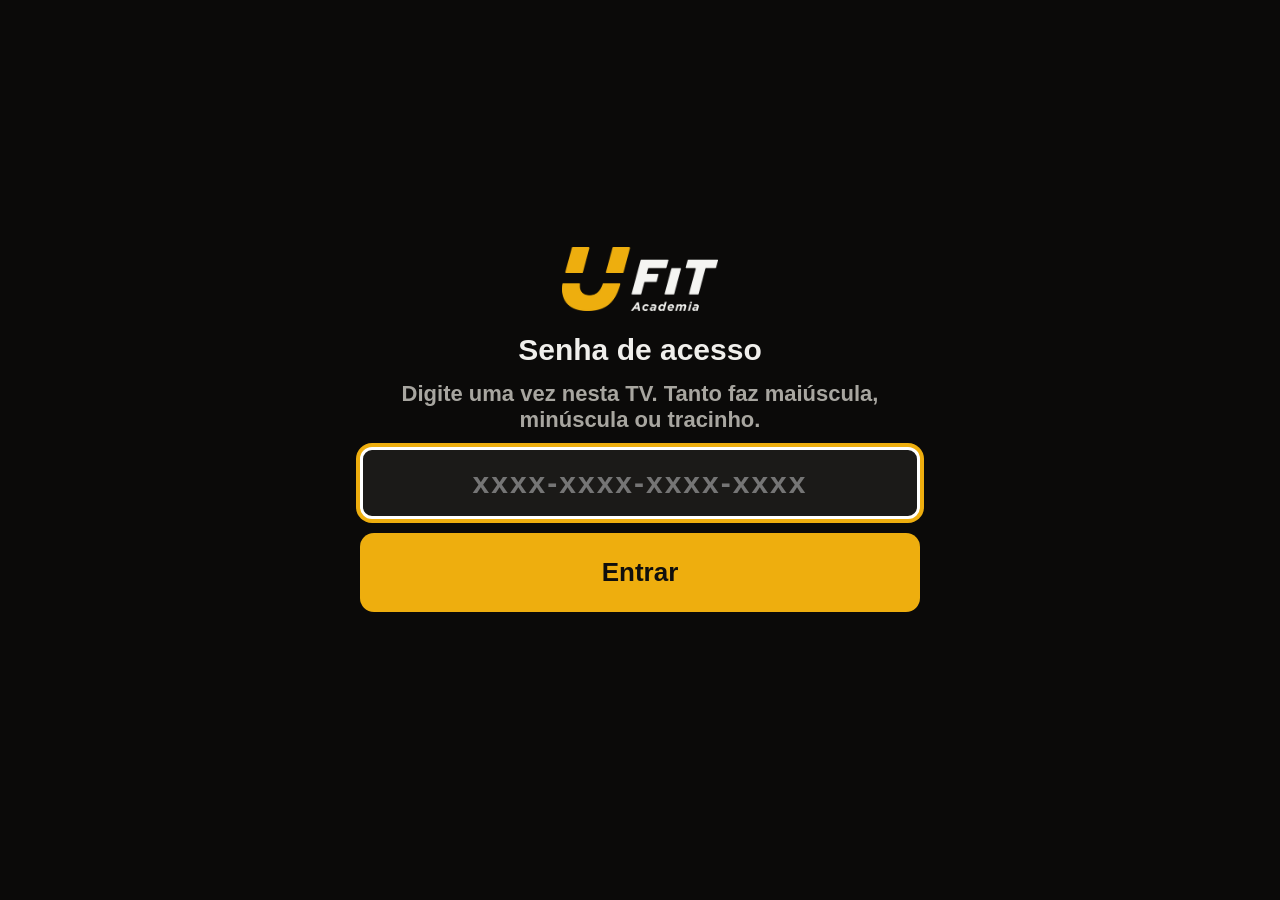
<file: site/index.html>
<!doctype html>
<html lang="pt-BR"><head><meta charset="utf-8"><meta name="viewport" content="width=device-width, initial-scale=1">
<title>TVs UFit</title>
<!-- Entrada das TVs: senha (1ª vez) → menu. A senha vira a chave que abre os dados (PBKDF2, igual ferramentas/cripto.js)
     e fica guardada só neste navegador. Depois, abre sozinha a última tela usada em 10 s; qualquer tecla cancela. -->
<style>
:root { --fundo: #0b0a09; --texto: #f0efec; --texto-2: #a8a6a0; --amarelo: #EEAE0E; --caixa: #1b1a18; --erro: #ff6b5e; }
* { box-sizing: border-box; }
body { margin: 0; min-height: 100vh; background: var(--fundo); color: var(--texto); font: 600 22px 'Segoe UI', Arial, sans-serif;
  display: flex; flex-direction: column; align-items: center; justify-content: center; gap: 22px; padding: 16px; }
img { height: 64px; }
h1 { margin: 0; font-size: 30px; }
p { margin: 0; color: var(--texto-2); text-align: center; max-width: 640px; }
.caixa { display: flex; flex-direction: column; gap: 14px; width: min(560px, 100%); }
input { font: 700 30px 'Segoe UI', Arial, sans-serif; padding: 16px; border-radius: 12px; border: 3px solid #44423e; background: var(--caixa);
  color: var(--texto); text-align: center; letter-spacing: 2px; width: 100%; }
button, a.tela { font: 800 26px 'Segoe UI', Arial, sans-serif; padding: 20px 28px; border-radius: 14px; border: 4px solid transparent;
  background: var(--amarelo); color: #100F0D; text-decoration: none; text-align: center; cursor: pointer; display: block; }
a.tela, .tela.embreve { background: var(--caixa); color: var(--texto); border-color: #44423e; }
.tela.embreve { font: 800 26px 'Segoe UI', Arial, sans-serif; padding: 20px 28px; border-radius: 14px; border: 4px dashed #44423e; color: var(--texto-2); text-align: center; display: block; cursor: default; }
a.tela.ultima { border-color: var(--amarelo); }
button:focus, a.tela:focus, input:focus { outline: none; border-color: #fff; box-shadow: 0 0 0 4px var(--amarelo); }
.menu { display: grid; grid-template-columns: repeat(auto-fit, minmax(260px, 1fr)); gap: 16px; width: min(900px, 100%); }
#erro { color: var(--erro); min-height: 1.2em; }
#contagem { color: var(--amarelo); min-height: 1.2em; }
.sair { background: none; color: var(--texto-2); font-size: 18px; padding: 8px; border: 2px solid transparent; }
[hidden] { display: none !important; }
</style></head>
<body>
<img src="logo_ufit.png" alt="UFit">

<form id="entrar" class="caixa" hidden>
  <h1 style="text-align:center">Senha de acesso</h1>
  <p>Digite uma vez nesta TV. Tanto faz maiúscula, minúscula ou tracinho.</p>
  <input id="senha" autocomplete="off" autocapitalize="off" spellcheck="false" placeholder="xxxx-xxxx-xxxx-xxxx">
  <button id="btn" type="submit">Entrar</button>
  <p id="erro"></p>
</form>

<div id="telas" hidden>
  <div class="menu">
    <a class="tela" href="tv1.html">TV 1 · Call center ao vivo</a>
    <a class="tela" href="tv2.html">TV 2 · Ranking de vendas</a>
    <a class="tela" href="tv-unidades.html">TV das unidades e planos</a>
    <a class="tela" href="balcao.html">Balcão</a>
    <a class="tela" href="convenios.html">Painel de convênios</a>
    <a class="tela" href="gestao.html">Gestão do call center</a>
    <a class="tela" href="vendas.html">Painel de Vendas (financeiro)</a>
    <span class="tela embreve" title="O simulador de treino ainda está sendo preparado">Treinamento · em breve</span>
  </div>
  <p id="contagem" style="margin-top:20px"></p>
  <p style="margin-top:8px"><button class="sair" id="sair" type="button">Esquecer a senha nesta TV</button></p>
</div>

<script>
var SAL = 'ufit-tvs', VOLTAS = 300000;
function guardado(n, v) { try { if (v === undefined) return localStorage.getItem(n); if (v === null) localStorage.removeItem(n); else localStorage.setItem(n, v); } catch (e) { return null; } }
function b64url(buf) { var s = '', a = new Uint8Array(buf); for (var i = 0; i < a.length; i++) s += String.fromCharCode(a[i]);
  return btoa(s).replace(/\+/g, '-').replace(/\//g, '_').replace(/=+$/, ''); }

function chaveDaSenha(senha) {
  var limpa = senha.toLowerCase().replace(/[^a-z0-9]/g, ''), enc = new TextEncoder();
  return crypto.subtle.importKey('raw', enc.encode(limpa), 'PBKDF2', false, ['deriveBits'])
    .then(function (k) { return crypto.subtle.deriveBits({ name: 'PBKDF2', salt: enc.encode(SAL), iterations: VOLTAS, hash: 'SHA-256' }, k, 256); })
    .then(b64url);
}
// confere a chave abrindo o arquivo do Balcão (pequeno e sempre publicado)
function conferir(chave) {
  var b = atob(chave.replace(/-/g, '+').replace(/_/g, '/') + '='), raw = new Uint8Array(b.length);
  for (var i = 0; i < b.length; i++) raw[i] = b.charCodeAt(i);
  // "%62alcao.enc" = mesmo arquivo, outro endereço no cache do GitHub (que guarda 10 min e ignora "?t=")
  var v = 'balcao.enc'.replace(/./g, function (ch) { return Math.random() < 0.5 ? '%' + ch.charCodeAt(0).toString(16).toUpperCase() : ch; });
  return Promise.all([fetch(v, { cache: 'no-store' }).then(function (r) { return r.arrayBuffer(); }),
                      crypto.subtle.importKey('raw', raw, 'AES-GCM', false, ['decrypt'])])
    .then(function (x) { return crypto.subtle.decrypt({ name: 'AES-GCM', iv: new Uint8Array(x[0], 0, 12) }, x[1], new Uint8Array(x[0], 12)); });
}

function mostrarMenu() {
  document.getElementById('entrar').hidden = true;
  document.getElementById('telas').hidden = false;
  var links = document.querySelectorAll('a.tela'), ultima = guardado('ufit-tela'), alvo = links[0];
  links.forEach(function (a) {
    if (a.getAttribute('href') === ultima) { a.classList.add('ultima'); alvo = a; }
    a.addEventListener('click', function () { guardado('ufit-tela', a.getAttribute('href')); });
  });
  alvo.focus();
  if (!ultima || /menu/.test(location.hash)) return;
  var s = 10, c = document.getElementById('contagem');
  function tique() { c.textContent = 'Abrindo "' + alvo.textContent + '" em ' + s + ' s · aperte qualquer botão para escolher outra'; }
  tique();
  var t = setInterval(function () { if (--s <= 0) { clearInterval(t); location.href = ultima; } else tique(); }, 1000);
  function parar() { clearInterval(t); c.textContent = ''; ['keydown', 'click', 'touchstart'].forEach(function (e) { document.removeEventListener(e, parar); }); }
  ['keydown', 'click', 'touchstart'].forEach(function (e) { document.addEventListener(e, parar); });
}

function mostrarSenha(msg) {
  document.getElementById('telas').hidden = true;
  document.getElementById('entrar').hidden = false;
  document.getElementById('erro').textContent = msg || '';
  document.getElementById('senha').focus();
}

document.getElementById('entrar').addEventListener('submit', function (ev) {
  ev.preventDefault();
  var senha = document.getElementById('senha').value, btn = document.getElementById('btn');
  if (senha.replace(/[^a-z0-9]/gi, '').length < 8) { mostrarSenha('Digite a senha completa.'); return; }
  btn.disabled = true; btn.textContent = 'Conferindo…';
  chaveDaSenha(senha).then(function (chave) {
    return conferir(chave).then(function () { guardado('ufit-chave', chave); mostrarMenu(); });
  }).catch(function () { mostrarSenha('Senha errada. Confira e tente de novo.'); })
    .then(function () { btn.disabled = false; btn.textContent = 'Entrar'; });
});

document.getElementById('sair').addEventListener('click', function () {
  guardado('ufit-chave', null); guardado('ufit-tela', null); document.getElementById('senha').value = ''; mostrarSenha();
});

// link com #k=… ainda funciona: guarda a chave e segue
var m = location.hash.match(/k=([A-Za-z0-9_-]{43})/);
if (m) guardado('ufit-chave', m[1]);

if (!window.crypto || !crypto.subtle) {
  document.body.innerHTML = '<p style="font-size:30px">Este navegador não abre os dados protegidos. Use outro navegador ou atualize a TV.</p>';
} else if (guardado('ufit-chave')) {
  conferir(guardado('ufit-chave')).then(mostrarMenu, function () { guardado('ufit-chave', null); mostrarSenha('A senha mudou. Digite a senha nova.'); });
} else {
  mostrarSenha();
}
</script>
</body></html>
</file>
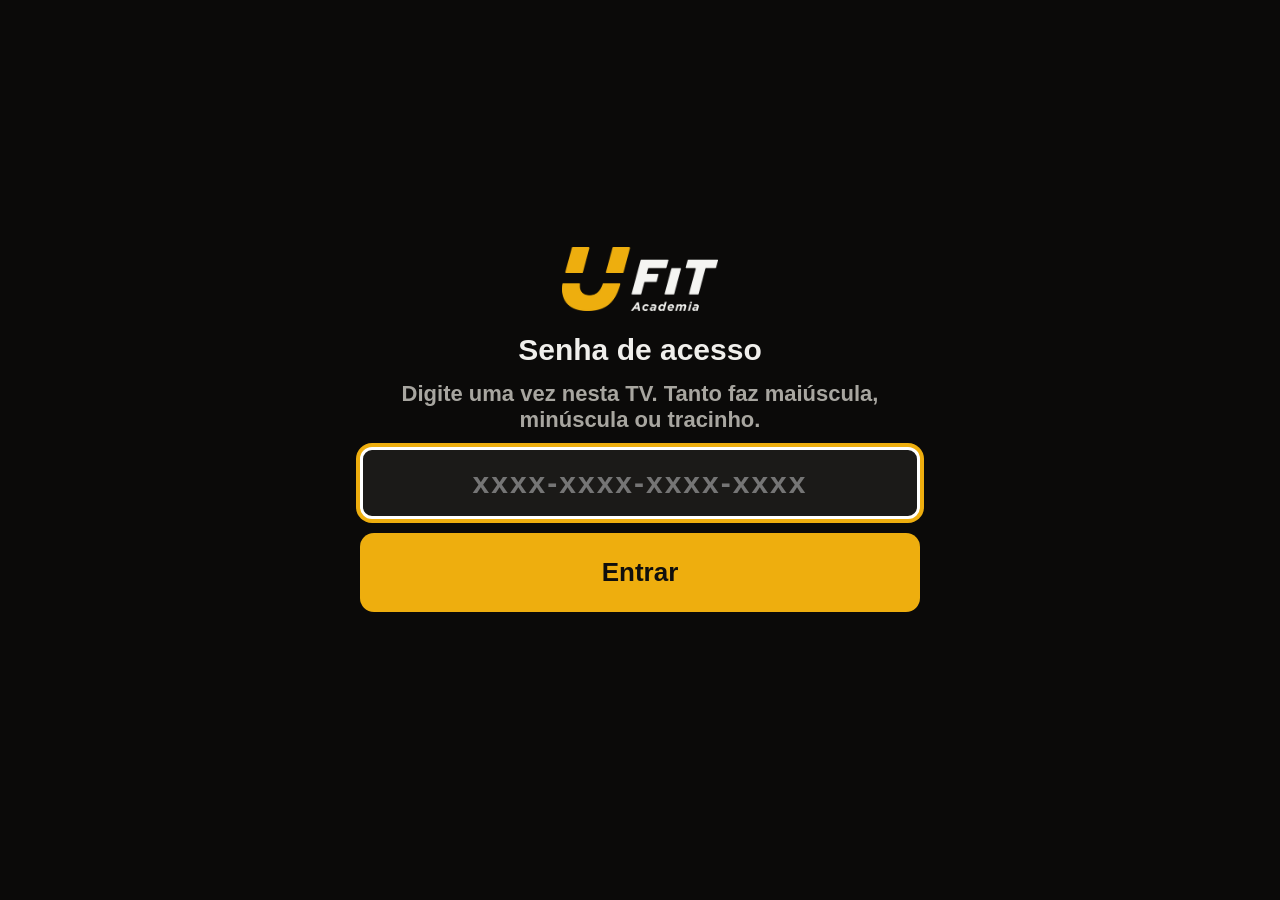
<file: site/balcao.html>
<!doctype html>
<html lang="pt-BR">
<meta charset="utf-8">
<meta name="viewport" content="width=device-width, initial-scale=1">
<title>Balcão UFit</title>
<meta name="claude:viewport-fit-sides" content="cover">
<link rel="preconnect" href="https://fonts.googleapis.com">
<link rel="preconnect" href="https://fonts.gstatic.com" crossorigin>
<link rel="stylesheet" href="https://fonts.googleapis.com/css2?family=Barlow+Condensed:ital,wght@0,600;0,800;1,800&family=Barlow:wght@400;500;600;700&display=swap">
<style>
/* Layout: trilho de unidades à esquerda (vira faixa no celular) + ficha da unidade em três blocos: identidade, vídeo e planos, grade de aulas. */
:root {
  --bg: #f3f2ee;
  --surface: #ffffff;
  --ink: #17171a;
  --muted: #5d5c57;
  --line: #dddbd3;
  --brand: #ffcf00;        /* amarelo UFit */
  --brand-ink: #17171a;    /* texto sobre o amarelo */
  --brand-soft: #fff4c2;
  --rail: #17171a;
  --rail-ink: #f3f2ee;
  --rail-muted: #9a9890;
  --vip: #6b4fd8;
  --vip-soft: #ece8fb;
  --ok: #1d7a46;
  --warn: #9a5b00;
  --warn-soft: #fff1d6;
  --display: "Barlow Condensed", "Arial Narrow", "Roboto Condensed", sans-serif;
  --body: "Barlow", "Segoe UI", system-ui, sans-serif;
}
@media (prefers-color-scheme: dark) {
  :root:not([data-theme="light"]) {
    --bg: #121214; --surface: #1c1c20; --ink: #f1efe8; --muted: #a6a49c; --line: #2f2f35;
    --brand: #ffd21a; --brand-ink: #121214; --brand-soft: #3a3210;
    --rail: #0b0b0d; --rail-ink: #f1efe8; --rail-muted: #8d8b84;
    --vip: #a996ff; --vip-soft: #2a2442; --ok: #5cc98c; --warn: #f0b85a; --warn-soft: #3a2a0d;
    color-scheme: dark;
  }
}
:root[data-theme="dark"] {
  --bg: #121214; --surface: #1c1c20; --ink: #f1efe8; --muted: #a6a49c; --line: #2f2f35;
  --brand: #ffd21a; --brand-ink: #121214; --brand-soft: #3a3210;
  --rail: #0b0b0d; --rail-ink: #f1efe8; --rail-muted: #8d8b84;
  --vip: #a996ff; --vip-soft: #2a2442; --ok: #5cc98c; --warn: #f0b85a; --warn-soft: #3a2a0d;
  color-scheme: dark;
}
* { box-sizing: border-box; }
html, body { height: 100%; }
body { background: var(--bg); color: var(--ink); font-family: var(--body); font-size: 15px; line-height: 1.45; }
button { font: inherit; color: inherit; }
:focus-visible { outline: 3px solid var(--brand); outline-offset: 2px; }

script.app { display: none; }
.app { display: grid; grid-template-columns: 250px minmax(0, 1fr); min-height: 100%; }

/* trilho */
.rail { background: var(--rail); color: var(--rail-ink); padding-block: 20px; padding-left: max(16px, env(safe-area-inset-left, 0px)); padding-right: 16px; display: flex; flex-direction: column; gap: 18px; position: sticky; top: 0; height: 100vh; overflow-y: auto; }
.marca { font-family: var(--display); font-weight: 800; font-style: italic; font-size: 30px; letter-spacing: .01em; line-height: 1; }
.marca b { color: var(--brand); font-weight: 800; }
.marca small { display: block; font-family: var(--body); font-style: normal; font-weight: 600; font-size: 11px; letter-spacing: .14em; text-transform: uppercase; color: var(--rail-muted); margin-top: 6px; }
.busca { width: 100%; border: 1px solid #3a3a40; background: #232328; color: var(--rail-ink); border-radius: 8px; padding: 10px 12px; font: inherit; }
.busca::placeholder { color: var(--rail-muted); }
.lista { display: flex; flex-direction: column; gap: 4px; list-style: none; margin: 0; padding: 0; }
.uni { width: 100%; text-align: left; border: 0; background: transparent; color: var(--rail-ink); padding: 10px 12px; border-radius: 8px; cursor: pointer; display: grid; grid-template-columns: 1fr auto; gap: 2px 8px; align-items: center; }
.uni:hover { background: #26262b; }
.uni[aria-current="true"] { background: var(--brand); color: var(--brand-ink); }
.uni .n { font-family: var(--display); font-weight: 600; font-size: 20px; line-height: 1.1; text-transform: uppercase; }
.uni .c { grid-column: 1; font-size: 12px; color: var(--rail-muted); }
.uni[aria-current="true"] .c { color: inherit; opacity: .75; }
.uni .k { grid-row: 1 / span 2; grid-column: 2; font-size: 10px; font-weight: 700; letter-spacing: .1em; border: 1px solid currentColor; border-radius: 4px; padding: 1px 5px; opacity: .8; }
.uni .hit { grid-column: 1 / -1; font-size: 12px; color: var(--brand); }
.uni[aria-current="true"] .hit { color: inherit; }
/* unidades da campanha "1ª mensalidade grátis": juntas, dentro de uma moldura amarela */
.grupo { border: 2px solid var(--brand); border-radius: 10px; padding: 6px; display: flex; flex-direction: column; gap: 4px; }
.grupo .rot { font-size: 11px; font-weight: 700; letter-spacing: .12em; text-transform: uppercase; color: var(--brand); padding: 2px 6px 0; }
.vazio-busca { color: var(--rail-muted); font-size: 13px; }
.rodape-rail { margin-top: auto; font-size: 12px; color: var(--rail-muted); }

/* ficha */
main { min-width: 0; padding-block: 24px 48px; padding-left: max(16px, 2.5vw); padding-right: max(16px, env(safe-area-inset-right, 0px), 2.5vw); display: flex; flex-direction: column; gap: 22px; }
.topo { display: grid; grid-template-columns: minmax(0, 1fr) auto; gap: 16px 28px; align-items: end; }
.eyebrow { font-size: 12px; font-weight: 700; letter-spacing: .14em; text-transform: uppercase; color: var(--muted); }
h1 { font-family: var(--display); font-weight: 800; font-style: italic; text-transform: uppercase; font-size: clamp(40px, 6vw, 68px); line-height: .92; margin: 4px 0 0; text-wrap: balance; }
.selos { display: flex; gap: 8px; flex-wrap: wrap; margin-top: 12px; }
.selo { font-size: 12px; font-weight: 700; letter-spacing: .1em; text-transform: uppercase; padding: 4px 10px; border-radius: 4px; border: 1px solid var(--line); background: var(--surface); }
.selo.cat-PADRAO { background: var(--ink); color: var(--bg); border-color: var(--ink); }
.selo.cat-PREMIUM { background: var(--brand); color: var(--brand-ink); border-color: var(--brand); }
.selo.cat-CT { background: var(--vip); color: #fff; border-color: var(--vip); }
.selo.cat-PREVENDA { background: var(--warn-soft); color: var(--warn); border-color: var(--warn); }
.fatos { display: grid; grid-template-columns: repeat(3, auto); gap: 4px 22px; font-variant-numeric: tabular-nums; }
.fato dt { font-size: 11px; font-weight: 700; letter-spacing: .12em; text-transform: uppercase; color: var(--muted); }
.fato dd { margin: 0; font-family: var(--display); font-weight: 600; font-size: 26px; line-height: 1.1; }

.faixa { display: grid; grid-template-columns: repeat(3, minmax(0, 1fr)); border: 1px solid var(--line); border-radius: 10px; background: var(--surface); }
.faixa > div { padding: 14px 16px; min-width: 0; }
.faixa > div + div { border-left: 1px solid var(--line); }
.faixa h3 { margin: 0 0 4px; font-size: 11px; font-weight: 700; letter-spacing: .12em; text-transform: uppercase; color: var(--muted); }
.faixa p { margin: 0; }
.faixa .sub { color: var(--muted); font-size: 13px; }
.copiavel { display: inline-flex; align-items: center; gap: 6px; border: 0; background: none; padding: 0; cursor: pointer; font-weight: 600; text-decoration: underline dotted; text-underline-offset: 3px; }
.inaug.tem { background: var(--warn-soft); }
.inaug.tem strong { color: var(--warn); }

.meio { display: grid; grid-template-columns: minmax(240px, 340px) minmax(0, 1fr); gap: 22px; align-items: start; }
.video { background: #000; border-radius: 10px; overflow: hidden; position: sticky; top: 16px; }
.video video { display: block; width: 100%; max-height: 72vh; background: #000; }
.video .semvideo { aspect-ratio: 9 / 12; max-width: 100%; display: grid; place-content: center; text-align: center; gap: 6px; color: #b9b7af; padding: 24px; background: repeating-linear-gradient(135deg, #1a1a1d 0 14px, #141416 14px 28px); }
.video .semvideo strong { font-family: var(--display); font-size: 22px; text-transform: uppercase; color: #f1efe8; }

h2 { font-family: var(--display); font-weight: 800; font-style: italic; text-transform: uppercase; font-size: 30px; line-height: 1; margin: 0; }
.cab { display: flex; justify-content: space-between; align-items: baseline; gap: 12px; flex-wrap: wrap; margin-bottom: 12px; }
.cab .nota { font-size: 12px; color: var(--muted); }

.planos { display: grid; grid-template-columns: repeat(auto-fill, minmax(230px, 1fr)); gap: 12px; }
.plano { background: var(--surface); border: 1px solid var(--line); border-radius: 10px; padding: 14px 16px; display: flex; flex-direction: column; gap: 10px; min-width: 0; }
.plano.VIP { border-top: 4px solid var(--vip); }
.plano.FIT { border-top: 4px solid var(--brand); }
.plano .nome { display: flex; justify-content: space-between; gap: 8px; align-items: baseline; }
.plano .nome strong { font-family: var(--display); font-weight: 600; font-size: 21px; text-transform: uppercase; line-height: 1.05; }
.tag { font-size: 10px; font-weight: 700; letter-spacing: .1em; padding: 2px 6px; border-radius: 4px; white-space: nowrap; }
.tag.recorrente { background: var(--brand-soft); color: var(--ink); }
.tag.fidelidade { background: var(--vip-soft); color: var(--vip); }
.preco { font-variant-numeric: tabular-nums; }
.preco .grande { font-family: var(--display); font-weight: 800; font-size: 34px; line-height: 1; }
.preco .grande small { font-size: 16px; font-weight: 600; }
.preco .det { font-size: 13px; color: var(--muted); }
.arg { margin: 0; font-size: 13.5px; }
.plano ul { margin: 0; padding: 0; list-style: none; display: grid; gap: 3px; font-size: 13.5px; }
.plano li::before { content: "✓"; color: var(--ok); font-weight: 700; margin-right: 6px; }
.acoes { margin-top: auto; display: flex; gap: 8px; flex-wrap: wrap; align-items: center; }
.btn { border: 1px solid var(--ink); background: var(--ink); color: var(--bg); border-radius: 6px; padding: 7px 12px; font-weight: 600; font-size: 13px; cursor: pointer; }
.btn:hover { background: transparent; color: var(--ink); }
.btn.sec { background: transparent; color: var(--ink); border-color: var(--line); }
.btn.sec:hover { border-color: var(--ink); }
.semlink { font-size: 12px; color: var(--muted); }
.plano.faltando { border-style: dashed; color: var(--muted); }
/* recorrente com a 1ª mensalidade grátis (CALLZERO) */
.plano.destaque { background: var(--brand-soft); border-color: var(--brand); box-shadow: 0 0 0 2px var(--brand); }
.fita { align-self: flex-start; background: var(--brand); color: var(--brand-ink); font-weight: 800; font-size: 12px; letter-spacing: .08em; text-transform: uppercase; padding: 4px 10px; border-radius: 999px; }

/* barra de atendimento: quem é o consultor e qual voucher da campanha */
.previa { background: var(--warn-soft); color: var(--warn); border-radius: 8px; padding: 8px 12px; font-size: 13px; font-weight: 600; }
.barra { display: flex; flex-wrap: wrap; gap: 12px 18px; align-items: end; background: var(--surface); border: 1px solid var(--line); border-radius: 10px; padding: 12px 16px; }
.barra label { display: flex; flex-direction: column; gap: 4px; font-size: 11px; font-weight: 700; letter-spacing: .12em; text-transform: uppercase; color: var(--muted); min-width: 0; }
.barra select { font: inherit; font-size: 15px; letter-spacing: 0; text-transform: none; font-weight: 600; color: var(--ink); background: var(--bg); border: 1px solid var(--line); border-radius: 8px; padding: 8px 10px; min-width: 200px; max-width: 100%; }
.barra .info { font-size: 13px; color: var(--muted); flex: 1 1 220px; }
.barra .info strong { color: var(--ink); }
.preco .de { font-size: 14px; color: var(--muted); text-decoration: line-through; }
.desc { align-self: flex-start; background: var(--ok); color: #fff; font-weight: 700; font-size: 13px; padding: 3px 9px; border-radius: 999px; }
.cond { margin: 0; font-size: 13.5px; font-weight: 600; color: var(--ok); }
.naovale { margin: 0; font-size: 12.5px; color: var(--warn); }
@media (max-width: 760px) { .barra select { min-width: 0; width: 100%; } .barra label { flex: 1 1 100%; } }

.aulas { background: var(--surface); border: 1px solid var(--line); border-radius: 10px; padding: 16px; }
.mods { display: flex; flex-wrap: wrap; gap: 6px; margin-bottom: 14px; }
.mod { border: 1px solid var(--line); background: var(--bg); border-radius: 999px; padding: 4px 11px; font-size: 13px; font-weight: 600; cursor: pointer; }
.mod[aria-pressed="true"] { background: var(--brand); border-color: var(--brand); color: var(--brand-ink); }
.tabela { overflow-x: auto; }
table { border-collapse: collapse; width: 100%; min-width: 560px; font-size: 13.5px; font-variant-numeric: tabular-nums; }
th, td { padding: 7px 8px; text-align: left; border-bottom: 1px solid var(--line); vertical-align: top; }
thead th { font-size: 11px; letter-spacing: .12em; text-transform: uppercase; color: var(--muted); font-weight: 700; }
thead th.hoje { color: var(--ink); background: var(--brand-soft); }
td.hoje { background: color-mix(in srgb, var(--brand-soft) 55%, transparent); }
td.hora { font-family: var(--display); font-weight: 600; font-size: 17px; width: 64px; white-space: nowrap; }
td .vip { color: var(--vip); font-weight: 600; }
td.match { box-shadow: inset 0 0 0 2px var(--brand); font-weight: 700; }
tr.apagada td:not(.hora) { opacity: .28; }
.obs { font-size: 12px; color: var(--warn); margin: 8px 0 0; }

.avisos { border: 1px dashed var(--line); border-radius: 10px; padding: 12px 14px; font-size: 13px; color: var(--muted); }
.avisos summary { cursor: pointer; font-weight: 600; color: var(--ink); }

dialog { border: 0; padding: 0; background: transparent; max-width: min(92vw, 720px); }
dialog::backdrop { background: rgba(0,0,0,.75); }
dialog img { display: block; max-height: 86vh; width: auto; margin: 0 auto; border-radius: 8px; }
dialog .fechar { position: absolute; top: 8px; right: 8px; }

.logado { display: flex; align-items: center; justify-content: space-between; gap: 8px; background: #232328; border: 1px solid #3a3a40; border-radius: 8px; padding: 8px 10px 8px 12px; }
.logado span { font-size: 11px; font-weight: 700; letter-spacing: .12em; text-transform: uppercase; color: var(--rail-muted); }
.logado strong { display: block; font-size: 16px; letter-spacing: 0; text-transform: none; color: var(--rail-ink); }
.logado button { border: 1px solid #3a3a40; background: transparent; color: var(--rail-ink); border-radius: 6px; padding: 5px 10px; font-size: 13px; font-weight: 600; cursor: pointer; }
.logado button:hover { border-color: var(--brand); color: var(--brand); }

/* tela inicial: o operador escolhe quem é antes de usar o painel */
.entrada { position: fixed; inset: 0; z-index: 30; background: var(--rail); color: var(--rail-ink); display: grid; place-items: center; padding: 24px max(16px, env(safe-area-inset-right, 0px)) 24px max(16px, env(safe-area-inset-left, 0px)); overflow-y: auto; }
.entrada[hidden] { display: none; }
.entrada .caixa { width: min(560px, 100%); display: flex; flex-direction: column; gap: 22px; }
.entrada h1 { font-family: var(--display); font-weight: 800; font-size: 34px; line-height: 1.05; margin: 0; }
.entrada p { margin: 0; color: var(--rail-muted); }
.pessoas { display: grid; grid-template-columns: repeat(auto-fill, minmax(150px, 1fr)); gap: 10px; }
.pessoa { border: 1px solid #3a3a40; background: #232328; color: var(--rail-ink); border-radius: 10px; padding: 18px 14px; font-size: 18px; font-weight: 700; cursor: pointer; text-align: left; }
.pessoa:hover, .pessoa:focus-visible { border-color: var(--brand); background: #2b2a22; }
.pessoa.atual { border-color: var(--brand); box-shadow: inset 0 0 0 1px var(--brand); }

.toast { position: fixed; left: 50%; bottom: calc(20px + env(safe-area-inset-bottom, 0px)); transform: translateX(-50%); background: var(--ink); color: var(--bg); padding: 10px 16px; border-radius: 8px; font-weight: 600; font-size: 14px; z-index: 20; }

@media (max-width: 1100px) {
  .meio { grid-template-columns: minmax(0, 1fr); }
  .video { position: static; max-width: 420px; }
}
@media (max-width: 760px) {
  .app { grid-template-columns: minmax(0, 1fr); }
  .rail { position: static; height: auto; padding-right: max(16px, env(safe-area-inset-right, 0px)); }
  .lista { flex-direction: row; overflow-x: auto; padding-bottom: 4px; }
  .uni { width: auto; min-width: 150px; }
  .grupo { flex-direction: row; align-items: center; }
  .grupo .rot { writing-mode: vertical-rl; transform: rotate(180deg); padding: 0 2px; }
  .rodape-rail { display: none; }
  main { padding-left: max(16px, env(safe-area-inset-left, 0px)); padding-right: max(16px, env(safe-area-inset-right, 0px)); }
  .topo { grid-template-columns: minmax(0, 1fr); }
  .faixa { grid-template-columns: minmax(0, 1fr); }
  .faixa > div + div { border-left: 0; border-top: 1px solid var(--line); }
}
@media (prefers-reduced-motion: no-preference) {
  .ficha-anim { animation: entra .22s ease-out; }
  @keyframes entra { from { transform: translateY(6px); } to { transform: none; } }
}
.selo-faixa { display: inline-block; min-width: 34px; text-align: center; border-radius: 6px; padding: 1px 7px; font: 800 13px var(--body); color: #100f0d; vertical-align: middle; }
.selo-faixa.f-M1 { background: #cd7f32; } .selo-faixa.f-M2 { background: #c0c0c0; } .selo-faixa.f-M3 { background: #e8b923; } .selo-faixa.f-SM { background: #7de3ff; }
.selo-faixa.f-0 { background: var(--line); color: var(--muted); }
.com-hoje { background: var(--surface); border: 1px solid var(--line); border-radius: 10px; padding: 16px 20px; display: grid; grid-template-columns: minmax(0, 1fr) minmax(0, 1fr); gap: 12px 20px; align-items: center; }
.com-hoje .rot { font-size: 12px; font-weight: 700; letter-spacing: .1em; text-transform: uppercase; color: var(--muted); }
.com-hoje .val { font: 800 32px/1.1 var(--display); font-variant-numeric: tabular-nums; }
.com-hoje .conta { color: var(--muted); font-size: 14px; }
.com-prox { font-size: 15px; }
.com-prox .trilho { display: grid; grid-template-columns: repeat(4, 1fr); gap: 4px; margin-top: 10px; }
.com-prox .trilho i { height: 10px; border-radius: 99px; background: var(--line); }
.com-prox .trilho i.ok.f-M1 { background: #cd7f32; } .com-prox .trilho i.ok.f-M2 { background: #c0c0c0; } .com-prox .trilho i.ok.f-M3 { background: #e8b923; } .com-prox .trilho i.ok.f-SM { background: #7de3ff; }
.com-senha { display: flex; flex-direction: column; gap: 12px; max-width: 420px; }
.com-senha input { font: 700 22px var(--body); padding: 12px; border-radius: 8px; border: 1px solid var(--line); background: var(--surface); color: var(--ink); text-align: center; letter-spacing: 1px; }
.com-senha .btn-com { text-align: center; font-size: 16px; padding: 10px; }
.com-grande small { display: block; font-size: 12px; margin-top: 4px; }
dialog.com .com-grande { grid-template-columns: minmax(0, 1fr) minmax(0, 300px); }
@media (max-width: 640px) { dialog.com .com-grande { grid-template-columns: minmax(0, 1fr); } }
.btn-treino { width: 100%; margin-top: 6px; border: 1px dashed var(--line); background: transparent; color: var(--muted); border-radius: 8px; padding: 8px 12px; font: 600 14px var(--body); text-align: left; cursor: default; }
@media (max-width: 640px) { .com-hoje { grid-template-columns: minmax(0, 1fr); } }
/* WhatsApp esperando ação */
.whats-resumo { display: flex; flex-wrap: wrap; gap: 8px; margin-bottom: 12px; }
.whats-pilula { border-radius: 999px; padding: 4px 12px; font-size: 13.5px; font-weight: 600; border: 1px solid transparent; }
.whats-colunas { display: grid; grid-template-columns: repeat(auto-fit, minmax(230px, 1fr)); gap: 12px; margin-bottom: 10px; }
.whats-col { border-radius: 10px; border: 1px solid var(--line); border-top-width: 5px; background: var(--bg); padding: 12px; min-width: 0; }
.whats-cab { display: flex; justify-content: space-between; gap: 10px; align-items: flex-start; margin-bottom: 10px; }
.whats-cab b { display: block; font-size: 15px; }
.whats-cab span { display: block; font-size: 12.5px; color: var(--muted); margin-top: 2px; }
.whats-cab strong { font: 800 30px/1 var(--display); font-variant-numeric: tabular-nums; }
.whats-col ul { list-style: none; margin: 0; padding: 0; display: flex; flex-direction: column; gap: 6px; max-height: 420px; overflow-y: auto; }
.whats-col li { display: flex; justify-content: space-between; align-items: center; gap: 8px; background: var(--surface); border: 1px solid var(--line); border-radius: 8px; padding: 8px 10px; }
.whats-quem { min-width: 0; }
.whats-quem b { display: block; font-size: 14px; white-space: nowrap; overflow: hidden; text-overflow: ellipsis; }
.whats-tel { white-space: nowrap; border: 0; background: none; padding: 0; font: 500 12.5px var(--body); color: var(--muted); cursor: pointer; }
.whats-tel:hover { color: var(--ink); text-decoration: underline; }
.whats-tempo { white-space: nowrap; border-radius: 999px; padding: 2px 9px; font-size: 12px; font-weight: 700; }
.whats-tempo.t-novo { background: #dff3e1; color: #1d6b2a; } .whats-tempo.t-medio { background: #fff1c7; color: #7a5a00; }
.whats-tempo.t-velho { background: #ffe0cc; color: #9a3d00; } .whats-tempo.t-muito { background: #ffd6d6; color: #a11d1d; }
.whats-vazio { color: var(--muted); font-size: 14px; margin: 4px 0; }
.whats-ok { font-size: 16px; font-weight: 600; color: var(--ok); }
.whats-col.vermelho { border-top-color: #e53935; } .whats-col.vermelho .whats-cab strong { color: #e53935; }
.whats-col.laranja { border-top-color: #fb8c00; } .whats-col.laranja .whats-cab strong { color: #fb8c00; }
.whats-col.roxo { border-top-color: #8e44ad; } .whats-col.roxo .whats-cab strong { color: #8e44ad; }
.whats-col.azul { border-top-color: #1e88e5; } .whats-col.azul .whats-cab strong { color: #1e88e5; }
.whats-pilula.vermelho { background: #fde4e3; color: #b71c1c; } .whats-pilula.laranja { background: #ffeed9; color: #a85400; }
.whats-pilula.roxo { background: #f1e3f8; color: #6c2d8a; } .whats-pilula.azul { background: #e1effd; color: #0f5aa8; }
/* login (online) e Meu desempenho */
#passoNome:not([hidden]) { display: flex; flex-direction: column; gap: 22px; }
.login { display: flex; flex-direction: column; gap: 14px; }
.login input { font: 700 24px var(--body); padding: 14px; border-radius: 10px; border: 1px solid #3a3a40; background: #232328; color: var(--rail-ink); text-align: center; letter-spacing: 1px; }
.login input:focus { outline: none; border-color: var(--brand); box-shadow: 0 0 0 3px color-mix(in srgb, var(--brand) 35%, transparent); }
.login .entrar { border: 0; border-radius: 10px; padding: 14px; font: 800 18px var(--body); background: var(--brand); color: var(--brand-ink); cursor: pointer; }
.login .entrar:disabled { opacity: .6; cursor: wait; }
.login .voltar { align-self: flex-start; border: 0; background: none; color: var(--rail-muted); font: 600 14px var(--body); cursor: pointer; padding: 0; }
.login .erro-login { color: #ff8a80; min-height: 1.2em; font-weight: 600; }
.login .dica { font-size: 13px; }
.btn-com.ativo { background: var(--brand); color: var(--brand-ink); }
.des { display: flex; flex-direction: column; gap: 16px; padding-bottom: 32px; }
.des-topo { display: flex; justify-content: space-between; align-items: flex-end; gap: 12px; flex-wrap: wrap; }
.des-cartao { background: var(--surface); border: 1px solid var(--line); border-radius: 12px; padding: 16px 18px; min-width: 0; }
.des-tit { font-size: 12px; font-weight: 700; letter-spacing: .1em; text-transform: uppercase; color: var(--muted); margin-bottom: 8px; }
.des-tit .des-sub { text-transform: none; letter-spacing: 0; font-weight: 500; }
.des-sub { font-size: 13px; color: var(--muted); }
.des-num { font: 800 34px/1.1 var(--display); font-variant-numeric: tabular-nums; }
.des-num small { font-size: 18px; font-weight: 600; }
.des-hoje-grade { display: grid; grid-template-columns: minmax(0, 1fr) minmax(0, 1fr); gap: 12px 24px; align-items: center; }
.des-prox { font-size: 15px; }
.des-trilho { display: grid; grid-template-columns: repeat(10, 1fr); gap: 4px; margin: 14px 0 4px; }
.des-trilho i { position: relative; height: 14px; border-radius: 4px; background: var(--line); }
.des-trilho i b { position: absolute; right: 0; top: 16px; font: 800 11px var(--body); color: var(--muted); }
.des-trilho i.ok.f-0 { background: color-mix(in srgb, var(--ink) 35%, transparent); }
.des-trilho i.ok.f-M1, .des-barra i.f-M1 { background: #cd7f32; } .des-trilho i.ok.f-M2, .des-barra i.f-M2 { background: #a9a9a9; }
.des-trilho i.ok.f-M3, .des-barra i.f-M3 { background: #e8b923; } .des-trilho i.ok.f-SM, .des-barra i.f-SM { background: #4fc3e8; }
.des-mini { display: grid; grid-template-columns: repeat(4, minmax(0, 1fr)); gap: 10px; margin: 22px 0 0; }
.des-mini div { background: var(--bg); border-radius: 8px; padding: 10px 12px; }
.des-mini dt { font-size: 12px; color: var(--muted); font-weight: 600; }
.des-mini dd { margin: 2px 0 0; font: 800 22px var(--display); font-variant-numeric: tabular-nums; }
.des-kpis { display: grid; grid-template-columns: repeat(auto-fit, minmax(220px, 1fr)); gap: 12px; }
.des-metas { display: grid; grid-template-columns: repeat(auto-fit, minmax(200px, 1fr)); gap: 12px; }
.des-meta-top { display: flex; align-items: center; gap: 8px; margin-bottom: 6px; }
.des-barra { height: 10px; border-radius: 99px; background: var(--line); overflow: hidden; margin-bottom: 4px; }
.des-barra i { display: block; height: 100%; border-radius: 99px; }
.des-tabela { min-width: 620px; }
.des-tabela td.n, .des-tabela th.n, .des .tabela td.n, .des .tabela th.n { text-align: right; }
.des-tabela tbody tr.des-dia { cursor: pointer; }
.des-tabela tbody tr.des-dia:hover, .des-tabela tbody tr.des-dia.aberto { background: var(--brand-soft); }
.des-tabela tr.hoje td:first-child { font-weight: 700; }
.des-tabela tfoot td { font-weight: 700; border-top: 2px solid var(--line); }
.des-detalhe > td { background: var(--bg); }
.des-detalhe table { min-width: 0; font-size: 13px; }
@media (max-width: 760px) { .des-hoje-grade { grid-template-columns: minmax(0, 1fr); } .des-mini { grid-template-columns: repeat(2, minmax(0, 1fr)); } }
/* Minha comissão: botão no trilho + janela só com os números de quem está logado */
.btn-com { width: 100%; border: 1px solid var(--brand); background: transparent; color: var(--brand); border-radius: 8px; padding: 8px 12px; font: 600 14px var(--body); cursor: pointer; text-align: left; }
.btn-com:hover { background: var(--brand); color: var(--brand-ink); }
dialog.com { max-width: min(94vw, 760px); width: 760px; background: var(--bg); color: var(--ink); border-radius: 12px; }
dialog.com .caixa-com { padding: 22px 24px 24px; display: flex; flex-direction: column; gap: 16px; max-height: 88vh; overflow: auto; }
.com-topo { display: flex; align-items: flex-start; justify-content: space-between; gap: 12px; padding-right: 70px; }
.com-topo h2 { margin: 0; font: 800 28px/1.05 var(--display); }
.com-topo p { margin: 4px 0 0; color: var(--muted); font-size: 13px; }
.com-abas { display: flex; gap: 6px; flex-wrap: wrap; }
.com-abas button { border: 1px solid var(--line); background: var(--surface); color: var(--ink); border-radius: 999px; padding: 6px 14px; font: 600 14px var(--body); cursor: pointer; }
.com-abas button[aria-pressed="true"] { background: var(--ink); color: var(--bg); border-color: var(--ink); }
.com-previa { background: var(--warn-soft); color: var(--warn); border-radius: 8px; padding: 10px 14px; font-weight: 600; font-size: 14px; }
.com-grande { background: var(--surface); border: 1px solid var(--line); border-radius: 10px; padding: 18px 20px; display: grid; grid-template-columns: minmax(0, 1fr) auto; gap: 8px 16px; align-items: end; }
.com-grande .rot { font-size: 12px; font-weight: 700; letter-spacing: .1em; text-transform: uppercase; color: var(--muted); }
.com-grande .val { font: 800 46px/1 var(--display); font-variant-numeric: tabular-nums; }
.com-grande .conta { color: var(--muted); font-size: 14px; text-align: right; }
.com-numeros { display: grid; grid-template-columns: repeat(4, minmax(0, 1fr)); gap: 10px; }
.com-numeros div { background: var(--surface); border: 1px solid var(--line); border-radius: 10px; padding: 12px 14px; }
.com-numeros dt { font-size: 12px; color: var(--muted); font-weight: 600; }
.com-numeros dd { margin: 2px 0 0; font: 800 26px/1.1 var(--display); font-variant-numeric: tabular-nums; }
.com-faixas { display: grid; grid-template-columns: repeat(4, minmax(0, 1fr)); gap: 6px; }
.com-faixas span { border: 1px solid var(--line); border-radius: 8px; padding: 8px 10px; font-size: 13px; color: var(--muted); background: var(--surface); }
.com-faixas span b { display: block; font: 800 18px var(--display); color: var(--ink); }
.com-faixas span.atual { border-color: var(--brand); background: var(--brand-soft); color: var(--ink); }
.com-meta { background: var(--surface); border: 1px solid var(--line); border-radius: 10px; padding: 12px 14px; font-size: 15px; }
.com-meta .trilho { height: 8px; background: var(--line); border-radius: 99px; margin-top: 8px; overflow: hidden; }
.com-meta .trilho i { display: block; height: 100%; background: var(--brand); border-radius: 99px; }
.com-obs { font-size: 13px; color: var(--muted); margin: 0; }
.com-vendas { background: var(--surface); border: 1px solid var(--line); border-radius: 10px; overflow: auto; }
.com-vendas table { width: 100%; border-collapse: collapse; font-size: 14px; }
.com-vendas th, .com-vendas td { padding: 8px 12px; border-bottom: 1px solid var(--line); text-align: left; white-space: nowrap; }
.com-vendas th { font-size: 12px; color: var(--muted); text-transform: uppercase; letter-spacing: .06em; }
.com-vendas td.n { text-align: right; font-variant-numeric: tabular-nums; }
.com-vazio { padding: 18px; color: var(--muted); text-align: center; }
@media (max-width: 640px) {
  .com-numeros, .com-faixas { grid-template-columns: repeat(2, minmax(0, 1fr)); }
  .com-grande { grid-template-columns: minmax(0, 1fr); }
  .com-grande .conta { text-align: left; }
  dialog.com .caixa-com { padding: 16px; }
}
</style>

<div class="app">
  <aside class="rail">
    <div class="marca"><b>U</b>FIT<small>Central de atendimento</small></div>
    <div class="logado" id="logado"></div>
    <div id="minhaCom"></div>
    <input id="busca" class="busca" type="search" placeholder="Unidade, cidade ou aula" aria-label="Buscar unidade, cidade ou aula" autocomplete="off">
    <ul id="lista" class="lista" aria-label="Unidades"></ul>
    <p id="vaziobusca" class="vazio-busca" hidden>Nenhuma unidade encontrada.</p>
    <div class="rodape-rail" id="rodape"></div>
  </aside>
  <main id="ficha"></main>
</div>

<dialog id="cartaz" aria-label="Cartaz da grade de aulas">
  <button class="btn fechar" id="fecharCartaz">Fechar</button>
  <img id="cartazImg" alt="">
</dialog>
<section id="entrada" class="entrada" aria-label="Quem está atendendo" hidden>
  <div class="caixa">
    <div class="marca"><b>U</b>FIT<small>Central de atendimento</small></div>
    <div id="passoNome"><div><h1>Quem está atendendo?</h1><p>Os links de checkout saem com a sua página de vendas, para a venda cair na sua comissão.</p></div>
      <div class="pessoas" id="pessoas"></div></div>
    <div id="passoSenha" hidden>
      <form id="formLogin" class="login" autocomplete="off">
        <button type="button" class="voltar" id="voltarPessoas">← Não sou eu</button>
        <h1 id="nomeLogin"></h1>
        <p>Digite a sua senha pessoal.</p>
        <input id="senhaLogin" type="password" placeholder="xxxx-xxxx-xxxx-xxxx" aria-label="Sua senha pessoal" autocomplete="off">
        <button type="submit" id="btnLogin" class="entrar">Entrar</button>
        <p id="erroLogin" class="erro-login" role="alert"></p>
        <p class="dica">Tanto faz maiúscula, minúscula ou tracinho. A senha é só sua: não passe para ninguém.</p>
      </form>
    </div>
  </div>
</section>
<div id="toast" class="toast" role="status" hidden></div>

<script src="cripto.js" data-arquivo="balcao.enc" data-var="BALCAO"></script>
<script type="text/plain" class="app">
const DADOS = window.BALCAO;
const DIAS = ["Segunda", "Terça", "Quarta", "Quinta", "Sexta"];
const CAT = { PADRAO: "Padrão", PREMIUM: "Premium", CT: "CT", PREVENDA: "Pré-venda" };
const PLANO = Object.fromEntries(DADOS.planos.map(p => [p.chave, p]));
const brl = v => v == null ? "—" : v.toLocaleString("pt-BR", { style: "currency", currency: "BRL" });
const dataBR = s => s ? s.split("-").reverse().join("/") : "—";
const esc = s => String(s ?? "").replace(/[&<>"]/g, c => ({ "&": "&amp;", "<": "&lt;", ">": "&gt;", '"': "&quot;" }[c]));
const norm = s => String(s || "").normalize("NFD").replace(/[̀-ͯ]/g, "").toLowerCase();

function guardar(k, v) { try { localStorage.setItem(k, v); } catch (e) {} }
function ler(k) { try { return localStorage.getItem(k); } catch (e) { return null; } }

let atual = ler("painel-unidade") || DADOS.unidades[0].slug;
if (!DADOS.unidades.some(u => u.slug === atual)) atual = DADOS.unidades[0].slug;
let filtroAula = null;
let consultor = ler("painel-consultor") || "";
if (!DADOS.operadores.some(o => o.chave === consultor)) consultor = "";
// abre com o voucher da campanha; "Sem voucher" escolhido fica guardado
const CODIGOS = DADOS.unidades.flatMap(u => (u.vouchers || []).map(v => v.codigo));
let voucher = ler("painel-voucher");
if (voucher === null || (voucher && !CODIGOS.includes(voucher))) voucher = CODIGOS[0] || "";

// desconto do voucher sobre o contrato, como o checkout do EVO calcula (Value = reais, percentage = %)
function comVoucher(pl, r) {
  if (!r) return null;
  const desc = Math.min(pl.valor, r.tipo === "percentage" ? pl.valor * r.valor / 100 : r.valor);
  return { desc, novo: Math.round((pl.valor - desc) * 100) / 100, meses: r.meses };
}

function voucherAtual(u) { return (u.vouchers || []).find(v => v.codigo === voucher) || null; }
const temZero = u => !!(u.zero && Object.keys(u.zero).length);
const emFoco = u => !!u.foco || temZero(u);

// regra de desconto do plano: no recorrente das unidades da campanha vale sempre o CALLZERO (1ª mensalidade grátis);
// nos outros, a do voucher escolhido no seletor
function regra(u, pl) {
  if (u.zero && u.zero[pl.chave]) return { r: u.zero[pl.chave], zero: true };
  // unidades em evidência: anual com o voucher fixo da unidade, independente do seletor
  if (u.fixo && u.fixo[pl.chave]) return { r: u.fixo[pl.chave], fixo: true };
  const v = voucherAtual(u);
  return v && v.regras[pl.chave] ? { r: v.regras[pl.chave], v } : null;
}

function linkCheckout(u, pl) {
  const token = u.paginas && u.paginas[consultor];
  if (!token) return null;
  const rg = regra(u, pl);
  return `https://evo-totem.w12app.com.br/UFITACADEMIA/${u.idBranch}/site/landing-page/${token}/checkout/${pl.idMembership}/0` + (rg ? `/${encodeURIComponent(rg.r.codigo || rg.v.codigo)}` : "");
}

function modalidades(u) {
  const s = new Set();
  u.grade.grade.forEach(l => l.slice(1).forEach(c => c && c.split("/").forEach(x => s.add(x.trim().replace(/\s*\(.*\)$/, "")))));
  return [...s].sort((a, b) => a.localeCompare(b, "pt-BR"));
}

// Anual e semestral: preço cheio riscado + % sobre o contrato (arredondado para baixo); a matrícula é cobrada à parte,
// a não ser no voucher "sem matrícula", que zera a matrícula no checkout.
// Recorrente: sem %, mostra a condição de entrada: a promoção do próprio plano ou, com voucher, a do voucher
// (no EVO o voucher substitui a promoção do plano, não soma).
function precoInfo(u, pl) {
  const def = PLANO[pl.chave];
  const rg = regra(u, pl);
  const vc = rg && comVoucher(pl, rg.r);
  const isenta = !!(vc && rg.v && rg.v.semMatricula);
  const mat = isenta ? 0 : pl.matricula || 0;
  if (def.tipo === "recorrente") {
    const base = { grande: `${brl(pl.valor)}<small>/mês</small>`, det: pl.matricula ? `Matrícula ${brl(pl.matricula)}` : "Sem matrícula cadastrada no EVO", texto: `${brl(pl.valor)} por mês` };
    const pr = pl.promo;
    if (!vc && pr && pr.valor && pr.valor < pl.valor) {
      const quando = pr.meses > 1 ? `${pr.meses} primeiras mensalidades` : "1ª mensalidade";
      const cond = `${quando} por ${brl(pr.valor)}, depois ${brl(pl.valor)}/mês`;
      return { ...base, grande: `${brl(pr.valor)}<small>${pr.meses > 1 ? "/mês" : " na 1ª"}</small>`, de: `${brl(pl.valor)}/mês`, cond, texto: cond };
    }
    if (!vc) return base;
    if (rg.zero && vc.novo === 0 && vc.meses === 1) {
      const cond = `1ª mensalidade GRÁTIS, depois ${brl(pl.valor)}/mês`;
      return { ...base, grande: `GRÁTIS<small> na 1ª</small>`, de: `${brl(pl.valor)}/mês`, cond, texto: cond, zero: true };
    }
    const quando = vc.meses === 1 ? "1ª mensalidade" : vc.meses ? `${vc.meses} primeiras mensalidades` : "Todas as mensalidades";
    const cond = `${quando} por ${brl(vc.novo)}` + (vc.meses ? `, depois ${brl(pl.valor)}/mês` : "");
    return { ...base, grande: `${brl(vc.novo)}<small>${vc.meses === 1 ? " na 1ª" : "/mês"}</small>`, de: `${brl(pl.valor)}/mês`, cond, texto: cond };
  }
  const n = pl.duracao || 1;
  if (!vc) {
    return {
      grande: `${n}x ${brl(pl.valor / n)}`,
      det: `Total ${brl(pl.valor)}` + (mat ? ` · matrícula ${brl(mat)}` : ""),
      texto: `${n}x de ${brl(pl.valor / n)} (total ${brl(pl.valor)})` + (mat ? ` + matrícula de ${brl(mat)}` : "")
    };
  }
  const pct = Math.floor(vc.desc / pl.valor * 100);
  return {
    grande: `${n}x ${brl(vc.novo / n)}`,
    de: `${n}x ${brl(pl.valor / n)} · total ${brl(pl.valor)}`,
    det: `Total ${brl(vc.novo)}` + (isenta ? " · matrícula grátis" : mat ? ` + matrícula ${brl(mat)}` : ""),
    pct,
    texto: `De ~${n}x ${brl(pl.valor / n)}~ por *${n}x ${brl(vc.novo / n)}*` + (isenta ? " e *matrícula grátis*" : mat ? ` + matrícula de ${brl(mat)}` : "") +
      `\nVocê está tendo ${pct}% de desconto nessa condição se comparado ao nosso valor normal trabalhado.`
  };
}

function resumo(u, pl) {
  const def = PLANO[pl.chave], p = precoInfo(u, pl);
  const linhas = [`*UFit ${u.nome}* · ${def.nome}`, p.texto + (def.tipo === "recorrente" && pl.matricula ? ` + matrícula de ${brl(pl.matricula)}` : "")];
  if (def.argumento) linhas.push(def.argumento);
  linhas.push(def.beneficios.map(b => `✅ ${b}`).join("\n"));
  if (!u.prevenda) linhas.push(`📍 ${u.endereco} · ${u.bairro}, ${u.cidade}/${u.uf}`);
  const link = linkCheckout(u, pl);
  if (link) linhas.push(`👉 Garanta aqui: ${link}`);
  return linhas.join("\n");
}

function toast(msg) {
  const t = document.getElementById("toast");
  t.textContent = msg; t.hidden = false;
  clearTimeout(toast.t); toast.t = setTimeout(() => t.hidden = true, 1800);
}
async function copiar(texto, msg) {
  try { await navigator.clipboard.writeText(texto); toast(msg); }
  catch (e) {
    const ta = document.createElement("textarea");
    ta.value = texto; document.body.appendChild(ta); ta.select();
    let ok = false; try { ok = document.execCommand("copy"); } catch (e2) {}
    ta.remove(); toast(ok ? msg : "Não foi possível copiar. Selecione o texto e use Ctrl+C.");
  }
}

function renderLista() {
  const q = norm(document.getElementById("busca").value.trim());
  const ul = document.getElementById("lista");
  let n = 0;
  const item = u => {
    const mods = modalidades(u);
    const porNome = !q || norm(`${u.nome} ${u.cidade} ${u.bairro}`).includes(q);
    const aulasHit = q ? mods.filter(m => norm(m).includes(q)) : [];
    if (!porNome && !aulasHit.length) return "";
    n++;
    return `<li><button class="uni" data-slug="${u.slug}" aria-current="${u.slug === atual}">
      <span class="n">${esc(u.nome)}</span><span class="k">${CAT[u.categoria]}</span>
      <span class="c">${esc(u.cidade)} · ${u.uf}</span>
      ${!porNome && aulasHit.length ? `<span class="hit">Tem ${esc(aulasHit.join(", "))}</span>` : ""}
    </button></li>`;
  };
  // campanha da 1ª mensalidade grátis: essas unidades vêm primeiro, uma seguida da outra, dentro da moldura
  const campanha = DADOS.unidades.filter(emFoco).map(item).join("");
  const resto = DADOS.unidades.filter(u => !emFoco(u)).map(item).join("");
  const rotulo = DADOS.unidades.some(temZero) ? "🔥 1ª mensalidade grátis" : (DADOS.rotuloFoco || "⭐ Em evidência");
  ul.innerHTML = (campanha ? `<li><div class="grupo"><span class="rot">${esc(rotulo)}</span><ul class="lista">${campanha}</ul></div></li>` : "") + resto;
  document.getElementById("vaziobusca").hidden = n > 0;
}

function renderFicha() {
  const u = DADOS.unidades.find(x => x.slug === atual);
  const hoje = new Date().getDay(); // 1 = segunda
  const colHoje = hoje >= 1 && hoje <= 5 ? hoje : -1;
  const mods = modalidades(u);
  if (filtroAula && !mods.includes(filtroAula)) filtroAula = null;

  const video = u.video
    ? `<video src="${u.video}" controls muted loop playsinline preload="metadata" aria-label="Vídeo da unidade ${esc(u.nome)}"></video>`
    : `<div class="semvideo"><strong>Vídeo em breve</strong><span>Ainda não recebemos o vídeo de ${esc(u.nome)}.</span></div>`;

  const inaug = u.inauguracao
    ? `<div class="inaug tem"><h3>Inauguração próxima</h3><p><strong>${esc(u.inauguracao.nome)}</strong> em ${dataBR(u.inauguracao.data)}</p><p class="sub">${esc(u.inauguracao.endereco || "")}</p></div>`
    : `<div class="inaug"><h3>Inauguração próxima</h3><p>Nenhuma prevista perto desta unidade.</p></div>`;

  const planos = u.planos.map(pl => {
    const def = PLANO[pl.chave];
    if (pl.faltando) return `<article class="plano faltando"><div class="nome"><strong>${esc(def.nome)}</strong></div><p class="arg">Plano não encontrado no EVO desta unidade.</p></article>`;
    const p = precoInfo(u, pl);
    const v = voucherAtual(u);
    const link = linkCheckout(u, pl);
    const foco = u.foco && ["fit_rec", "vip_rec", "anual_fit", "anual_vip"].includes(pl.chave);
    const fixo = u.fixo && u.fixo[pl.chave];
    return `<article class="plano ${def.linha}${p.zero || foco ? " destaque" : ""}">
      ${p.zero ? `<span class="fita">🔥 1ª mensalidade grátis</span>` : foco ? `<span class="fita">⭐ Condição da unidade</span>` : ""}
      <div class="nome"><strong>${esc(def.nome)}</strong><span class="tag ${def.tipo}">${def.tipo === "recorrente" ? "SEM FIDELIDADE" : /_renov$/.test(pl.chave) ? "RENOVAÇÃO" : "FIDELIDADE"}</span></div>
      <div class="preco">${p.de ? `<div class="de">${p.de}</div>` : ""}<div class="grande">${p.grande}</div><div class="det">${p.det}</div></div>
      ${p.pct != null ? `<span class="desc">${p.pct}% de desconto</span>` : ""}
      ${p.cond ? `<p class="cond">${esc(p.cond)}</p>` : ""}
      ${(u.semVoucher || []).includes(pl.chave) ? `<p class="naovale">Sem voucher nesta unidade: o ${esc(def.nome)} sai pelo preço cheio${v ? `, mesmo com o ${esc(v.codigo)} escolhido` : ""}.</p>` :
        fixo ? `<p class="cond">Voucher ${esc(fixo.codigo)} já vai no link (vale até ${dataBR(fixo.expira)}).</p>` :
        v && !v.regras[pl.chave] && def.tipo !== "recorrente" && !/_renov$/.test(pl.chave) ? `<p class="naovale">O voucher ${esc(v.codigo)} não vale para este plano.</p>` : ""}
      ${u.boleto && u.boleto[pl.chave] ? `<p class="cond"><strong>Voucher boleto: ${esc(u.boleto[pl.chave].codigo)}</strong> · 12x ${brl(u.boleto[pl.chave].parcela)} no plano de boleto (lançar manualmente no EVO)</p>` : ""}
      ${def.argumento ? `<p class="arg">${esc(def.argumento)}</p>` : ""}
      <ul>${def.beneficios.map(b => `<li>${esc(b)}</li>`).join("")}</ul>
      <div class="acoes">
        <button class="btn" data-copiar="${pl.chave}">Copiar resumo</button>
        ${link ? `<button class="btn sec" data-link="${pl.chave}">Copiar link</button>` : `<span class="semlink">${consultor ? "Página de vendas ainda não criada" : "Entre com o seu nome para ter o link"}</span>`}
      </div>
    </article>`;
  }).join("");

  const linhas = u.grade.grade.map(l => {
    const tem = !filtroAula || l.slice(1).some(c => norm(c).includes(norm(filtroAula)));
    const cels = l.slice(1).map((c, i) => {
      const cls = [i + 1 === colHoje ? "hoje" : "", filtroAula && c && norm(c).includes(norm(filtroAula)) ? "match" : ""].join(" ").trim();
      const conteudo = /vip/i.test(c) ? `<span class="vip">${esc(c)}</span>` : esc(c);
      return `<td class="${cls}">${conteudo}</td>`;
    }).join("");
    return `<tr class="${tem ? "" : "apagada"}"><td class="hora">${l[0]}</td>${cels}</tr>`;
  }).join("");

  const barra = `<section class="barra" aria-label="Atendimento">
      <label>Voucher da campanha
        <select id="selVoucher">
          <option value="">Sem voucher</option>
          ${(u.vouchers || []).map(v => `<option value="${esc(v.codigo)}" ${v.codigo === voucher ? "selected" : ""}>${esc(v.codigo)}${v.exemplo ? " (exemplo)" : ""}</option>`).join("")}
        </select>
      </label>
      <p class="info">${voucherAtual(u) ? `Preços e links com o voucher <strong>${esc(voucher)}</strong> aplicado.` : (u.vouchers || []).length ? "Escolha o voucher da campanha para ver o preço com desconto." : "Nenhum voucher do call center ativo nesta unidade."}${temZero(u) ? ` <strong>Recorrente: 1ª mensalidade grátis</strong> (voucher ${Object.values(u.zero).map(r => esc(r.codigo)).join(" / ")} já vai no link, vale até ${dataBR(Object.values(u.zero)[0].expira)}).` : ""}${u.foco ? ` <strong>Unidade em evidência:</strong> recorrente com a 1ª mensalidade a R$ 39,90; anuais com o voucher da unidade já no link, qualquer que seja o seletor.` : ""}</p>
    </section>`;

  if (u.prevenda) {
    // pré-venda: só os planos e os links (e o seletor quando a unidade tem voucher do call center)
    document.getElementById("ficha").innerHTML = `<div class="ficha-anim" style="display:flex;flex-direction:column;gap:22px">
      <header class="topo"><div>
        <div class="eyebrow">${esc(u.cidade)}/${u.uf}</div>
        <h1>UFit ${esc(u.nome)}</h1>
        <div class="selos"><span class="selo cat-PREVENDA">Pré-venda</span></div>
      </div></header>
      ${(u.vouchers || []).length ? barra : ""}
      <section aria-label="Planos">
        <div class="cab"><h2>Planos para ofertar</h2><span class="nota">Valores do EVO em ${DADOS.geradoEm}</span></div>
        <div class="planos">${planos}</div>
      </section>
    </div>`;
    return;
  }

  // Roosevelt não tem metragem nem abertura na tabela de inaugurações
  const anos = u.abertura ? ((Date.now() - new Date(u.abertura)) / (365.25 * 864e5)) : null;
  const idade = anos == null ? "—" : anos < 1 ? `${Math.max(1, Math.round(anos * 12))} meses` : `${anos.toFixed(1).replace(".", ",")} anos`;

  document.getElementById("ficha").innerHTML = `<div class="ficha-anim" style="display:flex;flex-direction:column;gap:22px">
    <header class="topo">
      <div>
        <div class="eyebrow">${esc(u.bairro)} · ${esc(u.cidade)}/${u.uf}</div>
        <h1>UFit ${esc(u.nome)}</h1>
        <div class="selos"><span class="selo cat-${u.categoria}">${CAT[u.categoria]}</span></div>
      </div>
      <dl class="fatos">
        <div class="fato"><dt>Tamanho</dt><dd>${u.m2 ? `${u.m2.toLocaleString("pt-BR")} m²` : "—"}</dd></div>
        <div class="fato"><dt>Inaugurada</dt><dd>${u.abertura ? dataBR(u.abertura) : "—"}</dd></div>
        <div class="fato"><dt>Aberta há</dt><dd>${idade}</dd></div>
      </dl>
    </header>

    <section class="faixa" aria-label="Endereço e contato">
      <div><h3>Endereço</h3><p><button class="copiavel" data-texto="${esc(`${u.endereco}, ${u.bairro}, ${u.cidade}/${u.uf}, CEP ${u.cep}`)}">${esc(u.endereco)}</button></p><p class="sub">${esc(u.bairro)} · CEP ${u.cep}</p></div>
      <div><h3>WhatsApp da unidade</h3><p><button class="copiavel" data-texto="${esc(u.whatsapp)}">${esc(u.whatsapp)}</button></p><p class="sub">${u.proximas.length ? "Mais perto: " + u.proximas.map(p => `${esc(p.nome)} (${p.km.toString().replace(".", ",")} km)`).join(" · ") : ""}</p></div>
      ${inaug}
    </section>

    ${DADOS.previa ? `<p class="previa">${esc(DADOS.previa)}</p>` : ""}
    ${barra}

    <div class="meio">
      <div class="video">${video}</div>
      <section aria-label="Planos">
        <div class="cab"><h2>Planos para ofertar</h2><span class="nota">Valores do EVO em ${DADOS.geradoEm}</span></div>
        <div class="planos">${planos}</div>
      </section>
    </div>

    ${!u.grade.grade.length ? `<section class="aulas" aria-label="Aulas coletivas">
      <div class="cab"><h2>Aulas coletivas</h2></div>
      <p class="nota">Grade de aulas em breve: ainda não recebemos o cartaz de ${esc(u.nome)}.</p>
    </section>` : `<section class="aulas" aria-label="Aulas coletivas">
      <div class="cab"><h2>Aulas coletivas</h2>${u.aulas_img ? `<button class="btn sec" id="verCartaz">Ver cartaz original</button>` : ""}</div>
      <div class="mods" role="group" aria-label="Filtrar por modalidade">
        ${mods.map(m => `<button class="mod" data-mod="${esc(m)}" aria-pressed="${m === filtroAula}">${esc(m)}</button>`).join("")}
      </div>
      <div class="tabela"><table>
        <thead><tr><th>Hora</th>${DIAS.map((d, i) => `<th class="${i + 1 === colHoje ? "hoje" : ""}">${d}${i + 1 === colHoje ? " · hoje" : ""}</th>`).join("")}</tr></thead>
        <tbody>${linhas}</tbody>
      </table></div>
      ${u.grade.obs ? `<p class="obs">${esc(u.grade.obs)}</p>` : ""}
    </section>`}
  </div>`;
}

function render() { renderLista(); if (vista === "desempenho") renderDesempenho(); else renderFicha(); renderLogado(); }

function renderLogado() {
  const o = DADOS.operadores.find(x => x.chave === consultor);
  document.getElementById("logado").innerHTML = o
    ? `<div><span>${LOGIN ? "Logado" : "Atendendo"}</span><strong>${esc(o.nome)}</strong></div><button id="trocar">${LOGIN ? "Sair" : "Trocar"}</button>`
    : `<div><span>Atendendo</span><strong>Ninguém</strong></div><button id="trocar">Entrar</button>`;
  document.getElementById("minhaCom").innerHTML = DESEMPENHO_ON && o
    ? `<button class="btn-com ${vista === "desempenho" ? "ativo" : ""}" id="abrirDesempenho">📊 Meu desempenho</button><button class="btn-treino" disabled title="O simulador de treino ainda está sendo preparado">🎯 Treinamento · em breve</button>` : "";
}

// ---------- Login e "Meu desempenho" ----------
// Online (GitHub Pages): cada consultor entra com o NOME + a SENHA DELE. A senha vira a chave que abre o arquivo dele
// (cripto.js → UFIT_MINHA_COMISSAO); o arquivo diz de quem é, e só entra se for da pessoa escolhida.
// A sessão fica só nesta aba (sessionStorage): fechou o navegador ou clicou em Sair, pede de novo.
// No PC (sem cripto.js) continua a escolha simples "Quem está atendendo?", sem desempenho.
// Regra (18/11/2026): faixa POR DIA pelas vendas pagas no dia — M1 3 (R$ 2/venda) · M2 5 (R$ 5) · M3 7 (R$ 7) · SM 10 (R$ 10).
const LOGIN = !!window.UFIT_MINHA_COMISSAO;
const DESEMPENHO_ON = LOGIN || location.hash === "#comissao";
let vista = "unidade", meusDados = null, desAba = 0, diaAberto = null, escolhido = null;
function sessao(v) {
  try { if (v === undefined) return JSON.parse(sessionStorage.getItem("painel-sessao") || "null");
        if (v === null) sessionStorage.removeItem("painel-sessao"); else sessionStorage.setItem("painel-sessao", JSON.stringify(v)); } catch (e) { return null; }
}
const SEMANA = ["dom", "seg", "ter", "qua", "qui", "sex", "sáb"];
const semana = d => SEMANA[new Date(d + "T12:00:00").getDay()];
const hm = s => { s = Math.round(s || 0); return s >= 3600 ? Math.floor(s / 3600) + "h" + String(Math.floor(s % 3600 / 60)).padStart(2, "0") : Math.floor(s / 60) + " min"; };
const nomeIgual = (a, b) => norm(a).trim() === norm(b).trim();

function comissaoExemplo(nome) {
  const h = new Date(), iso = d => d.toISOString().slice(0, 10);
  const faixas = [["M1", "Bronze", 3, 2], ["M2", "Prata", 5, 5], ["M3", "Ouro", 7, 7], ["SM", "Super Meta", 10, 10]].map(([sigla, n, minimo, porVenda]) => ({ sigla, nome: n, minimo, porVenda }));
  const fx = q => [...faixas].reverse().find(f => q >= f.minimo);
  const dias = [2, 3, 5, 1, 4, 7, 3, 0, 6, 3].map((q, i) => { const f = fx(q); return { dia: iso(new Date(h.getFullYear(), h.getMonth(), i + 1)), vendas: q, sigla: f ? f.sigla : "", porVenda: f ? f.porVenda : 0, comissao: f ? q * f.porVenda : 0, valor: q * 99.9 }; });
  const com = dias.reduce((s, d) => s + d.comissao, 0);
  return { operador: nome, atualizadoEm: h.toISOString(), exemplo: true, regra: { faixas },
    hoje: { dia: iso(h), vendas: 4, sigla: "M1", porVenda: 2, comissao: 8, proxima: { sigla: "M2", nome: "Prata", minimo: 5, porVenda: 5, faltam: 1, comissaoSeChegar: 25 } },
    atendimento: { ligacoes: { atendidas: 48, faladoSeg: 5400, tmaSeg: 110, logadoSeg: 14000 },
      conversas: { abertas: 40, contagem: { semResposta: 1, retorno: 3, atencao: 6, followup: 4 }, grupos: [
      { id: "semResposta", total: 1, lista: [{ cliente: "Cliente exemplo", telefone: "5547900000000", paradoDias: 0.05 }] },
      { id: "retorno", total: 3, lista: [{ cliente: "Cliente exemplo 2", telefone: "5547900000001", paradoDias: 0.4 }] },
      { id: "janela", total: 2, lista: [{ cliente: "Cliente exemplo 3", telefone: "5547900000002", paradoDias: 2.5 }] },
      { id: "followup", total: 4, lista: [{ cliente: "Cliente exemplo 4", telefone: "5547900000003", paradoDias: 4 }] }] } },
    periodos: [{ rotulo: "Este mês (até hoje)", fechado: false, vendas: 34, valorVendido: 3396.6, comissao: com, diasTrabalhados: 10, diasNaFaixa: { M1: 4, M2: 2, M3: 1, SM: 0 }, dias,
      metaMes: { diasUteis: 25, diasUteisPassados: 10, faixas: faixas.map(f => ({ sigla: f.sigla, nome: f.nome, meta: f.minimo * 25, ateHoje: f.minimo * 10 })) },
      projecao: { valor: com * 2.4, texto: "Estimativa pela média por dia trabalhado." },
      listaVendas: [{ quando: iso(h) + "T10:00", cliente: "Cliente exemplo", plano: "PLANO FIT ANUAL", unidade: "Unidade exemplo", valor: 79.9 }] }] };
}

// Clientes do WhatsApp esperando ação, em 4 colunas coloridas, do mais urgente para o menos urgente
const WHATS = {
  semResposta: { cor: "vermelho", icone: "🔴", titulo: "Sem nenhuma resposta", acao: "O cliente escreveu e ninguém respondeu ainda. Responda agora." },
  retorno:     { cor: "laranja",  icone: "🟠", titulo: "Esperando a sua resposta", acao: "A conversa andou e o cliente falou por último. Responda." },
  janela:      { cor: "roxo",     icone: "🟣", titulo: "Esperando há mais de 24 h", acao: "A janela do WhatsApp fechou: só dá para chamar com um modelo." },
  followup:    { cor: "azul",     icone: "🔵", titulo: "Fazer follow-up", acao: "Você falou por último e o cliente sumiu há 1 dia ou mais. Chame de novo." }
};
function tempoParado(dias) {
  const h = dias * 24;
  if (h < 1) return "menos de 1 h";
  if (h < 24) return Math.round(h) + " h";
  const n = Math.floor(dias);
  return n + (n === 1 ? " dia" : " dias");
}
function nivelTempo(dias) { return dias * 24 < 2 ? "t-novo" : dias < 1 ? "t-medio" : dias < 3 ? "t-velho" : "t-muito"; }
function renderWhats(grupos, atualizadoEm) {
  const total = grupos.reduce((s, g) => s + g.total, 0);
  if (!total) return `<section class="des-cartao"><div class="des-tit">Seus clientes no WhatsApp</div><div class="whats-ok">✅ Nenhum cliente esperando ação. Tudo em dia!</div></section>`;
  const min = atualizadoEm ? Math.max(0, Math.round((Date.now() - new Date(atualizadoEm)) / 60000)) : null;
  return `<section class="des-cartao">
    <div class="des-tit">Seus clientes no WhatsApp esperando ação <span class="des-sub">· EvoTalks${min != null ? ` · atualizado há ${min} min` : ""}</span></div>
    <div class="whats-resumo">${grupos.map(g => { const w = WHATS[g.id];
      return `<span class="whats-pilula ${w.cor}">${w.icone} <b>${g.total}</b> ${w.titulo.toLowerCase()}</span>`; }).join("")}</div>
    <div class="whats-colunas">${grupos.map(g => { const w = WHATS[g.id];
      return `<div class="whats-col ${w.cor}">
        <div class="whats-cab"><div><b>${w.icone} ${w.titulo}</b><span>${w.acao}</span></div><strong>${g.total}</strong></div>
        ${g.lista.length ? `<ul>${g.lista.map(x => `<li>
            <div class="whats-quem"><b>${esc(x.cliente)}</b><button class="whats-tel" data-tel="${esc(x.telefone)}" title="Copiar telefone">📋 ${esc(x.telefone)}</button></div>
            <span class="whats-tempo ${nivelTempo(x.paradoDias)}" title="Tempo desde a última mensagem da conversa">⏱ ${tempoParado(x.paradoDias)}</span></li>`).join("")}</ul>
          ${g.total > g.lista.length ? `<p class="des-sub">+ ${g.total - g.lista.length} no EvoTalks (mostrando os ${g.lista.length} que esperam há mais tempo)</p>` : ""}`
        : `<p class="whats-vazio">Nenhum 👍</p>`}
      </div>`; }).join("")}</div>
    <p class="des-sub">⏱ = tempo desde a última mensagem da conversa (sua ou do cliente). Cor do tempo: <span class="whats-tempo t-novo">até 2 h</span> <span class="whats-tempo t-medio">até 1 dia</span> <span class="whats-tempo t-velho">1 a 3 dias</span> <span class="whats-tempo t-muito">mais de 3 dias</span>.
      A lista se atualiza sozinha: o sistema confere o EvoTalks a cada 5 min e esta tela relê a cada 3 min. Respondeu o cliente? Ele sai da lista em até ~10 min.</p>
  </section>`;
}

function selo(s) { return s ? `<span class="selo-faixa f-${s}">${s}</span>` : `<span class="selo-faixa f-0">—</span>`; }

function renderDesempenho() {
  // Pedido do comercial (18/11/2026): o consultor vê só QUANTIDADE de vendas, FATURAMENTO e as conversas.
  // Comissão, faixas, metas e projeção ficam fora da tela dele (continuam no Painel da Gestão).
  const el = document.getElementById("ficha"), d = meusDados;
  if (!d) { el.innerHTML = `<div class="des"><div class="com-vazio">Carregando seus números…</div></div>`; return; }
  const p = d.periodos[desAba] || d.periodos[0], h = d.hoje || {}, at = d.atendimento || {};
  const atual = desAba === 0;
  const hojeDia = (p.dias || []).find(x => x.dia === h.dia) || { vendas: h.vendas || 0, valor: 0 };
  const hoje = atual ? `
    <div class="des-kpis">
      <div class="des-cartao"><div class="des-tit">Vendas hoje · ${dataBR(h.dia)}</div><div class="des-num">${hojeDia.vendas}</div><div class="des-sub">vendas pagas hoje</div></div>
      <div class="des-cartao"><div class="des-tit">Faturamento hoje</div><div class="des-num">${brl(hojeDia.valor || 0)}</div><div class="des-sub">soma das vendas pagas hoje</div></div>
    </div>` : "";
  const dias = p.dias.slice().reverse();
  const vendasDoDia = dia => p.listaVendas.filter(v => v.quando.slice(0, 10) === dia);
  const tabela = `
    <section class="des-cartao">
      <div class="des-tit">Vendas dia a dia <span class="des-sub">· clique no dia para ver as vendas</span></div>
      <div class="tabela"><table class="des-tabela">
        <thead><tr><th>Dia</th><th class="n">Vendas</th><th class="n">Faturamento</th></tr></thead>
        <tbody>${dias.map(x => `<tr class="des-dia ${x.dia === diaAberto ? "aberto" : ""} ${x.dia === h.dia ? "hoje" : ""}" data-dia="${x.dia}" tabindex="0">
            <td>${dataBR(x.dia).slice(0, 5)} <span class="des-sub">${semana(x.dia)}${x.dia === h.dia ? " · hoje" : ""}</span></td><td class="n"><b>${x.vendas}</b></td><td class="n">${x.valor ? brl(x.valor) : "—"}</td></tr>
          ${x.dia === diaAberto ? `<tr class="des-detalhe"><td colspan="3">${vendasDoDia(x.dia).length ? `<table><tbody>${vendasDoDia(x.dia).map(v =>
            `<tr><td>${v.quando.slice(11, 16)}</td><td>${esc(v.cliente)}</td><td>${esc(v.plano)}</td><td>${esc(v.unidade)}</td><td class="n">${brl(v.valor)}</td></tr>`).join("")}</tbody></table>` : `<div class="des-sub">Nenhuma venda paga neste dia.</div>`}</td></tr>` : ""}`).join("") ||
          `<tr><td colspan="3" class="com-vazio">Nenhum dia trabalhado ainda.</td></tr>`}</tbody>
        <tfoot><tr><td>Total</td><td class="n">${p.vendas}</td><td class="n">${brl(p.valorVendido)}</td></tr></tfoot>
      </table></div>
      <p class="des-sub">Venda conta no dia em que foi PAGA.</p>
    </section>`;
  const pend = atual && at.conversas && at.conversas.grupos ? renderWhats(at.conversas.grupos, d.atualizadoEm) : "";
  el.innerHTML = `<div class="des ficha-anim">
    <div class="des-topo"><div><h2>Meu desempenho</h2><p class="des-sub">${esc(d.operador)} · vendas pagas, pela data do pagamento · atualizado ${d.atualizadoEm ? new Date(d.atualizadoEm).toLocaleString("pt-BR", { dateStyle: "short", timeStyle: "short" }) : "—"}</p></div>
      <div class="com-abas" role="group" aria-label="Período">${d.periodos.map((x, i) => `<button data-des-aba="${i}" aria-pressed="${i === desAba}">${esc(x.rotulo)}</button>`).join("")}</div></div>
    ${d.exemplo ? `<div class="com-previa">Prévia com números de exemplo.</div>` : ""}
    ${pend}
    ${hoje}
    <div class="des-kpis">
      <div class="des-cartao"><div class="des-tit">Vendas no mês</div><div class="des-num">${p.vendas}</div><div class="des-sub">${p.diasTrabalhados} dias trabalhados</div></div>
      <div class="des-cartao"><div class="des-tit">Faturamento no mês</div><div class="des-num">${brl(p.valorVendido)}</div><div class="des-sub">soma das vendas pagas no mês</div></div>
    </div>
    ${tabela}
  </div>`;
}

async function carregarMeus() {
  const s = sessao();
  if (!LOGIN) { meusDados = comissaoExemplo((DADOS.operadores.find(x => x.chave === consultor) || {}).nome || "Operador"); return; }
  if (!s) return;
  try { const d = await window.UFIT_MINHA_COMISSAO(s.senha); if (d && nomeIgual(d.operador, (DADOS.operadores.find(x => x.chave === s.chave) || {}).nome)) meusDados = d; }
  catch (e) {}
}
// os números chegam a cada ~5 min: relê a cada 3 min enquanto estiver logado
setInterval(async () => { if (LOGIN && sessao()) { await carregarMeus(); if (vista === "desempenho") renderDesempenho(); } }, 180000);

function sair() { sessao(null); meusDados = null; consultor = ""; vista = "unidade"; diaAberto = null; render(); abrirEntrada(); }

document.getElementById("minhaCom").addEventListener("click", async e => {
  if (e.target.id !== "abrirDesempenho") return;
  vista = "desempenho"; desAba = 0; diaAberto = null; render(); window.scrollTo(0, 0);
  if (!meusDados) { await carregarMeus(); if (vista === "desempenho") renderDesempenho(); }
});

function abrirEntrada() {
  escolhido = null;
  document.getElementById("passoSenha").hidden = true;
  document.getElementById("passoNome").hidden = false;
  document.getElementById("pessoas").innerHTML = DADOS.operadores.map(o =>
    `<button class="pessoa ${o.chave === consultor ? "atual" : ""}" data-pessoa="${o.chave}">${esc(o.nome)}</button>`).join("");
  document.getElementById("entrada").hidden = false;
  const b = document.querySelector(".pessoa.atual") || document.querySelector(".pessoa");
  if (b) b.focus();
}

function entrar(chave) {
  consultor = chave; guardar("painel-consultor", consultor);
  document.getElementById("entrada").hidden = true;
  render();
}

document.getElementById("pessoas").addEventListener("click", e => {
  const b = e.target.closest("[data-pessoa]"); if (!b) return;
  if (!LOGIN) { entrar(b.dataset.pessoa); return; }
  escolhido = b.dataset.pessoa;
  const o = DADOS.operadores.find(x => x.chave === escolhido);
  document.getElementById("nomeLogin").textContent = o ? o.nome : "";
  document.getElementById("erroLogin").textContent = "";
  document.getElementById("senhaLogin").value = "";
  document.getElementById("passoNome").hidden = true;
  document.getElementById("passoSenha").hidden = false;
  document.getElementById("senhaLogin").focus();
});
document.getElementById("voltarPessoas").addEventListener("click", abrirEntrada);
document.getElementById("formLogin").addEventListener("submit", async e => {
  e.preventDefault();
  const senha = document.getElementById("senhaLogin").value, erro = document.getElementById("erroLogin"), btn = document.getElementById("btnLogin");
  const o = DADOS.operadores.find(x => x.chave === escolhido);
  if (senha.replace(/[^a-z0-9]/gi, "").length < 8) { erro.textContent = "Digite a senha completa."; return; }
  btn.disabled = true; btn.textContent = "Entrando…"; erro.textContent = "";
  try {
    const d = await window.UFIT_MINHA_COMISSAO(senha);
    if (!d || !o || !nomeIgual(d.operador, o.nome)) throw new Error("outra pessoa");
    sessao({ chave: escolhido, senha }); meusDados = d; entrar(escolhido);
  } catch (err) {
    erro.textContent = "Senha errada para " + (o ? o.nome : "esta pessoa") + ". Confira e tente de novo. Esqueceu? Peça para a gestão.";
    document.getElementById("senhaLogin").select();
  }
  btn.disabled = false; btn.textContent = "Entrar";
});
document.getElementById("logado").addEventListener("click", e => { if (e.target.id === "trocar") { if (LOGIN) sair(); else abrirEntrada(); } });


document.getElementById("lista").addEventListener("click", e => {
  const b = e.target.closest(".uni"); if (!b) return;
  atual = b.dataset.slug; guardar("painel-unidade", atual); vista = "unidade";
  const q = norm(document.getElementById("busca").value.trim());
  const u = DADOS.unidades.find(x => x.slug === atual);
  const m = q && modalidades(u).find(x => norm(x).includes(q));
  filtroAula = m || null;
  render(); document.getElementById("ficha").scrollTop = 0; window.scrollTo(0, 0);
});
document.getElementById("busca").addEventListener("input", renderLista);
document.getElementById("busca").addEventListener("keydown", e => {
  if (e.key === "Enter") { const b = document.querySelector(".uni"); if (b) b.click(); }
});
document.getElementById("ficha").addEventListener("click", e => {
  if (vista === "desempenho") {
    const tel = e.target.closest("[data-tel]"); if (tel) { copiar(tel.dataset.tel, "Telefone copiado"); return; }
    const a = e.target.closest("[data-des-aba]"); if (a) { desAba = +a.dataset.desAba; diaAberto = null; renderDesempenho(); return; }
    const d = e.target.closest("[data-dia]"); if (d) { diaAberto = diaAberto === d.dataset.dia ? null : d.dataset.dia; renderDesempenho(); }
    return;
  }
  const u = DADOS.unidades.find(x => x.slug === atual);
  const c = e.target.closest("[data-copiar]");
  if (c) { copiar(resumo(u, u.planos.find(p => p.chave === c.dataset.copiar)), "Resumo copiado"); return; }
  const l = e.target.closest("[data-link]");
  if (l) { copiar(linkCheckout(u, u.planos.find(p => p.chave === l.dataset.link)), "Link do checkout copiado"); return; }
  const t = e.target.closest("[data-texto]");
  if (t) { copiar(t.dataset.texto, "Copiado"); return; }
  const m = e.target.closest("[data-mod]");
  if (m) { filtroAula = filtroAula === m.dataset.mod ? null : m.dataset.mod; renderFicha(); return; }
  if (e.target.id === "verCartaz") {
    const img = document.getElementById("cartazImg");
    img.src = u.aulas_img; img.alt = `Cartaz de aulas coletivas da UFit ${u.nome}`;
    document.getElementById("cartaz").showModal();
  }
});
document.getElementById("ficha").addEventListener("change", e => {
  if (e.target.id === "selVoucher") { voucher = e.target.value; guardar("painel-voucher", voucher); renderFicha(); }
});
document.getElementById("fecharCartaz").addEventListener("click", () => document.getElementById("cartaz").close());
document.getElementById("cartaz").addEventListener("click", e => { if (e.target.id === "cartaz") e.target.close(); });
document.addEventListener("keydown", e => {
  if (e.key === "/" && document.activeElement.tagName !== "INPUT") { e.preventDefault(); document.getElementById("busca").focus(); }
});
document.getElementById("rodape").innerHTML = `${DADOS.unidades.length} unidades no painel<br>Valores do EVO: ${DADOS.geradoEm}<br>Atalho: tecle / para buscar`;
// online: só entra com login (a sessão vale enquanto a aba estiver aberta)
if (LOGIN) { const s = sessao(); consultor = s && DADOS.operadores.some(o => o.chave === s.chave) ? s.chave : ""; if (s) carregarMeus(); }
render();
if (!consultor) abrirEntrada();
</script>
</file>
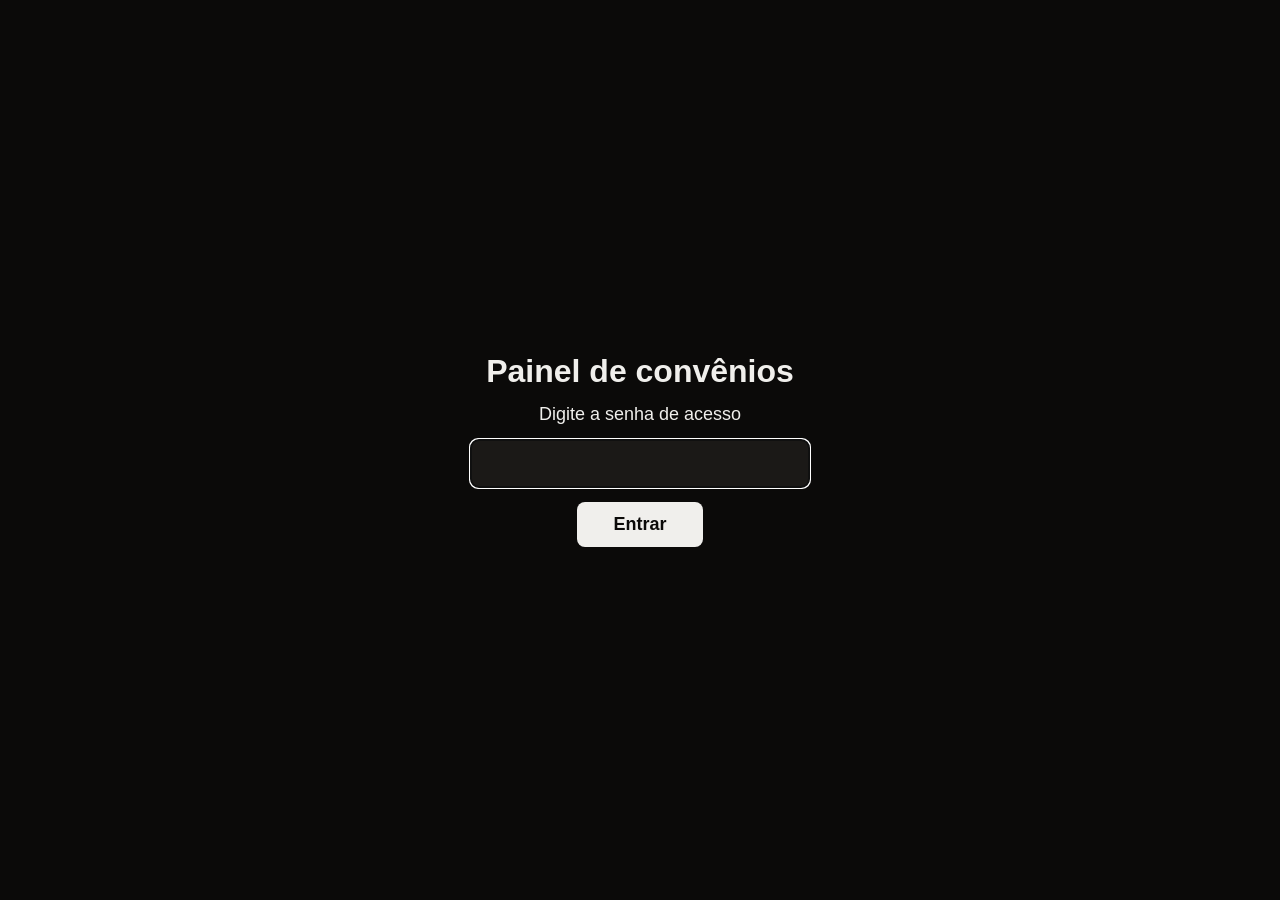
<file: site/convenios.html>
<!doctype html>
<html lang="pt-BR">
<meta charset="utf-8">
<meta name="viewport" content="width=device-width, initial-scale=1">
<title>Convênios UFit</title>
<link rel="preconnect" href="https://fonts.googleapis.com">
<link rel="preconnect" href="https://fonts.gstatic.com" crossorigin>
<link rel="stylesheet" href="https://fonts.googleapis.com/css2?family=Barlow+Condensed:wght@600;800&family=Barlow:wght@400;500;600;700&display=swap">
<style>
/* Painel de convênios: filtros no topo (unidade, período, busca), números do período, abas (Avisos · Convênios ativos · Vendas por convênio)
   com visão Rede ou Por unidade, e a ficha do convênio ao clicar. Versão anterior: convenios-anterior.html. */
:root {
  --bg: #f3f2ee; --surface: #ffffff; --surface-2: #f8f7f3; --ink: #17171a; --muted: #5d5c57; --line: #dddbd3;
  --brand: #ffcf00; --brand-ink: #17171a; --brand-soft: #fff4c2;
  --bar: #b07d00; --bar-ativa: #17171a;
  --ok: #1d7a46; --ok-soft: #e3f3e9; --warn: #9a5b00; --warn-soft: #fff1d6; --crit: #b42318; --crit-soft: #fde8e6;
  --info: #1f5fa8; --info-soft: #e4eefa;
  --display: "Barlow Condensed", "Arial Narrow", sans-serif; --body: "Barlow", "Segoe UI", system-ui, sans-serif;
}
@media (prefers-color-scheme: dark) {
  :root:not([data-theme="light"]) {
    --bg: #121214; --surface: #1c1c20; --surface-2: #232328; --ink: #f1efe8; --muted: #a6a49c; --line: #2f2f35;
    --brand: #ffd21a; --brand-ink: #121214; --brand-soft: #3a3210; --bar: #e0b100; --bar-ativa: #f1efe8;
    --ok: #5fcf8d; --ok-soft: #173324; --warn: #f2b45a; --warn-soft: #3a2a10; --crit: #ff8a7f; --crit-soft: #3d1a17;
    --info: #8db8ec; --info-soft: #172638;
  }
}
:root[data-theme="dark"] {
  --bg: #121214; --surface: #1c1c20; --surface-2: #232328; --ink: #f1efe8; --muted: #a6a49c; --line: #2f2f35;
  --brand: #ffd21a; --brand-ink: #121214; --brand-soft: #3a3210; --bar: #e0b100; --bar-ativa: #f1efe8;
  --ok: #5fcf8d; --ok-soft: #173324; --warn: #f2b45a; --warn-soft: #3a2a10; --crit: #ff8a7f; --crit-soft: #3d1a17;
  --info: #8db8ec; --info-soft: #172638;
}
* { box-sizing: border-box; }
body { margin: 0; background: var(--bg); color: var(--ink); font: 500 15px/1.4 var(--body); }
.num { font-variant-numeric: tabular-nums; }
header { background: #17171a; color: #f3f2ee; padding: 14px 24px; display: flex; flex-wrap: wrap; align-items: center; gap: 14px 22px; }
header img { height: 38px; }
header h1 { font: 800 30px/1 var(--display); margin: 0; letter-spacing: .3px; }
header h1 span { color: var(--brand); }
.filtros { margin-left: auto; display: flex; flex-wrap: wrap; gap: 10px; align-items: center; }
select, input[type=search], input[type=date] { font: 600 15px var(--body); padding: 8px 12px; border-radius: 8px; border: 1px solid #3a3a40; background: #26262b; color: #f3f2ee; min-width: 0; color-scheme: dark; }
input[type=search] { width: 240px; }
.datas { display: flex; gap: 6px; align-items: center; font-size: 13px; color: #a6a49c; }
.datas[hidden] { display: none; }
.atualizado { font-size: 13px; color: #a6a49c; }
main { max-width: 1400px; margin: 0 auto; padding: 20px 24px 40px; }
.kpis { display: grid; grid-template-columns: repeat(4, minmax(0, 1fr)); gap: 14px; }
.kpi { background: var(--surface); border: 1px solid var(--line); border-top: 5px solid var(--brand); border-radius: 12px; padding: 14px 18px; }
.kpi .rot { font-size: 13px; font-weight: 700; text-transform: uppercase; letter-spacing: .5px; color: var(--muted); }
.kpi .val { font: 800 44px/1.05 var(--display); margin-top: 4px; }
.kpi .sub { font-size: 14px; color: var(--muted); }
.kpi.alerta { border-top-color: var(--crit); }
.abas { display: flex; gap: 6px; margin: 22px 0 14px; border-bottom: 2px solid var(--line); overflow-x: auto; overflow-y: hidden; }
.abas button { font: 700 22px var(--display); background: none; border: 0; color: var(--muted); padding: 8px 16px; cursor: pointer; border-bottom: 4px solid transparent; margin-bottom: -2px; white-space: nowrap; }
.abas button.ativa { color: var(--ink); border-bottom-color: var(--brand); }
.abas .qtd { display: inline-block; min-width: 22px; padding: 0 6px; margin-left: 6px; border-radius: 999px; background: var(--crit); color: #fff; font: 700 14px/22px var(--body); text-align: center; vertical-align: 3px; }
.barra-topo { display: flex; flex-wrap: wrap; gap: 10px 16px; align-items: center; margin-bottom: 14px; }
.barra-topo .nota { margin: 0; }
.seg { display: inline-flex; border: 1px solid var(--line); border-radius: 9px; overflow: hidden; background: var(--surface); }
.seg button { font: 700 14px var(--body); border: 0; background: none; color: var(--muted); padding: 8px 16px; cursor: pointer; }
.seg button.ativa { background: var(--ink); color: var(--bg); }
.cartao { background: var(--surface); border: 1px solid var(--line); border-radius: 12px; padding: 16px 18px; margin-bottom: 16px; min-width: 0; }
.cartao h2 { font: 800 24px var(--display); margin: 0 0 10px; }
.cartao h2 small { font: 500 14px var(--body); color: var(--muted); margin-left: 8px; }
.tabela { overflow-x: auto; }
table { width: 100%; border-collapse: collapse; }
th, td { text-align: left; padding: 8px 10px; border-bottom: 1px solid var(--line); white-space: nowrap; }
th { font-size: 12px; text-transform: uppercase; letter-spacing: .5px; color: var(--muted); font-weight: 700; user-select: none; position: sticky; top: 0; background: var(--surface); }
th[data-campo]:not([data-campo=""]) { cursor: pointer; }
th.n, td.n { text-align: right; }
tbody tr.clica, tbody tr.abre { cursor: pointer; }
tbody tr.clica:hover, tbody tr.abre:hover { background: var(--brand-soft); }
tbody tr.aberta { background: var(--brand-soft); }
tr.sub > td { background: var(--surface-2); padding: 12px 14px 16px; white-space: normal; }
tr.sub table th { background: var(--surface-2); }
td.quebra { white-space: normal; min-width: 180px; color: var(--muted); font-size: 13px; }
.seta { display: inline-block; width: 14px; color: var(--muted); }
.selo { display: inline-flex; align-items: center; gap: 4px; font-size: 12px; font-weight: 700; padding: 2px 8px; border-radius: 999px; white-space: nowrap; }
.selo.parado, .selo.saiu { background: var(--crit-soft); color: var(--crit); }
.selo.ok { background: var(--ok-soft); color: var(--ok); }
.selo.pre { background: var(--info-soft); color: var(--info); }
.selo.emp { background: var(--brand-soft); color: var(--ink); border: 1px solid var(--bar); font-weight: 700; margin-left: 6px; }
.selo.emp.parcial { border-style: dashed; }
tbody tr.comemp > td:first-child { box-shadow: inset 4px 0 0 var(--bar); }
.grade2 { display: grid; grid-template-columns: repeat(2, minmax(0, 1fr)); gap: 16px; }
.vazio { color: var(--muted); padding: 18px 0; text-align: center; }
.barra-mini { display: inline-block; height: 8px; border-radius: 0 4px 4px 0; background: var(--bar); vertical-align: middle; margin-right: 8px; }
/* gráfico de barras por mês */
.grafico { display: flex; align-items: flex-end; gap: 2px; height: 220px; padding-top: 22px; position: relative; }
.grafico .col { flex: 1; display: flex; flex-direction: column; align-items: center; justify-content: flex-end; height: 100%; cursor: pointer; position: relative; }
.grafico .col .b { width: 70%; max-width: 46px; background: var(--bar); border-radius: 4px 4px 0 0; min-height: 2px; opacity: .45; }
.grafico .col.ativa .b, .grafico .col:hover .b { opacity: 1; }
.grafico .col.ativa .b { background: var(--bar-ativa); }
.grafico .col .v { font-size: 13px; font-weight: 700; margin-bottom: 4px; }
.grafico .col .m { font-size: 12px; color: var(--muted); margin-top: 6px; height: 16px; }
.base { border-top: 1px solid var(--line); }
.dica { position: fixed; pointer-events: none; background: #17171a; color: #f3f2ee; font-size: 13px; padding: 6px 10px; border-radius: 6px; display: none; z-index: 9; }
.ficha-topo { display: flex; flex-wrap: wrap; align-items: center; gap: 10px 16px; margin-bottom: 12px; }
.ficha-topo h2 { font: 800 34px var(--display); margin: 0; }
.botao { font: 700 14px var(--body); padding: 8px 14px; border-radius: 8px; border: 1px solid var(--line); background: var(--surface); color: var(--ink); cursor: pointer; }
.botao.prim { background: var(--brand); color: var(--brand-ink); border-color: var(--brand); }
.botao.peq { padding: 5px 10px; font-size: 13px; }
.nota { font-size: 13px; color: var(--muted); margin-top: 8px; }
.aviso { background: var(--warn-soft); color: var(--warn); border-radius: 10px; padding: 12px 16px; font-weight: 600; margin-bottom: 14px; }
/* quadro de avisos */
.avisos { display: grid; grid-template-columns: repeat(2, minmax(0, 1fr)); gap: 16px; }
.av { background: var(--surface); border: 1px solid var(--line); border-left: 6px solid var(--muted); border-radius: 12px; padding: 14px 18px; min-width: 0; }
.av.crit { border-left-color: var(--crit); } .av.warn { border-left-color: var(--warn); } .av.ok { border-left-color: var(--ok); } .av.info { border-left-color: var(--info); }
.av-topo { display: flex; align-items: baseline; gap: 12px; }
.av-topo .val { font: 800 40px/1 var(--display); }
.av.crit .val { color: var(--crit); } .av.warn .val { color: var(--warn); } .av.ok .val { color: var(--ok); } .av.info .val { color: var(--info); }
.av h3 { font: 800 22px/1.1 var(--display); margin: 0; }
.av .fazer { font-size: 14px; margin: 8px 0 10px; color: var(--muted); }
.av .fazer b { color: var(--ink); }
.av ul { list-style: none; margin: 0; padding: 0; }
.av li { display: flex; justify-content: space-between; gap: 12px; padding: 6px 0; border-top: 1px solid var(--line); font-size: 14px; }
.av li.clica { cursor: pointer; }
.av li.clica:hover { color: var(--bar); }
.av li span:last-child { color: var(--muted); text-align: right; }
.av .mais { font-size: 13px; color: var(--muted); padding-top: 6px; }
@media (max-width: 900px) {
  header, main { padding-left: 16px; padding-right: 16px; }
  .kpis { grid-template-columns: repeat(2, minmax(0, 1fr)); }
  .grade2, .avisos { grid-template-columns: 1fr; }
  .filtros { margin-left: 0; width: 100%; }
  input[type=search] { flex: 1; width: auto; }
  .kpi .val { font-size: 34px; }
}
</style>
<body>
<header>
  <img src="logo_ufit.png" alt="UFit">
  <h1>Painel de <span>Convênios</span></h1>
  <div class="filtros">
    <select id="f-unidade" aria-label="Unidade"><option value="">Rede (todas as unidades)</option></select>
    <select id="f-periodo" aria-label="Período"></select>
    <select id="f-empresa" aria-label="Empresa de convênio"><option value="">Todos os convênios</option><option value="com">Só ligados a empresa 🏢</option><option value="sem">Sem empresa ligada</option></select>
    <span class="datas" id="f-datas" hidden>de <input type="date" id="f-de" aria-label="De"> até <input type="date" id="f-ate" aria-label="Até"></span>
    <input id="f-busca" type="search" placeholder="Buscar convênio ou aluno…" aria-label="Buscar">
    <span class="atualizado" id="atualizado"></span>
  </div>
</header>
<main>
  <div id="aviso"></div>
  <section class="kpis" id="kpis"></section>
  <nav class="abas" id="abas">
    <button data-aba="avisos">Avisos</button>
    <button data-aba="ativos" class="ativa">Convênios ativos</button>
    <button data-aba="vendas">Vendas por convênio</button>
    <button data-aba="ficha" id="aba-ficha" hidden>Ficha</button>
  </nav>
  <section id="conteudo"></section>
</main>
<div class="dica" id="dica"></div>
<script src="cripto.js" data-arquivo="conv.enc" data-var="CONV" data-sal="ufit-conv"></script>
<script type="text/plain" class="app">
(function () {
  var D = window.CONV;
  var $ = function (id) { return document.getElementById(id); };
  if (!D) {
    $('aviso').innerHTML = '<div class="aviso">Os dados dos convênios ainda estão carregando (na 1ª vez o servidor lê 13 meses de vendas). A página tenta de novo em 1 minuto.</div>';
    setTimeout(function () { location.reload(); }, 60000);
    return;
  }
  var MESES = ['jan', 'fev', 'mar', 'abr', 'mai', 'jun', 'jul', 'ago', 'set', 'out', 'nov', 'dez'];
  var MESES_LONGOS = ['Janeiro', 'Fevereiro', 'Março', 'Abril', 'Maio', 'Junho', 'Julho', 'Agosto', 'Setembro', 'Outubro', 'Novembro', 'Dezembro'];
  var hoje = new Date(D.atualizadoEm);
  var hojeISO = D.atualizadoEm.slice(0, 10);
  var mesAtual = hojeISO.slice(0, 7);
  var desde = D.historicoDesde || hojeISO;
  var est = { aba: 'ativos', visao: 'rede', unidade: '', empresa: '', busca: '', conv: null, aberto: null,
              per: 'm:' + mesAtual, de: mesAtual + '-01', ate: hojeISO, ord: { campo: 'alunos', desc: true } };

  function esc(t) { return String(t == null ? '' : t).replace(/[&<>"]/g, function (c) { return { '&': '&amp;', '<': '&lt;', '>': '&gt;', '"': '&quot;' }[c]; }); }
  function n(v) { return (v || 0).toLocaleString('pt-BR'); }
  function pct(a, b) { return b ? Math.round(a / b * 100) + '%' : '–'; }
  function reais(v) { return 'R$ ' + (v || 0).toLocaleString('pt-BR', { minimumFractionDigits: 2, maximumFractionDigits: 2 }); }
  function dt(s) { return s ? s.slice(8, 10) + '/' + s.slice(5, 7) + '/' + s.slice(0, 4) : '–'; }
  function nomeMes(ym, ano) { var m = MESES[+ym.slice(5, 7) - 1]; return ano ? m + '/' + ym.slice(2, 4) : m; }
  function dias(s) { return s ? Math.floor((hoje - new Date(s + 'T12:00:00')) / 864e5) : null; }
  function norm(s) { return (s || '').normalize('NFD').replace(/[̀-ͯ]/g, '').toLowerCase(); }
  function iso(d) { return d.getFullYear() + '-' + String(d.getMonth() + 1).padStart(2, '0') + '-' + String(d.getDate()).padStart(2, '0'); }
  function somaDias(s, k) { var d = new Date(s + 'T12:00:00'); d.setDate(d.getDate() + k); return iso(d); }
  function fimMes(ym) { return iso(new Date(+ym.slice(0, 4), +ym.slice(5, 7), 0)); }
  function nomeConv(k) { return (D.convenios[k] || {}).nome || k; }
  // true = ainda ativo · false = saiu · null = unidade em pré-venda (ainda não começou)
  function ativoHoje(v) { return v.ativo !== undefined ? v.ativo : !!idsAtivos[v.m]; }
  function saiu(v) { return ativoHoje(v) === false; }

  var hora = new Date(D.atualizadoEm);
  $('atualizado').textContent = 'Atualizado ' + dt(hojeISO) + ' às ' + String(hora.getHours()).padStart(2, '0') + ':' + String(hora.getMinutes()).padStart(2, '0');

  var idsAtivos = {};
  D.alunos.forEach(function (a) { idsAtivos[a.id] = 1; });
  var unidades = {};
  D.alunos.forEach(function (a) { unidades[a.unidade] = 1; });
  D.vendas.forEach(function (v) { unidades[v.unidade] = 1; });
  Object.keys(unidades).sort(function (a, b) { return a.localeCompare(b, 'pt-BR'); }).forEach(function (u) {
    var o = document.createElement('option'); o.value = o.textContent = u; $('f-unidade').appendChild(o);
  });

  // meses com dados, do mais antigo para o atual (gráfico)
  var meses = [];
  for (var d0 = new Date(+desde.slice(0, 4), +desde.slice(5, 7) - 1, 1); iso(d0).slice(0, 7) <= mesAtual; d0.setMonth(d0.getMonth() + 1)) meses.push(iso(d0).slice(0, 7));

  // ---------- período
  (function montarPeriodos() {
    var h = '<optgroup label="Mês a mês">';
    meses.slice().reverse().forEach(function (m) {
      h += '<option value="m:' + m + '">' + MESES_LONGOS[+m.slice(5, 7) - 1] + ' de ' + m.slice(0, 4) + (m === mesAtual ? ' (até hoje)' : '') + '</option>';
    });
    h += '</optgroup><optgroup label="Mais tempo">';
    var anos = {}; meses.forEach(function (m) { anos[m.slice(0, 4)] = 1; });
    Object.keys(anos).sort().reverse().forEach(function (a) {
      var parcial = a + '-01-01' < desde ? ' (desde ' + nomeMes(desde.slice(0, 7)) + ')' : a === hojeISO.slice(0, 4) ? ' (até hoje)' : '';
      h += '<option value="a:' + a + '">Ano de ' + a + parcial + '</option>';
    });
    h += '<option value="12m">Últimos 12 meses</option><option value="tudo">Tudo (desde ' + dt(desde) + ')</option>';
    h += '<option value="c">Escolher as datas…</option></optgroup>';
    $('f-periodo').innerHTML = h;
  })();

  function intervalo() {
    var p = est.per, t = p.split(':'), r;
    if (t[0] === 'm') r = { tipo: 'm', de: t[1] + '-01', ate: fimMes(t[1]), rot: nomeMes(t[1], 1) };
    else if (t[0] === 'a') r = { tipo: 'a', de: t[1] + '-01-01', ate: t[1] + '-12-31', rot: t[1] };
    else if (p === '12m') { var x = new Date(hoje.getFullYear(), hoje.getMonth() - 11, 1); r = { tipo: '12m', de: iso(x), ate: hojeISO, rot: 'últimos 12 meses' }; }
    else if (p === 'tudo') r = { tipo: 'tudo', de: desde, ate: hojeISO, rot: 'desde ' + dt(desde) };
    else r = { tipo: 'c', de: est.de, ate: est.ate, rot: dt(est.de).slice(0, 5) + ' a ' + dt(est.ate).slice(0, 5) };
    if (r.de < desde) r.de = desde;
    if (r.ate > hojeISO) r.ate = hojeISO;
    return r;
  }
  // período anterior para comparar: mês atual x mês passado até o mesmo dia; senão, o mesmo tamanho logo antes
  function anterior(iv) {
    var r;
    if (iv.tipo === 'm') {
      var m = iv.de.slice(0, 7), d = new Date(+m.slice(0, 4), +m.slice(5, 7) - 2, 1), pm = iso(d).slice(0, 7);
      var ate = iv.ate.slice(0, 7) === mesAtual ? pm + '-' + hojeISO.slice(8, 10) : fimMes(pm);
      if (ate > fimMes(pm)) ate = fimMes(pm);
      r = { de: pm + '-01', ate: ate, rot: iv.ate.slice(0, 7) === mesAtual ? nomeMes(pm) + ' até o dia ' + +hojeISO.slice(8, 10) : nomeMes(pm, 1) };
    } else {
      var tam = Math.round((new Date(iv.ate) - new Date(iv.de)) / 864e5) + 1;
      r = { de: somaDias(iv.de, -tam), ate: somaDias(iv.de, -1), rot: 'os ' + tam + ' dias antes' };
    }
    return r.de >= desde ? r : null;
  }
  function noPeriodo(iv) { return function (v) { return v.d >= iv.de && v.d <= iv.ate; }; }

  // filtro do topo: unidade e "empresa de convênio" (o convênio está ligado a uma empresa no cadastro do EVO)
  function filtrados() {
    var u = est.unidade, e = est.empresa;
    function ok(x) { return (!u || x.unidade === u) && (!e || (e === 'com' ? !!x.emp : !x.emp)); }
    return { alunos: D.alunos.filter(ok), vendas: D.vendas.filter(ok) };
  }
  function seloEmp(c) {
    if (!c.empresa) return '';
    return '<span class="selo emp' + (c.empParcial ? ' parcial' : '') + '" title="' + (c.empParcial ? 'Ligado a esta empresa só em parte das unidades' : 'Empresa de convênio cadastrada no EVO') + '">🏢 ' + esc(c.empresa) + '</span>';
  }

  // resumo por convênio de uma lista de alunos e vendas
  function porConvenio(alunos, vendas, iv) {
    var r = {}, dentro = noPeriodo(iv);
    function pega(k) {
      return r[k] || (r[k] = { k: k, nome: nomeConv(k), alunos: 0, per: 0, perAtivos: 0, perSaiu: 0, ultima: null, primeira: null, unid: {}, unidVendas: {}, valor: 0, emps: {}, semEmp: 0, convs: {} });
    }
    function marca(c, x) { if (x.emp) c.emps[x.emp] = (c.emps[x.emp] || 0) + 1; else c.semEmp++; if (x.convOrig) c.convs[nomeConv(x.convOrig)] = 1; }
    alunos.forEach(function (a) { var c = pega(a.conv); marca(c, a); c.alunos++; c.unid[a.unidade] = (c.unid[a.unidade] || 0) + 1; c.valor += a.valor || 0; });
    vendas.forEach(function (v) {
      var c = pega(v.conv); marca(c, v);
      if (dentro(v)) { c.per++; if (ativoHoje(v)) c.perAtivos++; if (saiu(v)) c.perSaiu++; c.unidVendas[v.unidade] = (c.unidVendas[v.unidade] || 0) + 1; }
      if (!c.ultima || v.d > c.ultima) c.ultima = v.d;
      if (!c.primeira || v.d < c.primeira) c.primeira = v.d;
    });
    return Object.keys(r).map(function (k) {
      var c = r[k]; c.diasSem = dias(c.ultima); c.parado = c.diasSem != null && c.diasSem >= D.diasParado;
      c.ticket = c.alunos ? c.valor / c.alunos : 0;
      var es = Object.keys(c.emps).sort(function (a, b) { return c.emps[b] - c.emps[a]; });
      c.empresa = es[0] || ''; c.empParcial = !!(c.empresa && c.semEmp);
      return c;
    });
  }
  // agrupa por unidade: [{ unidade, alunos, vendas, convs: [...] }]
  function porUnidade(f, iv) {
    var g = {};
    f.alunos.forEach(function (a) { (g[a.unidade] = g[a.unidade] || { a: [], v: [] }).a.push(a); });
    f.vendas.forEach(function (v) { (g[v.unidade] = g[v.unidade] || { a: [], v: [] }).v.push(v); });
    return Object.keys(g).map(function (u) {
      var convs = porConvenio(g[u].a, g[u].v, iv);
      return { unidade: u, alunos: g[u].a.length, per: convs.reduce(function (s, c) { return s + c.per; }, 0), convs: convs };
    });
  }

  function kpis() {
    var f = filtrados(), iv = intervalo(), ant = anterior(iv), cs = porConvenio(f.alunos, f.vendas, iv);
    var vPer = f.vendas.filter(noPeriodo(iv)).length;
    var comp = '';
    if (ant) {
      var vAnt = f.vendas.filter(noPeriodo(ant)).length, dif = vPer - vAnt;
      comp = (dif >= 0 ? '▲ ' : '▼ ') + n(Math.abs(dif)) + ' vs. ' + ant.rot + ' (' + n(vAnt) + ')';
    } else comp = 'sem período anterior para comparar';
    var parados = cs.filter(function (c) { return c.parado && c.alunos; }).length;
    var tx = !est.unidade && D.totalAtivos ? (f.alunos.length / D.totalAtivos * 100).toLocaleString('pt-BR', { maximumFractionDigits: 1 }) + '% dos ' + n(D.totalAtivos) + ' alunos ativos da rede' : 'com contrato ativo hoje';
    $('kpis').innerHTML =
      '<div class="kpi"><div class="rot">Alunos ativos com convênio</div><div class="val num">' + n(f.alunos.length) + '</div><div class="sub">' + tx + ' · hoje</div></div>' +
      '<div class="kpi"><div class="rot">Convênios ativos</div><div class="val num">' + n(cs.filter(function (c) { return c.alunos; }).length) + '</div><div class="sub">com aluno ativo hoje · ' + n(cs.length) + ' já venderam</div></div>' +
      '<div class="kpi"><div class="rot">Vendas novas · ' + esc(iv.rot) + '</div><div class="val num">' + n(vPer) + '</div><div class="sub">' + comp + '</div></div>' +
      '<div class="kpi' + (parados ? ' alerta' : '') + '"><div class="rot">Convênios parados</div><div class="val num">' + n(parados) + '</div><div class="sub">com aluno ativo e sem venda nova há ' + D.diasParado + '+ dias</div></div>';
  }

  // ---------- tabelas genéricas
  // opc: clique (abre a ficha) | abre (expande a linha: opc.sub(l) devolve o conteúdo) | ord
  function tabela(colunas, linhas, opc) {
    opc = opc || {};
    if (!linhas.length) return '<div class="vazio">Nada para mostrar com esse filtro.</div>';
    var h = '<div class="tabela"><table><thead><tr>' + (opc.abre ? '<th></th>' : '') + colunas.map(function (c) {
      var seta = opc.ord && opc.ord.campo === c.campo ? (opc.ord.desc ? ' ▼' : ' ▲') : '';
      return '<th class="' + (c.n ? 'n' : '') + '" data-campo="' + (opc.ord ? c.campo || '' : '') + '">' + c.t + seta + '</th>';
    }).join('') + '</tr></thead><tbody>';
    h += linhas.map(function (l) {
      var chave = opc.chave ? opc.chave(l) : l.k, aberta = opc.abre && est.aberto === chave;
      var cls = opc.abre ? 'abre' + (aberta ? ' aberta' : '') : opc.clique ? 'clica' : '';
      if (opc.marca && opc.marca(l)) cls += ' comemp';
      var tr = '<tr' + (cls ? ' class="' + cls.trim() + '" data-k="' + esc(l.k) + '" data-chave="' + esc(chave) + '"' : '') + '>' +
        (opc.abre ? '<td><span class="seta">' + (aberta ? '▾' : '▸') + '</span></td>' : '') +
        colunas.map(function (c) { return '<td class="' + (c.n ? 'n num' : '') + (c.quebra ? ' quebra' : '') + '">' + c.f(l) + '</td>'; }).join('') + '</tr>';
      if (aberta) tr += '<tr class="sub"><td colspan="' + (colunas.length + 1) + '">' + opc.sub(l) + '</td></tr>';
      return tr;
    }).join('');
    return h + '</tbody></table></div>';
  }
  function ordenar(lista, ord) {
    return lista.sort(function (a, b) {
      var x = a[ord.campo], y = b[ord.campo];
      if (x == null) x = ord.desc ? -Infinity : Infinity; if (y == null) y = ord.desc ? -Infinity : Infinity;
      var r = typeof x === 'string' ? x.localeCompare(y, 'pt-BR') : x - y;
      return ord.desc ? -r : r;
    });
  }
  function quebraUnid(u) {
    return Object.keys(u).sort(function (a, b) { return u[b] - u[a]; }).map(function (k) { return esc(k) + ' ' + u[k]; }).join(' · ');
  }
  function buscaConv(c) { return !est.busca || norm(c.nome).indexOf(norm(est.busca)) >= 0; }
  function situacao(c) { return c.parado ? '<span class="selo parado">■ Parado · ' + c.diasSem + ' dias</span>' : c.ultima ? '<span class="selo ok">● Vendendo</span>' : '–'; }
  function seletorVisao(comEmpresa) {
    var b = function (v, t) { return '<button data-v="' + v + '" class="' + (est.visao === v ? 'ativa' : '') + '">' + t + '</button>'; };
    return '<div class="seg" id="visao">' + b('rede', 'Rede') + b('unidade', 'Por unidade') + (comEmpresa ? b('empresa', 'Por empresa 🏢') : '') + '</div>';
  }
  function marcaEmp(c) { return !!c.empresa; }

  // ---------- aba Convênios ativos (alunos ativos hoje)
  function abaAtivos() {
    if (est.visao === 'empresa') est.visao = 'rede';
    var iv = intervalo(), f = filtrados(), html = '<div class="barra-topo">' + seletorVisao() +
      '<p class="nota">Convênios com pelo menos 1 aluno ativo hoje. Clique num convênio para ver os alunos. "Vendas" conta o período escolhido (' + esc(iv.rot) + ').</p></div>';
    var colunas = [
      { t: 'Convênio', campo: 'nome', f: function (c) { return '<b>' + esc(c.nome) + '</b>' + seloEmp(c); } },
      { t: 'Alunos ativos', campo: 'alunos', n: 1, f: function (c) { return '<span class="barra-mini" style="width:' + Math.round(c.alunos / maxA * 80) + 'px"></span>' + n(c.alunos); } },
      { t: 'Valor médio do plano', campo: 'ticket', n: 1, f: function (c) { return reais(c.ticket); } },
      { t: 'Vendas ' + esc(iv.rot), campo: 'per', n: 1, f: function (c) { return n(c.per); } },
      { t: 'Última venda nova', campo: 'ultima', f: function (c) { return dt(c.ultima); } },
      { t: 'Situação', campo: 'diasSem', f: situacao }
    ];
    var maxA = 1;
    if (est.visao !== 'unidade') {
      var cs = porConvenio(f.alunos, f.vendas, iv).filter(function (c) { return c.alunos && buscaConv(c); });
      ordenar(cs, est.ord);
      maxA = Math.max.apply(null, cs.map(function (c) { return c.alunos; }).concat(1));
      html += '<div class="cartao"><h2>Convênios ativos' + (est.unidade ? ' · ' + esc(est.unidade) : ' na rede') + '<small>' + n(cs.length) + ' convênios</small></h2>' +
        tabela(colunas.concat(est.unidade ? [] : [{ t: 'Alunos por unidade', f: function (c) { return quebraUnid(c.unid); }, quebra: 1 }]), cs, { clique: 1, ord: est.ord, marca: marcaEmp }) +
        '<p class="nota">Valor médio do plano = valor da última venda de plano dos alunos ativos, com o desconto do convênio (no semestral e no anual é o valor do período inteiro).</p></div>';
    } else {
      var us = porUnidade(f, iv).filter(function (u) { return u.alunos; }).sort(function (a, b) { return b.alunos - a.alunos; });
      us.forEach(function (u) {
        var cs = u.convs.filter(function (c) { return c.alunos && buscaConv(c); });
        if (!cs.length) return;
        ordenar(cs, est.ord);
        maxA = Math.max.apply(null, cs.map(function (c) { return c.alunos; }).concat(1));
        html += '<div class="cartao"><h2>' + esc(u.unidade) + '<small>' + n(u.alunos) + ' alunos ativos em ' + n(cs.length) + ' convênios · ' + n(u.per) + ' vendas ' + esc(iv.rot) + '</small></h2>' +
          tabela(colunas, cs, { clique: 1, ord: est.ord, marca: marcaEmp }) + '</div>';
      });
      if (!us.length) html += '<div class="vazio">Nada para mostrar com esse filtro.</div>';
    }
    $('conteudo').innerHTML = html;
    ligar();
  }

  // ---------- gráfico de barras por mês (uma série); destaca os meses do período
  function grafico(contagem) {
    var iv = intervalo();
    var max = Math.max.apply(null, meses.map(function (m) { return contagem[m] || 0; }).concat(1));
    return '<div class="grafico">' + meses.map(function (m) {
      var v = contagem[m] || 0, dentro = m + '-01' <= iv.ate && fimMes(m) >= iv.de;
      return '<div class="col' + (dentro ? ' ativa' : '') + '" data-mes="' + m + '" data-dica="' + nomeMes(m, 1) + ': ' + n(v) + ' vendas novas · clique para ver o mês">' +
        '<div class="v num">' + (v ? n(v) : '') + '</div><div class="b" style="height:' + (v / max * 170) + 'px"></div><div class="m">' + nomeMes(m) + '</div></div>';
    }).join('') + '</div><div class="base"></div>';
  }
  function contarMeses(vendas) {
    var c = {}; vendas.forEach(function (v) { var m = v.d.slice(0, 7); c[m] = (c[m] || 0) + 1; }); return c;
  }

  // ---------- aba Vendas por convênio
  function abaVendas() {
    var iv = intervalo(), f = filtrados(), dentro = noPeriodo(iv);
    var vsPer = f.vendas.filter(dentro), comEmp = vsPer.filter(function (v) { return v.emp; }).length;
    var html = '<div class="cartao"><h2>Vendas novas com convênio por mês<small>' + (est.unidade ? esc(est.unidade) : 'rede') + ' · clique numa barra para ver o mês · não conta a cobrança mensal da recorrência</small></h2>' + grafico(contarMeses(f.vendas)) + '</div>' +
      '<div class="barra-topo">' + seletorVisao(true) + '<p class="nota">' + n(vsPer.length) + ' vendas novas em ' + esc(iv.rot) + ' · <b>🏢 ' + n(comEmp) + ' (' + pct(comEmp, vsPer.length) + ') de convênios ligados a empresa</b>. Clique numa linha para ver cada aluno e se ele ainda está ativo.</p>' +
      '<button class="botao prim" id="csv-vendas" style="margin-left:auto">Baixar vendas do período (Excel)</button></div>';
    function colunas(maxV) {
      return [
        est.visao === 'empresa'
          ? { t: 'Empresa', f: function (c) { return '<b>🏢 ' + esc(c.nome) + '</b><div style="font-size:12px;color:var(--muted);white-space:normal">' + esc(Object.keys(c.convs).sort().join(' · ')) + '</div>'; } }
          : { t: 'Convênio', f: function (c) { return '<b>' + esc(c.nome) + '</b>' + seloEmp(c); } },
        { t: 'Vendas ' + esc(iv.rot), n: 1, f: function (c) { return '<span class="barra-mini" style="width:' + Math.round(c.per / maxV * 80) + 'px"></span>' + n(c.per); } },
        { t: 'Ainda ativos', n: 1, f: function (c) { var pre = c.per - c.perAtivos - c.perSaiu, base = c.per - pre; return (base ? n(c.perAtivos) + ' <span style="color:var(--muted)">(' + pct(c.perAtivos, base) + ')</span>' : '') + (pre ? ' <span class="selo pre">◆ ' + n(pre) + ' pré-venda</span>' : ''); } },
        { t: 'Saíram', n: 1, f: function (c) { var s = c.perSaiu; return s ? '<span style="color:var(--crit)">' + n(s) + '</span>' : '0'; } },
        { t: 'Alunos ativos hoje', n: 1, f: function (c) { return n(c.alunos); } }
      ];
    }
    function sub(lista) {
      return function (c) {
        var vs = lista.filter(function (v) { return v.conv === c.k && dentro(v) && (!est.busca || norm(c.nome).indexOf(norm(est.busca)) >= 0 || norm(v.cliente).indexOf(norm(est.busca)) >= 0); });
        var porEmp = est.visao === 'empresa';
        return '<div style="display:flex;gap:10px;align-items:center;margin-bottom:8px"><b>' + n(vs.length) + ' vendas de ' + esc(c.nome) + ' em ' + esc(iv.rot) + '</b>' +
          (porEmp ? '' : '<button class="botao peq" data-ficha="' + esc(c.k) + '">Abrir a ficha do convênio</button>') + '</div>' + tabelaVendas(vs, !est.unidade && est.visao !== 'unidade', porEmp);
      };
    }
    function temBusca(lista) {
      return function (c) {
        return !est.busca || norm(c.nome).indexOf(norm(est.busca)) >= 0 ||
          lista.some(function (v) { return v.conv === c.k && dentro(v) && norm(v.cliente).indexOf(norm(est.busca)) >= 0; });
      };
    }
    if (est.visao === 'empresa') {
      // agrupa pela empresa do cadastro (só os convênios ligados a uma empresa); convOrig guarda o convênio de cada venda
      var troca = function (x) { return Object.assign({}, x, { conv: x.emp, convOrig: x.conv }); };
      var ve = f.vendas.filter(function (v) { return v.emp; }).map(troca), ae = f.alunos.filter(function (a) { return a.emp; }).map(troca);
      var es = porConvenio(ae, ve, iv).filter(function (c) { return c.per; }).filter(temBusca(ve)).sort(function (a, b) { return b.per - a.per || b.alunos - a.alunos; });
      var maxE = Math.max.apply(null, es.map(function (c) { return c.per; }).concat(1));
      html += '<div class="cartao"><h2>Vendas por empresa de convênio' + (est.unidade ? ' · ' + esc(est.unidade) : ' na rede') + '<small>' + n(es.length) + ' empresas venderam · ' + n(vsPer.length - comEmp) + ' vendas de convênios sem empresa ficam fora desta visão</small></h2>' +
        tabela(colunas(maxE).concat(est.unidade ? [] : [{ t: 'Vendas por unidade', f: function (c) { return quebraUnid(c.unidVendas); }, quebra: 1 }]), es, { abre: 1, sub: sub(ve), chave: function (c) { return 'e|' + c.k; } }) +
        '<p class="nota">Empresa = a cadastrada na aba "Empresa de Convênio" do EVO e escolhida no campo Empresa do convênio. Uma empresa pode ter vários convênios (ex.: FIT e VIP).</p></div>';
    } else if (est.visao === 'rede') {
      var cs = porConvenio(f.alunos, f.vendas, iv).filter(function (c) { return c.per; }).filter(temBusca(f.vendas)).sort(function (a, b) { return b.per - a.per || b.alunos - a.alunos; });
      var maxV = Math.max.apply(null, cs.map(function (c) { return c.per; }).concat(1));
      html += '<div class="cartao"><h2>Vendas por convênio' + (est.unidade ? ' · ' + esc(est.unidade) : ' na rede') + '<small>' + n(cs.length) + ' convênios venderam</small></h2>' +
        tabela(colunas(maxV).concat(est.unidade ? [] : [{ t: 'Vendas por unidade', f: function (c) { return quebraUnid(c.unidVendas); }, quebra: 1 }]), cs, { abre: 1, sub: sub(f.vendas), chave: function (c) { return 'r|' + c.k; }, marca: marcaEmp }) + '</div>' +
        '<div class="grade2">' + (est.unidade ? '' : bloco('Por unidade · ' + esc(iv.rot), agrupar(vsPer, 'unidade'))) + bloco('Por consultor · ' + esc(iv.rot), agrupar(vsPer, 'consultor')) + '</div>';
    } else {
      porUnidade(f, iv).filter(function (u) { return u.per; }).sort(function (a, b) { return b.per - a.per; }).forEach(function (u) {
        var lista = f.vendas.filter(function (v) { return v.unidade === u.unidade; });
        var cs = u.convs.filter(function (c) { return c.per; }).filter(temBusca(lista)).sort(function (a, b) { return b.per - a.per || b.alunos - a.alunos; });
        if (!cs.length) return;
        var maxV = Math.max.apply(null, cs.map(function (c) { return c.per; }).concat(1));
        html += '<div class="cartao"><h2>' + esc(u.unidade) + '<small>' + n(u.per) + ' vendas em ' + n(cs.length) + ' convênios · ' + esc(iv.rot) + '</small></h2>' +
          tabela(colunas(maxV), cs, { abre: 1, sub: sub(lista), chave: function (c) { return u.unidade + '|' + c.k; }, marca: marcaEmp }) + '</div>';
      });
      if (!vsPer.length) html += '<div class="vazio">Nenhuma venda nova com convênio nesse período.</div>';
    }
    $('conteudo').innerHTML = html;
    $('csv-vendas').onclick = function () { baixarVendas(vsPer, iv); };
    document.querySelectorAll('.grafico .col').forEach(function (c) { c.onclick = function () { mudarPeriodo('m:' + c.dataset.mes); }; });
    ligar();
  }
  function agrupar(vendas, campo) {
    var r = {};
    vendas.forEach(function (v) { var k = v[campo] || '(sem nome)'; r[k] = (r[k] || 0) + 1; });
    return Object.keys(r).map(function (k) { return { nome: k, qtd: r[k] }; }).sort(function (a, b) { return b.qtd - a.qtd; });
  }
  function bloco(titulo, lista) {
    var m = Math.max.apply(null, lista.map(function (x) { return x.qtd; }).concat(1));
    return '<div class="cartao"><h2>' + titulo + '</h2>' + tabela([
      { t: 'Nome', f: function (x) { return esc(x.nome); } },
      { t: 'Vendas', n: 1, f: function (x) { return '<span class="barra-mini" style="width:' + Math.round(x.qtd / m * 60) + 'px"></span>' + n(x.qtd); } }
    ], lista.slice(0, 12)) + (lista.length > 12 ? '<p class="nota">+ ' + (lista.length - 12) + ' outros</p>' : '') + '</div>';
  }
  function tabelaVendas(lista, comUnidade, comConvenio) {
    return tabela([
      { t: 'Data', f: function (v) { return dt(v.d); } }
    ].concat(comConvenio ? [{ t: 'Convênio', f: function (v) { return esc(nomeConv(v.convOrig || v.conv)); } }] : []).concat([
      { t: 'Aluno', f: function (v) { return esc(v.cliente); } },
      { t: 'Hoje', f: function (v) { var a = ativoHoje(v); return a ? '<span class="selo ok">● Ativo</span>' : a === null ? '<span class="selo pre">◆ Pré-venda</span>' : '<span class="selo saiu">■ Saiu</span>'; } }
    ].concat(comUnidade !== false ? [{ t: 'Unidade', f: function (v) { return esc(v.unidade); } }] : []).concat([
      { t: 'Plano', f: function (v) { return esc(v.plano); } },
      { t: 'Valor', n: 1, f: function (v) { return reais(v.valor); } },
      { t: 'Desconto', n: 1, f: function (v) { return v.desconto ? reais(v.desconto) : '–'; } },
      { t: 'Consultor', f: function (v) { return esc(v.consultor); } }
    ])), lista);
  }

  // ---------- aba Avisos
  function avisos() {
    var f = filtrados(), rede = !est.unidade, lista = [];
    var cs = porConvenio(f.alunos, f.vendas, { de: desde, ate: hojeISO });
    var d30 = somaDias(hojeISO, -29), d120 = somaDias(hojeISO, -119), d90 = somaDias(hojeISO, -89);

    // 1. parados com alunos ativos
    var par = cs.filter(function (c) { return c.parado && c.alunos; }).sort(function (a, b) { return b.alunos - a.alunos; });
    lista.push({ nivel: 'crit', titulo: 'Convênios parados', val: par.length,
      fazer: '<b>Procurar o RH da empresa</b> e fazer uma ação de divulgação: eles têm alunos treinando, mas ninguém novo entra há ' + D.diasParado + '+ dias.',
      itens: par.map(function (c) { return { k: c.k, a: c.nome, b: n(c.alunos) + ' alunos · ' + c.diasSem + ' dias sem venda' }; }) });

    // 2. em queda: últimos 30 dias abaixo da metade da média dos 3 meses anteriores
    var queda = [];
    cs.forEach(function (c) {
      if (c.parado) return;
      var v30 = 0, ant = 0;
      f.vendas.forEach(function (v) { if (v.conv !== c.k) return; if (v.d >= d30) v30++; else if (v.d >= d120) ant++; });
      var media = ant / 3;
      if (media >= 3 && v30 < media * 0.5) queda.push({ k: c.k, a: c.nome, b: n(v30) + ' nos últimos 30 dias · média ' + media.toLocaleString('pt-BR', { maximumFractionDigits: 1 }) + '/mês', o: media - v30 });
    });
    lista.push({ nivel: 'warn', titulo: 'Convênios vendendo menos', val: queda.length,
      fazer: 'Últimos 30 dias com <b>menos da metade</b> da média dos 3 meses anteriores. Ver se mudou algo na empresa (demissões, troca de RH) ou se a divulgação parou.',
      itens: queda.sort(function (a, b) { return b.o - a.o; }) });

    // 3. compraram nos últimos 90 dias e já saíram
    var sx = {};
    f.vendas.forEach(function (v) { if (v.d < d90 || ativoHoje(v) === null) return; var s = sx[v.conv] = sx[v.conv] || { t: 0, s: 0 }; s.t++; if (saiu(v)) s.s++; });
    var sai = Object.keys(sx).filter(function (k) { return sx[k].s >= 2 && sx[k].s / sx[k].t >= 0.2; })
      .map(function (k) { return { k: k, a: nomeConv(k), b: n(sx[k].s) + ' de ' + n(sx[k].t) + ' já saíram (' + pct(sx[k].s, sx[k].t) + ')', o: sx[k].s }; })
      .sort(function (a, b) { return b.o - a.o; });
    lista.push({ nivel: 'warn', titulo: 'Entraram e já saíram', val: sai.length,
      fazer: 'Convênios em que <b>1 em cada 5 ou mais</b> que compraram nos últimos 90 dias não está mais ativo. Ligar para entender o motivo (horário, unidade, preço depois do desconto).',
      itens: sai });

    // 4. desconto diferente entre unidades (só na rede)
    if (rede) {
      var desc = {};
      D.alunos.forEach(function (a) {
        if (!a.desconto || !(a.valor + a.desconto)) return;
        var p = Math.round(a.desconto / (a.valor + a.desconto) * 100);
        ((desc[a.conv] = desc[a.conv] || {})[a.unidade] = desc[a.conv][a.unidade] || []).push(p);
      });
      var dif = [];
      Object.keys(desc).forEach(function (k) {
        var us = Object.keys(desc[k]); if (us.length < 2) return;
        var med = us.map(function (u) { var l = desc[k][u].sort(function (a, b) { return a - b; }); return { u: u, p: l[Math.floor(l.length / 2)] }; }).sort(function (a, b) { return b.p - a.p; });
        if (med[0].p - med[med.length - 1].p >= 5) dif.push({ k: k, a: nomeConv(k), b: med.map(function (m) { return m.u + ' ' + m.p + '%'; }).join(' · '), o: med[0].p - med[med.length - 1].p });
      });
      lista.push({ nivel: 'info', titulo: 'Desconto diferente entre unidades', val: dif.length,
        fazer: 'O mesmo convênio dá <b>desconto diferente</b> conforme a unidade (desconto mais comum dos alunos ativos). Conferir se é combinado ou cadastro errado.',
        itens: dif.sort(function (a, b) { return b.o - a.o; }) });
    }

    // 5. unidades sem venda de convênio nos últimos 30 dias (na rede)
    if (rede) {
      var uv = {};
      D.vendas.forEach(function (v) { var u = uv[v.unidade] = uv[v.unidade] || { ult: null, al: 0 }; if (!u.ult || v.d > u.ult) u.ult = v.d; });
      D.alunos.forEach(function (a) { if (uv[a.unidade]) uv[a.unidade].al++; });
      var semV = Object.keys(uv).filter(function (u) { return uv[u].ult < d30; })
        .map(function (u) { return { a: u, b: 'última em ' + dt(uv[u].ult) + ' · ' + n(uv[u].al) + ' alunos de convênio', o: uv[u].al }; }).sort(function (a, b) { return b.o - a.o; });
      lista.push({ nivel: 'warn', titulo: 'Unidades sem venda de convênio', val: semV.length,
        fazer: 'Já venderam convênio, mas <b>nada nos últimos 30 dias</b>. Cobrar a unidade e ver se há empresas perto para fechar novos convênios.',
        itens: semV });
    }

    // 6. convênios novos (1ª venda nos últimos 30 dias)
    var novos = cs.filter(function (c) { return c.primeira && c.primeira >= d30 && c.primeira > somaDias(desde, 30); })
      .map(function (c) { return { k: c.k, a: c.nome, b: '1ª venda em ' + dt(c.primeira) + ' · ' + n(c.alunos) + ' alunos', o: c.alunos }; }).sort(function (a, b) { return b.o - a.o; });
    lista.push({ nivel: 'ok', titulo: 'Convênios novos', val: novos.length,
      fazer: '1ª venda nos últimos 30 dias. <b>Aproveitar o começo</b>: material para o RH divulgar e acompanhar as primeiras semanas.',
      itens: novos });
    return lista;
  }
  function abaAvisos() {
    var lista = avisos();
    var html = '<p class="nota" style="margin:0 0 14px">Os avisos olham para hoje (não mudam com o período escolhido). ' + (est.unidade ? 'Filtrado para ' + esc(est.unidade) + '.' : 'Rede inteira; escolha uma unidade no topo para ver só ela.') + ' Clique num convênio para abrir a ficha.</p><div class="avisos">';
    lista.forEach(function (a) {
      var nivel = a.val ? a.nivel : 'ok';
      html += '<div class="av ' + nivel + '"><div class="av-topo"><span class="val num">' + n(a.val) + '</span><h3>' + esc(a.titulo) + '</h3></div>' +
        '<p class="fazer">' + (a.val ? a.fazer : 'Tudo certo por aqui.') + '</p>' +
        (a.itens.length ? '<ul>' + a.itens.slice(0, 8).map(function (i) {
          return '<li' + (i.k ? ' class="clica" data-k="' + esc(i.k) + '"' : '') + '><span>' + esc(i.a) + '</span><span>' + esc(i.b) + '</span></li>';
        }).join('') + '</ul>' + (a.itens.length > 8 ? '<div class="mais">+ ' + (a.itens.length - 8) + ' outros</div>' : '') : '') + '</div>';
    });
    $('conteudo').innerHTML = html + '</div>';
    document.querySelectorAll('.av li.clica').forEach(function (li) { li.onclick = function () { abrirFicha(li.dataset.k); }; });
  }
  function contarAvisos() {
    var q = avisos().filter(function (a) { return a.val && (a.nivel === 'crit' || a.nivel === 'warn'); }).length;
    $('abas').querySelector('[data-aba=avisos]').innerHTML = 'Avisos' + (q ? '<span class="qtd">' + q + '</span>' : '');
  }

  // ---------- ficha do convênio
  function abaFicha() {
    var iv = intervalo(), k = est.conv, c = D.convenios[k] || { nome: k, unidades: [] };
    var f = filtrados();
    var al = f.alunos.filter(function (a) { return a.conv === k && (!est.busca || norm(a.nome).indexOf(norm(est.busca)) >= 0); })
      .sort(function (a, b) { return a.nome.localeCompare(b.nome, 'pt-BR'); });
    var vs = f.vendas.filter(function (v) { return v.conv === k; });
    var vsPer = vs.filter(noPeriodo(iv));
    var ult = vs.length ? vs[0].d : null, ds = dias(ult);
    var parado = ds != null && ds >= D.diasParado;
    var porU = {}; al.forEach(function (a) { porU[a.unidade] = (porU[a.unidade] || 0) + 1; });
    $('conteudo').innerHTML =
      '<div class="ficha-topo"><button class="botao" id="voltar">← Voltar</button><h2>' + esc(c.nome) + '</h2>' + seloEmp(porConvenio(al, vs, iv)[0] || {}) +
      (parado ? '<span class="selo parado">■ Parado · ' + ds + ' dias sem venda nova</span>' : ult ? '<span class="selo ok">● Vendendo</span>' : '') +
      '<button class="botao prim" id="csv" style="margin-left:auto">Baixar lista de alunos (Excel)</button></div>' +
      '<section class="kpis">' +
      '<div class="kpi"><div class="rot">Alunos ativos</div><div class="val num">' + n(al.length) + '</div><div class="sub">' + (est.unidade ? esc(est.unidade) : 'cadastrado em ' + c.unidades.length + ' unidade(s)') + '</div></div>' +
      '<div class="kpi"><div class="rot">Vendas novas · ' + esc(iv.rot) + '</div><div class="val num">' + n(vsPer.length) + '</div><div class="sub">' + n(vsPer.filter(ativoHoje).length) + ' ainda ativos · ' + n(vs.length) + ' desde ' + dt(desde) + '</div></div>' +
      '<div class="kpi"><div class="rot">Última venda nova</div><div class="val num">' + (ult ? dt(ult).slice(0, 5) : '–') + '</div><div class="sub">' + (ult ? 'há ' + ds + ' dias' : 'sem venda nova no período') + '</div></div>' +
      '<div class="kpi"><div class="rot">Valor médio do plano</div><div class="val num">' + (al.length ? reais(al.reduce(function (s, a) { return s + (a.valor || 0); }, 0) / al.length) : '–') + '</div><div class="sub">dos alunos ativos</div></div>' +
      '</section><div style="height:16px"></div>' +
      (!est.unidade && Object.keys(porU).length > 1 ? '<div class="cartao"><h2>Alunos ativos por unidade</h2><p style="margin:0">' + quebraUnid(porU) + '</p></div>' : '') +
      '<div class="cartao"><h2>Vendas novas por mês<small>clique numa barra para ver o mês</small></h2>' + grafico(contarMeses(vs)) + '</div>' +
      '<div class="cartao"><h2>Alunos ativos<small>' + n(al.length) + ' alunos</small></h2>' + tabela([
        { t: 'Aluno', f: function (a) { return esc(a.nome); } },
        { t: 'Celular', f: function (a) { return esc(a.cel || '–'); } },
        { t: 'Unidade', f: function (a) { return esc(a.unidade); } },
        { t: 'Plano', f: function (a) { return esc(a.plano); } },
        { t: 'Valor do plano', n: 1, f: function (a) { return reais(a.valor); } },
        { t: 'Desconto', n: 1, f: function (a) { return a.desconto ? reais(a.desconto) : '–'; } },
        { t: 'Início', f: function (a) { return dt(a.inicio); } },
        { t: 'Fim', f: function (a) { return dt(a.fim); } }
      ], al) + '</div>' +
      '<div class="cartao"><h2>Vendas novas · ' + esc(iv.rot) + '<small>' + n(vsPer.length) + ' vendas · troque o período no topo</small></h2>' + tabelaVendas(vsPer) + '</div>';
    $('voltar').onclick = function () { trocar(est.voltar || 'ativos'); };
    $('csv').onclick = function () { baixarCsv('Alunos convênio ' + c.nome, [['Aluno', 'Celular', 'Unidade', 'Plano', 'Valor do plano', 'Desconto', 'Início', 'Fim', 'Convênio']].concat(al.map(function (a) {
      return [a.nome, a.cel, a.unidade, a.plano, dinheiro(a.valor), dinheiro(a.desconto), dt(a.inicio), dt(a.fim), c.nome];
    }))); };
    document.querySelectorAll('.grafico .col').forEach(function (col) { col.onclick = function () { mudarPeriodo('m:' + col.dataset.mes); }; });
    ligarDicas();
  }
  function dinheiro(v) { return (v || 0).toFixed(2).replace('.', ','); }
  function baixarVendas(vs, iv) {
    baixarCsv('Vendas convênios ' + (est.unidade || 'rede') + ' ' + iv.de + ' a ' + iv.ate, [['Data', 'Aluno', 'Ativo hoje', 'Convênio', 'Empresa do convênio', 'Unidade', 'Plano', 'Valor', 'Desconto', 'Consultor']].concat(vs.map(function (v) {
      return [dt(v.d), v.cliente, ativoHoje(v) ? 'Sim' : ativoHoje(v) === null ? 'Pré-venda' : 'Não', nomeConv(v.convOrig || v.conv), v.emp || '', v.unidade, v.plano, dinheiro(v.valor), dinheiro(v.desconto), v.consultor];
    })));
  }
  function baixarCsv(nome, linhas) {
    var csv = '﻿' + linhas.map(function (l) { return l.map(function (x) { x = String(x == null ? '' : x); return /[;"\n]/.test(x) ? '"' + x.replace(/"/g, '""') + '"' : x; }).join(';'); }).join('\r\n');
    var a = document.createElement('a');
    a.href = URL.createObjectURL(new Blob([csv], { type: 'text/csv;charset=utf-8' }));
    a.download = nome.replace(/[\\/:*?"<>|]/g, '') + '.csv';
    a.click();
  }

  // ---------- interação
  function abrirFicha(k) { est.voltar = est.aba; est.conv = k; est.busca = ''; $('f-busca').value = ''; trocar('ficha'); }
  function ligar() {
    document.querySelectorAll('tr.clica').forEach(function (tr) { tr.onclick = function () { abrirFicha(tr.dataset.k); }; });
    document.querySelectorAll('tr.abre').forEach(function (tr) {
      tr.onclick = function () { est.aberto = est.aberto === tr.dataset.chave ? null : tr.dataset.chave; desenhar(true); };
    });
    document.querySelectorAll('[data-ficha]').forEach(function (b) { b.onclick = function (e) { e.stopPropagation(); abrirFicha(b.dataset.ficha); }; });
    document.querySelectorAll('#visao button').forEach(function (b) { b.onclick = function () { est.visao = b.dataset.v; est.aberto = null; desenhar(); }; });
    document.querySelectorAll('th[data-campo]').forEach(function (th) {
      if (!th.dataset.campo) return;
      th.onclick = function () {
        var c = th.dataset.campo;
        est.ord = { campo: c, desc: est.ord.campo === c ? !est.ord.desc : c !== 'nome' };
        desenhar(true);
      };
    });
    ligarDicas();
  }
  function ligarDicas() {
    var dica = $('dica');
    document.querySelectorAll('[data-dica]').forEach(function (el) {
      el.onmousemove = function (e) { dica.textContent = el.dataset.dica; dica.style.display = 'block'; dica.style.left = (e.clientX + 12) + 'px'; dica.style.top = (e.clientY - 34) + 'px'; };
      el.onmouseleave = function () { dica.style.display = 'none'; };
    });
  }
  function desenhar(manterRolagem) {
    var y = window.scrollY;
    kpis();
    ({ avisos: abaAvisos, ativos: abaAtivos, vendas: abaVendas, ficha: abaFicha })[est.aba]();
    window.scrollTo(0, manterRolagem ? y : 0);
  }
  function trocar(aba) {
    est.aba = aba; est.aberto = null;
    $('aba-ficha').hidden = aba !== 'ficha';
    if (aba === 'ficha') $('aba-ficha').textContent = nomeConv(est.conv) || 'Ficha';
    document.querySelectorAll('#abas button').forEach(function (b) { b.classList.toggle('ativa', b.dataset.aba === aba); });
    desenhar();
  }
  function mudarPeriodo(p) {
    est.per = p; $('f-periodo').value = p;
    $('f-datas').hidden = p !== 'c';
    if (p !== 'c') { var iv = intervalo(); est.de = iv.de; est.ate = iv.ate; $('f-de').value = iv.de; $('f-ate').value = iv.ate; }
    est.aberto = null;
    desenhar(true);
  }
  document.querySelectorAll('#abas button').forEach(function (b) { b.onclick = function () { trocar(b.dataset.aba); }; });
  $('f-unidade').onchange = function () { est.unidade = this.value; contarAvisos(); trocar(est.aba); };
  $('f-periodo').onchange = function () { mudarPeriodo(this.value); };
  $('f-empresa').onchange = function () { est.empresa = this.value; est.aberto = null; contarAvisos(); desenhar(true); };
  $('f-de').min = $('f-ate').min = desde; $('f-de').max = $('f-ate').max = hojeISO;
  $('f-de').onchange = $('f-ate').onchange = function () {
    if (!$('f-de').value || !$('f-ate').value) return;
    est.de = $('f-de').value; est.ate = $('f-ate').value;
    if (est.de > est.ate) { var t0 = est.de; est.de = est.ate; est.ate = t0; $('f-de').value = est.de; $('f-ate').value = est.ate; }
    desenhar(true);
  };
  var t;
  $('f-busca').oninput = function () {
    var v = this.value; clearTimeout(t);
    t = setTimeout(function () {
      est.busca = v.trim();
      // buscou um nome de aluno? abre a ficha do convênio dele
      if (est.busca.length >= 4 && est.aba === 'ativos' && !porConvenio(filtrados().alunos, [], intervalo()).some(buscaConv)) {
        var a = D.alunos.find(function (x) { return (!est.unidade || x.unidade === est.unidade) && norm(x.nome).indexOf(norm(est.busca)) >= 0; });
        if (a) { abrirFicha(a.conv); est.busca = v.trim(); $('f-busca').value = v; desenhar(); return; }
      }
      desenhar(true);
    }, 250);
  };
  mudarPeriodo(est.per);
  contarAvisos();
  trocar('ativos');
  // recarrega os dados a cada 30 min (o servidor atualiza de hora em hora)
  setTimeout(function () { location.reload(); }, 30 * 60000);
})();
</script>
</body>
</html>
</file>
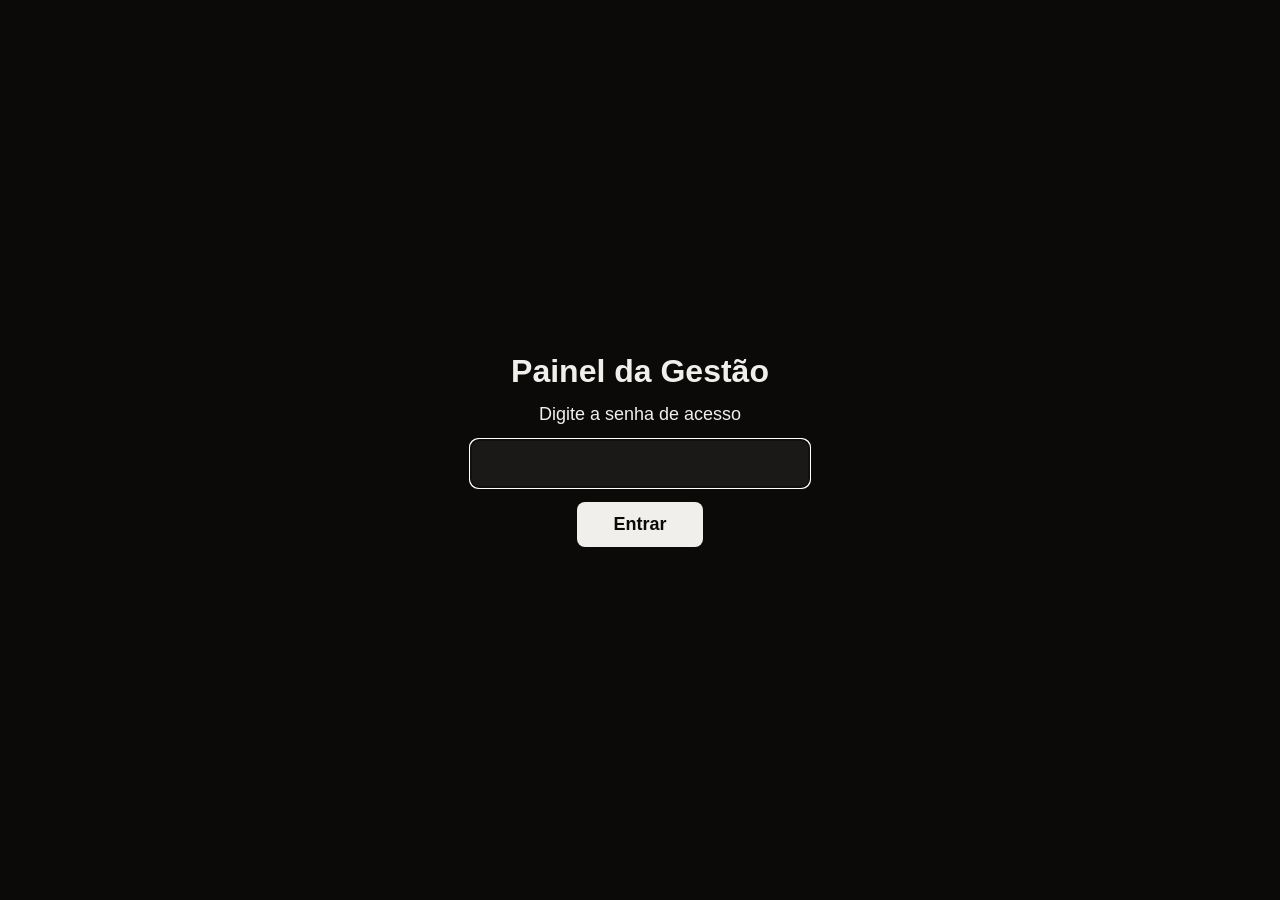
<file: site/fichas.html>
<!doctype html>
<html lang="pt-BR">
<head>
<meta charset="utf-8">
<meta name="viewport" content="width=device-width, initial-scale=1">
<title>Qualidade das Ligações</title>
<!-- Tela da gestão: ao vivo (GoVoice, de dados.js, a cada 1 min) + qualidade (transcrições, de ligacoes-dados.js) -->
<style>
:root{--amarelo:#EEAE0E;--fundo:#0b0a09;--cartao:#1a1917;--cartao2:#23221f;--linha:#2e2d29;--texto:#f0efec;--texto2:#c3c2b7;--texto3:#8f8e86;
--bom:#0ca30c;--medio:#fab219;--ruim:#d03b3b;--azul:#3987e5}
*{box-sizing:border-box;margin:0;padding:0}
body{background:var(--fundo);color:var(--texto);font:15px/1.45 'Segoe UI',Arial,sans-serif;padding:20px 16px 40px}
.wrap{max-width:1400px;margin:0 auto}
header{display:flex;align-items:center;gap:16px;flex-wrap:wrap;margin-bottom:18px}
header img{height:40px}h1{font-size:24px;font-weight:800}h1 span{color:var(--amarelo)}
.dir{margin-left:auto;color:var(--texto3);font-size:13px;text-align:right}
.abas{display:flex;gap:8px;flex-wrap:wrap;margin-bottom:16px}
.abas button{background:var(--cartao);color:var(--texto2);border:1px solid var(--linha);border-radius:20px;padding:6px 14px;font:inherit;cursor:pointer}
.abas button.on{background:var(--amarelo);color:#100f0d;border-color:var(--amarelo);font-weight:700}
.grade{display:grid;gap:14px;grid-template-columns:repeat(12,1fr)}
.c{background:var(--cartao);border:1px solid var(--linha);border-radius:12px;padding:14px 16px;min-width:0}
.c h2{font-size:13px;text-transform:uppercase;letter-spacing:.6px;color:var(--texto3);margin-bottom:10px;font-weight:700}
.s12{grid-column:span 12}.s8{grid-column:span 8}.s6{grid-column:span 6}.s4{grid-column:span 4}
@media(max-width:1000px){.s8,.s6,.s4{grid-column:span 12}}
.kpis{display:flex;gap:10px;flex-wrap:wrap}.k{background:var(--cartao2);border-radius:10px;padding:10px 14px;min-width:120px;flex:1}
.k b{display:block;font-size:26px;font-variant-numeric:tabular-nums}.k small{color:var(--texto3)}
.vivo{display:inline-block;width:9px;height:9px;border-radius:50%;background:var(--bom);margin-right:6px;animation:p 2s infinite}
@keyframes p{50%{opacity:.3}}
table{width:100%;border-collapse:collapse;font-size:14px}td,th{padding:6px 6px;border-bottom:1px solid var(--linha);text-align:left;vertical-align:top}
th{color:var(--texto3);font-weight:600;font-size:12px;text-transform:uppercase}.n{text-align:right;white-space:nowrap;font-variant-numeric:tabular-nums}
.barra{height:10px;border-radius:5px;background:var(--cartao2);overflow:hidden;min-width:60px}.barra i{display:block;height:100%}
.nota{display:inline-block;min-width:38px;text-align:center;border-radius:6px;padding:1px 6px;font-weight:700;color:#100f0d}
.tag{display:inline-block;padding:1px 7px;border-radius:5px;background:var(--cartao2);color:var(--texto2);font-size:12px;margin-right:4px}
.tag.ok{background:#0ca30c33;color:#7fe07f}.tag.no{background:#d03b3b33;color:#f19999}
.sub{color:var(--texto3);font-size:13px}.vazio{color:var(--texto3);padding:20px 0}
ul{padding-left:18px}li{margin:3px 0}
</style>
</head>
<body>
<div class="wrap">
  <header>
    <img src="logo_ufit.png" alt="">
    <h1>Qualidade das <span>ligações</span></h1>
    <div class="dir" id="info"></div>
  </header>
  <div class="abas" id="abas"></div>
  <div id="conteudo"></div>
</div>
<script src="cripto.js" data-arquivo="fichas.enc" data-var="LIGACOES" data-sal="ufit-gestao" data-titulo="Painel da Gestão"></script>
<script type="text/plain" class="app">
var sel = (location.hash.match(/v=([^&]+)/) || [])[1];
sel = sel ? decodeURIComponent(sel) : null;
function esc(t){return String(t==null?'—':t).replace(/[&<>"]/g,function(c){return{'&':'&amp;','<':'&lt;','>':'&gt;','"':'&quot;'}[c];});}
function cor(n){return n==null?'var(--texto3)':n>=7.5?'var(--bom)':n>=5?'var(--medio)':'var(--ruim)';}
function nota(n){return '<span class="nota" style="background:'+cor(n)+'">'+(n==null?'—':n.toFixed(1))+'</span>';}
function barra(n,max,c){return '<div class="barra"><i style="width:'+Math.round(100*(n||0)/(max||10))+'%;background:'+(c||cor(n))+'"></i></div>';}
function mmss(s){return Math.floor(s/60)+'m'+String(s%60).padStart(2,'0');}
var POS=['venda','pagou','negociando','agendou'];
var CRIT=[['abertura','Abertura'],['sondagem','Sondagem'],['oferta','Oferta'],['objecoes','Objeções'],['fechamento','Fechamento'],['conexao','Conexão (adaptação)']];

function carregar(src,depois){var s=document.createElement('script');s.src=src+'?t='+Date.now();s.onload=s.onerror=function(){s.remove();depois();};document.head.appendChild(s);}
function atualizar(){carregar('dados.js',function(){carregar('ligacoes-dados.js',desenhar);});}

function vivo(nome){
  var D=window.DADOS; if(!D||!D.operadores) return '';
  var o=D.operadores.find(function(x){return (x.govoice||'').toLowerCase()===nome.toLowerCase();}); if(!o) return '';
  var st={ligacao:'Em ligação',livre:'Livre',pausa:'Em pausa',offline:'Desconectada'}[o.status]||o.status;
  var vendas=o.vendasHoje?o.vendasHoje.qtd:'—';
  return '<div class="c s12"><h2><span class="vivo"></span>Agora no GoVoice · hoje</h2><div class="kpis">'+
    '<div class="k"><small>Situação</small><b style="font-size:20px">'+esc(st)+'</b></div>'+
    '<div class="k"><small>Atendidas hoje</small><b>'+esc(o.atendidas)+'</b></div>'+
    '<div class="k"><small>Tempo médio</small><b>'+mmss(o.tmaSeg||0)+'</b></div>'+
    '<div class="k"><small>Vendas hoje (EVO)</small><b>'+esc(vendas)+'</b></div>'+
    Object.keys(o.tabulacoes||{}).sort(function(a,b){return o.tabulacoes[b]-o.tabulacoes[a];}).slice(0,3).map(function(t){return '<div class="k"><small>'+esc(t)+'</small><b>'+o.tabulacoes[t]+'</b></div>';}).join('')+
    '</div></div>';
}

function afinidade(lista,titulo){
  if(!lista.length) return '';
  var max=Math.max.apply(null,lista.map(function(u){return u.ligacoes;}));
  return '<div class="c s6"><h2>'+titulo+'</h2><table><tr><th>Nome</th><th>Ligações</th><th class="n">Nota</th><th class="n">Conexão</th><th class="n">Positivas</th><th class="n">Vendas</th></tr>'+
    lista.map(function(u){return '<tr><td>'+esc(u.nome)+'</td><td>'+barra(u.ligacoes,max,'var(--azul)')+'<span class="sub">'+u.ligacoes+'</span></td><td class="n">'+nota(u.nota)+'</td><td class="n">'+nota(u.conexao)+'</td><td class="n">'+u.positivas+'</td><td class="n">'+u.vendas+'</td></tr>';}).join('')+'</table></div>';
}

function desenhar(){
  var L=window.LIGACOES, el=document.getElementById('conteudo');
  document.getElementById('info').innerHTML='Fichas: atualizadas quando um lote de ligações é avaliado'+(window.DADOS&&DADOS.atualizadoEm?' ('+esc(DADOS.atualizadoEm.slice(11,16))+')':'')+'<br>Qualidade: transcrições de '+(L?esc(L.vendedores[0]?L.vendedores[0].periodo.join(' a '):'')+' · gerado '+esc(L.gerado):'— (ainda sem dados)');
  if(!L||!L.vendedores.length){el.innerHTML='<div class="vazio">Sem transcrições ainda.</div>';return;}
  var vs=L.vendedores.filter(function(v){return v.ligacoes.length;});
  if(!sel||!vs.some(function(v){return v.vendedor===sel;})) sel=vs[0].vendedor;
  document.getElementById('abas').innerHTML=vs.map(function(v){return '<button class="'+(v.vendedor===sel?'on':'')+'" onclick="sel=\''+esc(v.vendedor)+'\';location.hash=\'v=\'+encodeURIComponent(sel);desenhar()">'+esc(v.vendedor)+'</button>';}).join('');
  var v=vs.find(function(x){return x.vendedor===sel;}), vo=v.volume;
  var h='<div class="grade">'+vivo(v.vendedor);
  h+='<div class="c s12"><h2>Período analisado · '+esc(v.periodo[0]===v.periodo[1]?v.periodo[0]:v.periodo.join(' a '))+'</h2><div class="kpis">'+
    [['Atendidas',vo.atendidas],['Com 30 s ou mais',vo.mais30s],['Min de conversa',vo.minutos],['Avaliadas',vo.avaliadas],['Vendas no EVO',v.vendas_evo.length]].map(function(k){return '<div class="k"><small>'+k[0]+'</small><b>'+esc(k[1])+'</b></div>';}).join('')+
    '<div class="k"><small>Nota média</small><b style="color:'+cor(v.nota)+'">'+(v.nota==null?'—':v.nota.toFixed(1))+'</b></div></div></div>';
  h+='<div class="c s4"><h2>Notas por critério</h2><table>'+CRIT.map(function(c){var n=v.criterios[c[0]];return '<tr><td>'+c[1]+'</td><td style="width:45%">'+barra(n)+'</td><td class="n">'+nota(n)+'</td></tr>';}).join('')+'</table></div>';
  h+='<div class="c s4"><h2>Pontos fortes</h2><ul>'+v.fortes.map(function(x){return '<li>'+esc(x[0])+' <span class="sub">('+x[1]+')</span></li>';}).join('')+'</ul><h2 style="margin-top:14px">O que melhorar</h2><ul>'+v.melhorar.map(function(x){return '<li>'+esc(x[0])+' <span class="sub">('+x[1]+')</span></li>';}).join('')+'</ul></div>';
  h+='<div class="c s4"><h2>Objeções mais ouvidas</h2><table>'+v.objecoes.map(function(x){return '<tr><td>'+esc(x[0])+'</td><td class="n">'+x[1]+'</td></tr>';}).join('')+'</table><h2 style="margin-top:14px">Resultados</h2><div>'+v.resultados.map(function(x){return '<span class="tag '+(POS.indexOf(x[0])>=0?'ok':'')+'">'+esc(x[0])+' '+x[1]+'</span>';}).join('')+'</div></div>';
  h+=afinidade(v.por_unidade,'Afinidade por unidade')+afinidade(v.por_tipo,'Afinidade por tipo de lead');
  h+='<div class="c s12"><h2>Ligação por ligação</h2><table><tr><th>Hora</th><th>Cliente</th><th>Unidade / tipo</th><th class="n">Duração</th><th class="n">Nota</th><th>Resultado e resumo</th></tr>'+
    v.ligacoes.slice().reverse().map(function(l){var r=l.resultado||'sem avaliação';return '<tr><td class="n">'+(v.periodo[0]!==v.periodo[1]?esc(l.dia.slice(8,10)+'/'+l.dia.slice(5,7))+' ':'')+esc(l.hora)+'</td><td>'+esc(l.cliente)+'</td><td>'+esc(l.unidade)+'<br><span class="sub">'+esc(l.tipo)+'</span></td><td class="n">'+mmss(l.seg)+'</td><td class="n">'+nota(l.nota_geral)+'</td><td><span class="tag '+(POS.indexOf(r)>=0||l.vendeu?'ok':(r==='sem_interesse'?'no':''))+'">'+esc(r)+'</span>'+(l.vendeu?'<span class="tag ok">vendeu no EVO</span>':'')+esc(l.resumo||'')+(l.destaque?'<br><span class="sub">“'+esc(l.destaque)+'”</span>':'')+'</td></tr>';}).join('')+'</table></div>';
  el.innerHTML=h+'</div>';
}
desenhar();
</script>
</body>
</html>
</file>
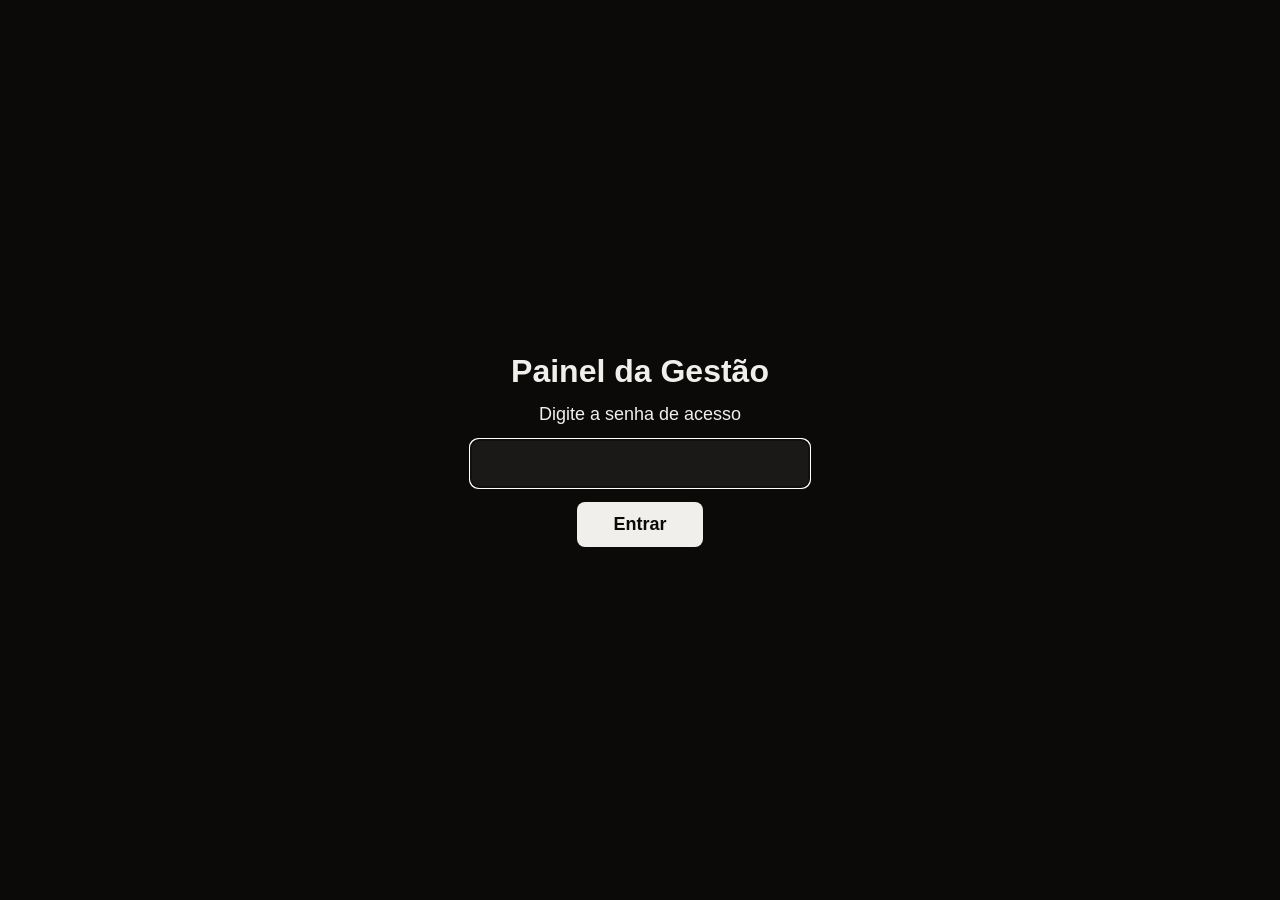
<file: site/gestao.html>
<!doctype html>
<html lang="pt-BR">
<head>
<meta charset="utf-8">
<meta name="viewport" content="width=device-width, initial-scale=1">
<title>Gestão do Call Center</title>
<!-- Painel da Gestão (só versão online). Dados em gestao.enc (coletor/coletor_gestao.py, a cada 5 min) e fichas.enc
     (publicar.py, a partir de ligacoes-dados.js). Os dois só abrem com a senha da gestão (sal "ufit-gestao"). -->
<style>
:root{--amarelo:#EEAE0E;--fundo:#0b0a09;--cartao:#1a1917;--cartao2:#23221f;--linha:#2e2d29;--texto:#f0efec;--texto2:#c3c2b7;--texto3:#8f8e86;
--bom:#0ca30c;--medio:#fab219;--ruim:#d03b3b;--azul:#3987e5;--m1:#cd7f32;--m2:#c0c0c0;--m3:#e8b923;--sm:#7de3ff}
*{box-sizing:border-box;margin:0;padding:0}
body{background:var(--fundo);color:var(--texto);font:15px/1.45 'Segoe UI',Arial,sans-serif;padding:20px 16px 48px}
.wrap{max-width:1500px;margin:0 auto}
header{display:flex;align-items:center;gap:16px;flex-wrap:wrap;margin-bottom:16px}
header img{height:40px}h1{font-size:24px;font-weight:800}h1 span{color:var(--amarelo)}
.dir{margin-left:auto;color:var(--texto3);font-size:13px;text-align:right}
.abas{display:flex;gap:8px;flex-wrap:wrap;margin-bottom:16px}
.abas button,.filtro button{background:var(--cartao);color:var(--texto2);border:1px solid var(--linha);border-radius:20px;padding:7px 15px;font:inherit;cursor:pointer}
.abas button[aria-selected=true],.filtro button[aria-pressed=true]{background:var(--amarelo);color:#100f0d;border-color:var(--amarelo);font-weight:700}
.filtro{display:flex;gap:6px;flex-wrap:wrap;margin-bottom:14px}.filtro button{padding:5px 12px;font-size:14px}
.c{background:var(--cartao);border:1px solid var(--linha);border-radius:12px;padding:14px 16px;margin-bottom:14px;min-width:0}
.c h2{font-size:13px;text-transform:uppercase;letter-spacing:.6px;color:var(--texto3);margin-bottom:10px;font-weight:700}
.rolar{overflow-x:auto}
table{width:100%;border-collapse:collapse;font-size:14px}td,th{padding:7px 8px;border-bottom:1px solid var(--linha);text-align:left;vertical-align:top}
th{color:var(--texto3);font-weight:600;font-size:12px;text-transform:uppercase;white-space:nowrap}
th.grupo{text-align:center;color:var(--amarelo);border-bottom:2px solid var(--linha)}
.n{text-align:right;white-space:nowrap;font-variant-numeric:tabular-nums}
tr.total td{font-weight:700;border-top:2px solid var(--linha)}
td.nome{font-weight:700;white-space:nowrap}
.sub{color:var(--texto3);font-size:12.5px}
.faixa{display:inline-block;min-width:30px;text-align:center;border-radius:6px;padding:0 6px;font-weight:800;font-size:12px;color:#100f0d}
.faixa.M1{background:var(--m1)}.faixa.M2{background:var(--m2)}.faixa.M3{background:var(--m3)}.faixa.SM{background:var(--sm)}
.nota{display:inline-block;min-width:36px;text-align:center;border-radius:6px;padding:0 6px;font-weight:700;color:#100f0d}
.ruim{color:#f19999}.medio{color:#ffd27a}.bom{color:#7fe07f}
.kpis{display:grid;grid-template-columns:repeat(auto-fit,minmax(170px,1fr));gap:10px;margin-bottom:14px}
.k{background:var(--cartao);border:1px solid var(--linha);border-radius:12px;padding:12px 14px;cursor:pointer;text-align:left;color:inherit;font:inherit}
.k b{display:block;font-size:30px;font-variant-numeric:tabular-nums;line-height:1.1}.k small{color:var(--texto2);font-weight:600}
.k p{color:var(--texto3);font-size:12.5px;margin-top:4px}
.k.sel{border-color:var(--amarelo);box-shadow:0 0 0 1px var(--amarelo) inset}
.k.atencao b{color:var(--ruim)}.k.semResposta b{color:#ff8a65}.k.retorno b{color:var(--medio)}.k.followup b{color:var(--azul)}
.aviso{display:grid;grid-template-columns:auto 1fr;gap:4px 12px;padding:10px 12px;border-radius:10px;background:var(--cartao2);margin-bottom:8px;border-left:4px solid var(--texto3)}
.aviso.alto{border-left-color:var(--ruim)}.aviso.medio{border-left-color:var(--medio)}
.aviso .quem{font-weight:800;white-space:nowrap}.aviso .tit{font-weight:700}.aviso .det{grid-column:2;color:var(--texto2);font-size:14px}
.tag{display:inline-block;padding:1px 7px;border-radius:5px;background:var(--cartao2);color:var(--texto2);font-size:12px;margin-right:4px;white-space:nowrap}
.tag.no{background:#d03b3b33;color:#f19999}.tag.ok{background:#0ca30c33;color:#7fe07f}
.vazio{color:var(--texto3);padding:16px 0}
.erro{background:#d03b3b22;border:1px solid #d03b3b66;color:#f6b4b4;border-radius:10px;padding:10px 14px;margin-bottom:14px}
iframe{width:100%;height:calc(100vh - 150px);min-height:600px;border:1px solid var(--linha);border-radius:12px;background:var(--fundo)}
.legenda{color:var(--texto3);font-size:13px;margin-top:8px}
a{color:var(--amarelo)}
</style>
</head>
<body>
<div class="wrap">
  <header>
    <img src="logo_ufit.png" alt="UFit">
    <h1>Gestão do <span>call center</span></h1>
    <div class="dir" id="info"></div>
  </header>
  <div class="abas" role="tablist">
    <button role="tab" data-aba="resumo">Resumo e avisos</button>
    <button role="tab" data-aba="conversas">Conversas (EvoTalks)</button>
    <button role="tab" data-aba="fichas">Fichas de desempenho</button>
  </div>
  <div id="erros"></div>
  <main id="conteudo"></main>
</div>

<script src="cripto.js" data-arquivo="gestao.enc" data-var="GESTAO" data-sal="ufit-gestao" data-titulo="Painel da Gestão"></script>
<script type="text/plain" class="app">
var G = window.GESTAO, FICHAS = null;
var aba = (location.hash.match(/aba=(\w+)/) || [])[1] || 'resumo';
var quem = 'Todos', sit = 'atencao', avFiltro = 'Todos';
var SIT = [
  ['atencao', 'Precisa de atenção', 'Cliente esperando há mais de 24 h (só volta com modelo) ou conversa parada há {p}+ dias'],
  ['semResposta', 'Cliente sem resposta', 'Cliente escreveu e nenhuma pessoa respondeu ainda'],
  ['retorno', 'Precisa de retorno', 'A conversa andou e o cliente falou por último: está esperando a gente'],
  ['followup', 'Fazer follow-up', 'Nós falamos por último; o cliente já tinha respondido e sumiu há 1+ dia'],
  ['semRetornoCliente', 'Nunca respondeu', '1º contato nosso (disparo/abordagem) sem nenhuma resposta há 1+ dia'],
  ['emDia', 'Em dia', 'Última mensagem há menos de 1 dia']
];
var FILAS = { 70: 'Inadimplência', 78: 'Central' };

function esc(t) { return String(t == null ? '—' : t).replace(/[&<>"]/g, function (c) { return { '&': '&amp;', '<': '&lt;', '>': '&gt;', '"': '&quot;' }[c]; }); }
function brl(v) { return (v || 0).toLocaleString('pt-BR', { style: 'currency', currency: 'BRL' }); }
function hm(s) { s = Math.round(s || 0); return s >= 3600 ? Math.floor(s / 3600) + 'h' + String(Math.floor(s % 3600 / 60)).padStart(2, '0') : Math.floor(s / 60) + ' min'; }
function cor(n) { return n == null ? 'var(--texto3)' : n >= 7.5 ? 'var(--bom)' : n >= 5 ? 'var(--medio)' : 'var(--ruim)'; }
function nota(n) { return n == null ? '<span class="sub">—</span>' : '<span class="nota" style="background:' + cor(n) + '">' + n.toFixed(1) + '</span>'; }
function faixa(s) { return s ? '<span class="faixa ' + s + '">' + s + '</span>' : ''; }
function ops() { return G.operadores || []; }

function info() {
  var t = G.atualizadoEm ? new Date(G.atualizadoEm).toLocaleString('pt-BR', { dateStyle: 'short', timeStyle: 'short' }) : '—';
  document.getElementById('info').innerHTML = 'Atualizado ' + esc(t) + ' · confere a cada 2 min' +
    (FICHAS ? '<br>Fichas: ' + esc(FICHAS.gerado) : '');
  document.getElementById('erros').innerHTML = (G.erros || []).map(function (e) { return '<div class="erro">' + esc(e) + '</div>'; }).join('');
}

// ---------------- Resumo e avisos ----------------
function ficha(nome) {
  if (!FICHAS) return null;
  return (FICHAS.vendedores || []).find(function (v) { return (v.vendedor || '').toLowerCase() === nome.toLowerCase(); }) || null;
}
function resumo() {
  var conv = (G.conversas || {}).porConsultor || {}, lig = (G.ligacoes || {}).hoje || {}, ven = G.vendas || {};
  var nAv = {}; (G.avisos || []).forEach(function (a) { nAv[a.operador] = (nAv[a.operador] || 0) + (a.nivel === 'alto' ? 1 : 0); });
  var tot = { vh: 0, vm: 0, com: 0, at: 0, fal: 0, ab: 0, atn: 0, ret: 0, fu: 0 };
  var linhas = ops().map(function (n) {
    var v = ven[n] || {}, h = v.hoje || {}, m = v.mes || {}, l = lig[n], c = conv[n], f = ficha(n);
    var ct = c ? c.contagem : {};
    tot.vh += h.vendas || 0; tot.vm += m.vendas || 0; tot.com += m.comissao || 0;
    if (l) { tot.at += l.atendidas; tot.fal += l.faladoSeg; }
    if (c) { tot.ab += c.abertas; tot.atn += ct.atencao; tot.ret += ct.semResposta + ct.retorno; tot.fu += ct.followup; }
    var tab = l && l.atendidas ? Math.round(l.tabulandoSeg / l.atendidas) + ' s' : '—';
    var pausa = l ? Object.keys(l.pausas || {}).filter(function (k) { return !/qualific/i.test(k); }).reduce(function (s, k) { return s + l.pausas[k]; }, 0) : 0;
    return '<tr><td class="nome">' + esc(n) + (nAv[n] ? ' <span class="tag no">' + nAv[n] + ' aviso' + (nAv[n] > 1 ? 's' : '') + '</span>' : '') + '</td>' +
      '<td class="n">' + (h.vendas || 0) + ' ' + faixa(h.sigla) + (h.proxima && h.proxima.faltam ? '<div class="sub">faltam ' + h.proxima.faltam + ' p/ ' + h.proxima.sigla + '</div>' : '') + '</td>' +
      '<td class="n">' + (m.vendas || 0) + '</td>' +
      '<td class="n">' + brl(m.comissao) + (m.projecao ? '<div class="sub">proj. ' + brl(m.projecao.valor) + '</div>' : '') + '</td>' +
      '<td class="n">' + (l ? l.atendidas : '—') + '</td><td class="n">' + (l ? hm(l.faladoSeg) : '—') + '</td><td class="n">' + tab + '</td>' +
      '<td class="n">' + (l ? hm(pausa) : '—') + '</td><td class="n">' + (l ? hm(l.logadoSeg) : '—') + '</td>' +
      '<td class="n">' + (c ? c.abertas : '—') + '</td><td class="n ' + (ct.atencao ? 'ruim' : '') + '">' + (c ? ct.atencao : '—') + '</td>' +
      '<td class="n ' + (c && ct.semResposta + ct.retorno ? 'medio' : '') + '">' + (c ? ct.semResposta + ct.retorno : '—') + '</td>' +
      '<td class="n">' + (c ? ct.followup : '—') + '</td><td class="n">' + (c ? c.pegouDeColegas : '—') + '</td>' +
      '<td class="n">' + nota(f && f.nota) + '</td><td class="n">' + nota(f && f.criterios && f.criterios.fechamento) + '</td></tr>';
  }).join('');
  var h = '<div class="c rolar"><h2>Resumo de hoje · todos os consultores</h2><table>' +
    '<tr><th></th><th class="grupo" colspan="3">Vendas (EVO, pagas)</th><th class="grupo" colspan="5">Ligações hoje (GoVoice)</th>' +
    '<th class="grupo" colspan="5">Conversas abertas (EvoTalks)</th><th class="grupo" colspan="2">Ficha</th></tr>' +
    '<tr><th>Consultor</th><th class="n">Hoje</th><th class="n">Mês</th><th class="n">Comissão mês</th>' +
    '<th class="n">Atendidas</th><th class="n">Falando</th><th class="n">Tabulação</th><th class="n">Pausas</th><th class="n">Logado</th>' +
    '<th class="n">Abertas</th><th class="n">Atenção</th><th class="n">Esperando</th><th class="n">Follow-up</th><th class="n">De colegas</th>' +
    '<th class="n">Nota</th><th class="n">Fechamento</th></tr>' + linhas +
    '<tr class="total"><td>Equipe</td><td class="n">' + tot.vh + '</td><td class="n">' + tot.vm + '</td><td class="n">' + brl(tot.com) + '</td><td class="n">' + tot.at +
    '</td><td class="n">' + hm(tot.fal) + '</td><td></td><td></td><td></td><td class="n">' + tot.ab + '</td><td class="n">' + tot.atn + '</td><td class="n">' + tot.ret +
    '</td><td class="n">' + tot.fu + '</td><td></td><td></td><td></td></tr></table>' +
    '<p class="legenda">Faixa do dia: M1 3 vendas (R$ 2/venda) · M2 5 (R$ 5) · M3 7 (R$ 7) · SM 10 (R$ 10). Projeção = estimativa pela média por dia trabalhado. ' +
    'Pausas = todas menos qualificação. "Esperando" = cliente sem resposta + precisa de retorno. "De colegas" = conversas dos últimos ' + G.regras.diasAvisos +
    ' dias que outro consultor respondeu primeiro. Nota e fechamento: média das ligações avaliadas (0 a 10).</p></div>';

  var avs = (G.avisos || []).filter(function (a) { return avFiltro === 'Todos' || a.operador === avFiltro; });
  var nomesAv = ['Todos'].concat(ops().filter(function (n) { return (G.avisos || []).some(function (a) { return a.operador === n; }); }));
  if ((G.avisos || []).some(function (a) { return a.operador === 'Equipe'; })) nomesAv.splice(1, 0, 'Equipe');
  h += '<div class="c"><h2>Avisos · ' + (G.avisos || []).length + '</h2><div class="filtro">' + nomesAv.map(function (n) {
    return '<button data-av="' + esc(n) + '" aria-pressed="' + (n === avFiltro) + '">' + esc(n) + '</button>'; }).join('') + '</div>' +
    (avs.length ? avs.map(function (a) {
      return '<div class="aviso ' + a.nivel + '"><span class="quem">' + esc(a.operador) + '</span><span class="tit">' + esc(a.titulo) +
        ' <span class="tag">' + (a.origem === 'conversas' ? 'EvoTalks' : 'Ligações') + '</span></span><span class="det">' + esc(a.detalhe) + '</span></div>';
    }).join('') : '<div class="vazio">Nenhum aviso agora.</div>') +
    '<p class="legenda">Ligações são comparadas com a mediana da equipe no mesmo dia (só quem ficou logado 1 h ou mais). ' +
    'Pausa longa de metade da equipe ou mais vira um aviso só ("Equipe"): é jeito de trabalhar, não caso isolado.</p></div>';
  return h;
}

// ---------------- Conversas ----------------
function conversas() {
  var C = G.conversas;
  if (!C) return '<div class="vazio">Sem dados do EvoTalks nesta atualização.</div>';
  var por = C.porConsultor, nomes = ops().filter(function (n) { return por[n]; });
  var cont = quem === 'Todos' ? C.total : por[quem].contagem;
  var h = '<div class="filtro">' + ['Todos'].concat(nomes).map(function (n) {
    return '<button data-quem="' + esc(n) + '" aria-pressed="' + (n === quem) + '">' + esc(n) + (n !== 'Todos' ? ' <span class="sub">' + por[n].abertas + '</span>' : '') + '</button>'; }).join('') + '</div>';
  h += '<div class="kpis">' + SIT.slice(0, 5).map(function (s) {
    return '<button class="k ' + s[0] + (s[0] === sit ? ' sel' : '') + '" data-sit="' + s[0] + '"><small>' + s[1] + '</small><b>' + (cont[s[0]] || 0) + '</b><p>' +
      s[2].replace('{p}', G.regras.paradaDias) + '</p></button>'; }).join('') + '</div>';
  if (quem === 'Todos') {
    h += '<div class="c rolar"><h2>Por consultor · conversas abertas</h2><table><tr><th>Consultor</th>' + SIT.map(function (s) { return '<th class="n">' + s[1] + '</th>'; }).join('') +
      '<th class="n">Abertas</th><th class="n">Abriu em ' + G.regras.diasAvisos + ' dias</th><th class="n">Ainda abertas</th><th class="n">De colegas</th><th class="n">De unidades</th></tr>' +
      nomes.map(function (n) { var p = por[n];
        return '<tr><td class="nome"><a href="#" data-quem="' + esc(n) + '">' + esc(n) + '</a></td>' + SIT.map(function (s) { return '<td class="n">' + p.contagem[s[0]] + '</td>'; }).join('') +
          '<td class="n"><b>' + p.abertas + '</b></td><td class="n">' + p.abriu7d.total + '</td><td class="n">' + (p.abriu7d.total ? Math.round(100 * p.abriu7d.abertas / p.abriu7d.total) + '%' : '—') +
          '</td><td class="n">' + p.pegouDeColegas + '</td><td class="n">' + p.pegouDeUnidades + '</td></tr>'; }).join('') +
      '</table><p class="legenda">Clique num consultor para ver a lista de clientes. Conversas abertas iniciadas nos últimos ' + G.regras.diasHistorico + ' dias; o dono é quem atendeu por último.</p></div>';
    return h;
  }
  var p = por[quem], lista = p.listas[sit] || [], nome = (SIT.find(function (s) { return s[0] === sit; }) || [])[1];
  h += '<div class="c rolar"><h2>' + esc(quem) + ' · ' + esc(nome) + ' · ' + (p.contagem[sit] || 0) + (lista.length < (p.contagem[sit] || 0) ? ' (mostrando as ' + lista.length + ' mais paradas)' : '') + '</h2>' +
    (lista.length ? '<table><tr><th>Cliente</th><th>Telefone</th><th>Fila</th><th>Início</th><th class="n">Parada há</th><th>Quem abriu</th><th>1ª resposta</th><th>Atendimento</th></tr>' +
      lista.map(function (x) {
        return '<tr><td>' + esc(x.cliente) + (x.motivo ? '<div class="sub">' + esc(x.motivo) + '</div>' : '') + '</td><td class="n">' + esc(x.telefone) + '</td><td>' + esc(FILAS[x.fila] || 'fila ' + x.fila) +
          '</td><td class="n">' + esc((x.inicio || '').slice(8, 10) + '/' + (x.inicio || '').slice(5, 7)) + '</td><td class="n">' + (x.paradoDias < 1 ? Math.round(x.paradoDias * 24) + ' h' : x.paradoDias.toFixed(1).replace('.', ',') + ' dias') +
          '</td><td>' + esc(x.abriu) + '</td><td>' + esc(x.primeiraResposta || '—') + '</td><td class="n">' + x.id + '</td></tr>'; }).join('') + '</table>'
      : '<div class="vazio">Nenhuma conversa nesta situação.</div>') + '</div>';
  var pg = p.pegouDeOutros || [];
  h += '<div class="c rolar"><h2>Conversas que chegaram a ' + esc(quem) + ' depois de outra pessoa responder · últimos ' + G.regras.diasAvisos + ' dias · ' + pg.length + '</h2>' +
    (pg.length ? '<table><tr><th>Cliente</th><th>Quem respondeu primeiro</th><th>Fila</th><th>Início</th><th>Situação</th><th>Atendimento</th></tr>' + pg.map(function (x) {
      return '<tr><td>' + esc(x.cliente) + '</td><td>' + esc(x.deQuem) + (x.colega ? ' <span class="tag no">colega do call center</span>' : '') + '</td><td>' + esc(FILAS[x.fila] || 'fila ' + x.fila) +
        '</td><td class="n">' + esc((x.inicio || '').slice(8, 10) + '/' + (x.inicio || '').slice(5, 7)) + '</td><td>' + (x.aberta ? '<span class="tag">aberta</span>' : '<span class="tag ok">encerrada</span>') +
        '</td><td class="n">' + x.id + '</td></tr>'; }).join('') + '</table><p class="legenda">Pode ser transferência combinada pela supervisão. O que vale olhar: conversa de colega que ficou aberta.</p>'
      : '<div class="vazio">Nenhuma.</div>') + '</div>';
  return h;
}

// ---------------- desenho ----------------
function desenhar() {
  info();
  document.querySelectorAll('[role=tab]').forEach(function (b) { b.setAttribute('aria-selected', b.dataset.aba === aba); });
  var el = document.getElementById('conteudo');
  if (aba === 'fichas') {
    if (!document.getElementById('quadroFichas')) el.innerHTML = '<iframe id="quadroFichas" src="fichas.html" title="Fichas de desempenho"></iframe>';
    return;
  }
  el.innerHTML = aba === 'conversas' ? conversas() : resumo();
}
document.querySelector('.abas').addEventListener('click', function (e) {
  var b = e.target.closest('[data-aba]'); if (!b) return;
  aba = b.dataset.aba; history.replaceState(null, '', '#aba=' + aba); desenhar();
});
document.getElementById('conteudo').addEventListener('click', function (e) {
  var q = e.target.closest('[data-quem]'), s = e.target.closest('[data-sit]'), a = e.target.closest('[data-av]');
  if (q) { e.preventDefault(); quem = q.dataset.quem; desenhar(); }
  else if (s) { sit = s.dataset.sit; if (quem === 'Todos') { var ps = G.conversas.porConsultor, m = ops().filter(function (n) { return ps[n]; })
    .sort(function (x, y) { return ps[y].contagem[sit] - ps[x].contagem[sit]; })[0]; if (m) quem = m; } desenhar(); }
  else if (a) { avFiltro = a.dataset.av; desenhar(); }
});
desenhar();
UFIT_LER_MESMA('fichas.enc').then(function (f) { FICHAS = f; if (aba !== 'fichas') desenhar(); }).catch(function () {});
setInterval(function () {
  if (aba === 'fichas') return;
  UFIT_LER_MESMA(null).then(function (d) { G = window.GESTAO = d; desenhar(); }).catch(function () {});
}, 120000);
</script>
</body>
</html>
</file>
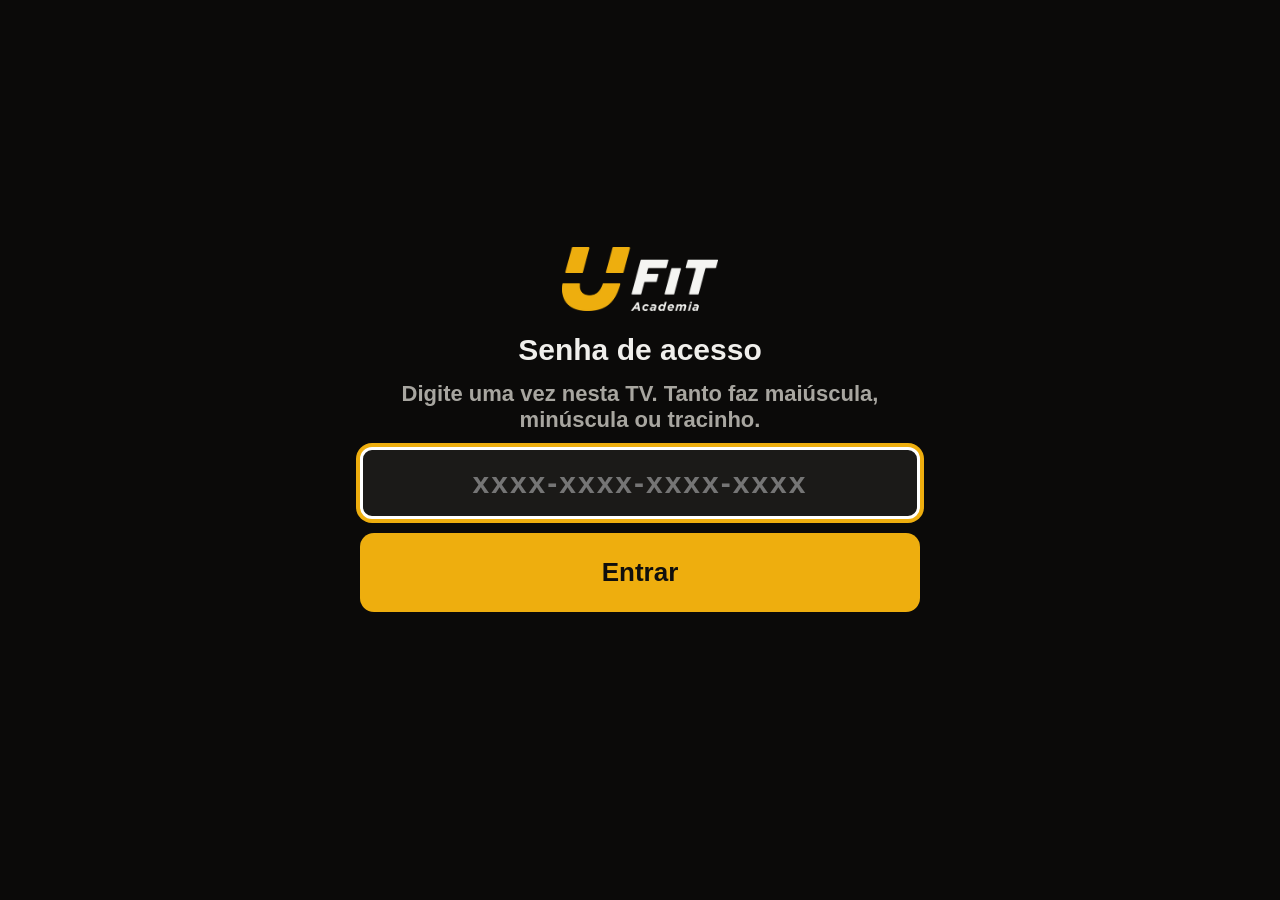
<file: site/tv-unidades.html>
<!doctype html>
<html lang="pt-BR">
<head>
<meta charset="utf-8">
<meta name="viewport" content="width=device-width, initial-scale=1">
<title>Unidades e Planos</title>
<link rel="preconnect" href="https://fonts.googleapis.com">
<link href="https://fonts.googleapis.com/css2?family=Montserrat:wght@500;600;700;800&display=swap" rel="stylesheet">
<link rel="stylesheet" href="tv.css">
<style>
  .sub-topo { font-size: 24px; color: var(--texto-2); font-weight: 600; }

  /* Campanha */
  .camp { display: grid; grid-template-columns: repeat(4, 1fr); gap: 22px; }
  .camp-cab { display: flex; align-items: center; gap: 26px; flex: none; }
  .camp-cab h2 { font-size: 64px; font-weight: 800; color: var(--amarelo); letter-spacing: 1px; }
  .camp-cab .fr { font-size: 26px; color: var(--texto-2); font-weight: 600; }
  .faltam { margin-left: auto; background: var(--critico); color: #fff; border-radius: 16px; padding: 12px 26px; text-align: center; }
  .faltam b { display: block; font-size: 54px; line-height: 1; }
  .faltam span { font-size: 18px; font-weight: 700; text-transform: uppercase; letter-spacing: 1px; }
  .oferta { background: var(--cartao); border-radius: 18px; padding: 26px 26px 22px; border-top: 8px solid var(--linha); display: flex; flex-direction: column; gap: 6px; }
  .oferta.VIP { border-top-color: var(--amarelo); }
  .oferta .tp { font-size: 22px; font-weight: 800; color: var(--texto-2); text-transform: uppercase; letter-spacing: 1px; }
  .oferta .nm { font-size: 40px; font-weight: 800; }
  .oferta .de { font-size: 24px; color: var(--texto-3); font-weight: 600; margin-top: 10px; }
  .oferta .de s { text-decoration-thickness: 2px; }
  .oferta .por { font-size: 28px; font-weight: 700; color: var(--texto-2); }
  .oferta .por { white-space: nowrap; }
  .oferta .por b { font-size: 64px; font-weight: 800; color: var(--amarelo); line-height: 1.05; font-variant-numeric: tabular-nums; }
  .oferta .cod { margin-top: auto; padding-top: 14px; font-size: 19px; color: var(--texto-3); font-weight: 600; }
  .oferta .cod b { color: var(--texto); background: var(--cartao-2); border: 1px dashed var(--texto-3); padding: 4px 10px; border-radius: 8px; letter-spacing: 1px; }
  .rec { background: var(--cartao); border-radius: 18px; padding: 20px 26px; display: flex; align-items: center; gap: 28px; flex: none; }
  .rec .t { font-size: 26px; font-weight: 800; white-space: nowrap; }
  .rec .t small { display: block; font-size: 18px; color: var(--texto-3); font-weight: 600; }
  .rec .lista-rec { display: flex; flex-wrap: wrap; gap: 10px 14px; }
  .rec .chip { background: var(--cartao-2); border-radius: 10px; padding: 8px 16px; font-size: 21px; font-weight: 600; color: var(--texto-2); }
  .rec .chip b { color: var(--amarelo); }

  /* Como funciona */
  .como { display: grid; grid-template-columns: 1fr 1fr; gap: 24px; flex: 1.4; }
  .linha-pl { background: var(--cartao); border-radius: 18px; padding: 30px 34px; border-top: 8px solid var(--linha); }
  .linha-pl.VIP { border-top-color: var(--amarelo); }
  .linha-pl h3 { font-size: 58px; font-weight: 800; line-height: 1; }
  .linha-pl.VIP h3 { color: var(--amarelo); }
  .linha-pl .rs { font-size: 28px; color: var(--texto-2); font-weight: 600; margin: 8px 0 24px; }
  .linha-pl ul { list-style: none; display: grid; grid-template-columns: 1fr 1fr; gap: 20px 28px; }
  .linha-pl li { font-size: 30px; font-weight: 600; display: flex; gap: 12px; align-items: baseline; }
  .linha-pl li::before { content: '✓'; color: var(--livre); font-weight: 800; }
  .tipos { display: grid; grid-template-columns: repeat(3, 1fr); gap: 24px; flex: 1; }
  .tipo { background: var(--cartao); border-radius: 18px; padding: 26px 32px; }
  .tipo h4 { font-size: 42px; font-weight: 800; margin-bottom: 12px; }
  .tipo p { font-size: 28px; color: var(--texto-2); font-weight: 600; margin-top: 10px; }
  .tipo p::before { content: '• '; color: var(--amarelo); }

  /* Unidade */
  .uni-cab { display: flex; align-items: flex-end; gap: 26px; flex: none; }
  .uni-cab h2 { font-size: 66px; font-weight: 800; line-height: 1; }
  .uni-cab .loc { font-size: 26px; color: var(--texto-2); font-weight: 600; padding-bottom: 6px; }
  .uni-cab .eq { margin-left: auto; text-align: right; }
  .uni-cab .eq .r { font-size: 18px; color: var(--texto-3); font-weight: 700; text-transform: uppercase; letter-spacing: 1px; }
  .uni-cab .eq .n { font-size: 30px; font-weight: 800; color: var(--amarelo); }
  .uni { display: grid; grid-template-columns: 1fr 560px; gap: 26px; flex: 1; min-height: 0; }
  table.precos { width: 100%; border-collapse: separate; border-spacing: 0 8px; }
  table.precos th { font-size: 17px; color: var(--texto-2); font-weight: 700; text-transform: uppercase; text-align: right; padding: 0 18px 2px; }
  table.precos th.e { text-align: left; }
  table.precos td { background: var(--cartao); font-size: 30px; font-weight: 700; padding: 19px 18px; text-align: right; font-variant-numeric: tabular-nums; white-space: nowrap; }
  table.precos td:first-child { border-radius: 12px 0 0 12px; text-align: left; font-weight: 800; }
  table.precos td:last-child { border-radius: 0 12px 12px 0; }
  table.precos td small { font-size: 18px; color: var(--texto-3); font-weight: 600; }
  table.precos td.cheio { color: var(--texto-3); }
  table.precos td.emcamp { color: var(--amarelo); font-weight: 800; font-size: 32px; }
  table.precos td .tag { display: inline-block; font-size: 15px; font-weight: 800; padding: 3px 9px; border-radius: 6px; margin-left: 10px; vertical-align: middle; }
  .tag.VIP { background: rgba(238,174,14,.18); color: var(--amarelo); }
  .tag.FIT { background: var(--cartao-2); color: var(--texto-2); }
  .nota { font-size: 19px; color: var(--texto-3); font-weight: 600; margin-top: 6px; }

  .card-var { background: var(--cartao); border-radius: 18px; padding: 28px 32px; position: relative; overflow: hidden; display: flex; flex-direction: column; }
  .card-var .slide { position: absolute; inset: 28px 32px 56px; opacity: 0; transition: opacity .7s; display: flex; flex-direction: column; gap: 12px; }
  .card-var .slide.on { opacity: 1; }
  .card-var .rot { font-size: 20px; color: var(--amarelo); font-weight: 800; text-transform: uppercase; letter-spacing: 1px; }
  .card-var .grande { font-size: 60px; font-weight: 800; line-height: 1.1; }
  .card-var .txt { font-size: 28px; color: var(--texto-2); font-weight: 600; line-height: 1.35; }
  .card-var .txt b { color: var(--texto); }
  .card-var .aula { display: flex; gap: 16px; font-size: 25px; font-weight: 700; }
  .card-var .aula span { color: var(--amarelo); width: 82px; flex: none; font-variant-numeric: tabular-nums; }
  .card-var .bolinhas { position: absolute; left: 32px; bottom: 22px; display: flex; gap: 8px; }
  .card-var .bolinhas i { width: 10px; height: 10px; border-radius: 50%; background: var(--linha); }
  .card-var .bolinhas i.on { background: var(--amarelo); }
</style>
</head>
<body>
<div id="palco">
  <div class="topo">
    <img src="logo_ufit.png" alt="UFit">
    <h1>UNIDADES E PLANOS · <span id="periodo"></span></h1>
    <div class="direita">
      <span class="selo-exemplo" id="selo" style="display:none"></span>
      <div class="data" id="data"></div>
      <div class="relogio" id="relogio"></div>
    </div>
  </div>
  <div class="telas" id="telas"></div>
  <div class="rodape">
    <div class="pontos" id="pontos"></div>
    <div class="nome-tela" id="nome-tela"></div>
    <div class="progresso"><div id="barra"></div></div>
  </div>
</div>

<script src="cripto.js" data-arquivo="dados.enc" data-var="DADOS"></script>
<script src="nosleep.min.js"></script>
<script src="tv-comum.js"></script>
<script type="text/plain" class="app">
var SEGUNDOS_POR_TELA = 18;
var SEGUNDOS_POR_CARD = 6;   // troca das informações no cartão da unidade

var esc = TV.esc;
function U() { return window.DADOS.tvUnidades; }
function reais(v) { return TV.reais(v, true); }
function norm(s) { return String(s || '').normalize('NFD').replace(/[̀-ͯ]/g, '').toLowerCase(); }
function plano(chave) { return U().planos.filter(function (p) { return p.chave === chave; })[0]; }
function precoDe(u, chave) { return u.planos.filter(function (p) { return p.chave === chave; })[0] || { faltando: true }; }
// meses do contrato (Tijucas parcela o anual em até 13x, mas o contrato é de 12 meses)
function meses(pp) { return pp.duracao || pp.parcelas || 1; }
function porMes(pp, comVoucher) { return ((pp.valor - (comVoucher && pp.voucher ? pp.voucher.desconto : 0)) / meses(pp)); }
// valor que mais se repete entre as unidades (para o cartão da campanha)
function maisComum(lista) {
  var c = {}; lista.forEach(function (v) { var k = v.toFixed(2); c[k] = (c[k] || 0) + 1; });
  return parseFloat(Object.keys(c).sort(function (a, b) { return c[b] - c[a]; })[0]);
}
function diasAte(iso) { return Math.max(0, Math.ceil((new Date(iso + 'T23:59:59') - Date.now()) / 86400000)); }

// equipe que trabalha a unidade: campanha do GoVoice com o nome da unidade
function equipeDa(u) {
  var chaves = [norm(u.nome), norm(u.slug.replace('-', ' ')), norm(u.nome.split(' ')[0])];
  var nomes = {}; (window.DADOS.operadores || []).forEach(function (o) { nomes[o.ramal] = o.govoice; });
  var eq = (window.DADOS.equipes || []).filter(function (e) {
    return e.campanhas.some(function (c) { var n = norm(c.nome); return chaves.some(function (k) { return k.length > 3 && n.indexOf(k) >= 0; }); });
  })[0];
  return eq ? { nome: eq.nome, quem: eq.membros.map(function (r) { return nomes[r] || r; }) } : null;
}

// ---------- Tela: campanha ----------
function telaCampanha() {
  var c = U().campanha, uns = U().unidades;
  var expira = []; uns.forEach(function (u) { u.planos.forEach(function (p) { if (p.voucher) expira.push(p.voucher.expira); }); });
  if (!expira.length) return '<div class="camp-cab"><h2>' + esc(c.nome) + '</h2><span class="fr">sem voucher ativo no EVO para a campanha</span></div>';
  var fim = expira.sort()[0], dias = diasAte(fim), d = new Date(fim + 'T12:00:00');
  var cards = ['anual_vip', 'anual_fit', 'sem_vip', 'sem_fit'].map(function (k) {
    var p = plano(k), lst = uns.map(function (u) { return precoDe(u, k); }).filter(function (x) { return !x.faltando && x.voucher; });
    if (!lst.length) return '';
    var por = maisComum(lst.map(function (x) { return porMes(x, true); })), de = maisComum(lst.map(function (x) { return porMes(x, false); }));
    var n = meses(lst[0]);
    return '<div class="oferta ' + p.linha + '"><div class="tp">' + esc(U().tipos[p.tipo].nome) + ' · ' + n + ' meses</div><div class="nm">' + esc(p.nome) + '</div>' +
      '<div class="de">de <s>' + n + 'x ' + reais(de) + '</s></div><div class="por">' + n + 'x <b>' + reais(por) + '</b></div>' +
      '<div class="cod">voucher <b>' + esc(lst[0].voucher.codigo) + '</b></div></div>';
  }).join('');
  var rec = [];
  uns.forEach(function (u) {
    ['fit_rec', 'vip_rec'].forEach(function (k) {
      var x = precoDe(u, k);
      if (x.promo) rec.push('<span class="chip">' + esc(u.nome) + ' · ' + esc(plano(k).nome) + ': 1ª mensalidade <b>' + reais(x.promo.valor) + '</b>, depois ' + reais(x.valor) + '</span>');
    });
  });
  return '<div class="camp-cab"><h2>🔥 ' + esc(c.nome) + '</h2><span class="fr">' + esc(c.frase) + '<br>vale até ' + String(d.getDate()).padStart(2, '0') + '/' + String(d.getMonth() + 1).padStart(2, '0') + ' nas ' + uns.length + ' unidades do call center</span>' +
    '<div class="faltam"><b>' + dias + '</b><span>' + (dias === 1 ? 'dia' : 'dias') + ' para acabar</span></div></div>' +
    '<div class="camp">' + cards + '</div>' +
    (rec.length ? '<div class="rec"><div class="t">Recorrente<small>com 1ª mensalidade promocional</small></div><div class="lista-rec">' + rec.join('') + '</div></div>' : '') +
    '<div class="nota">+ matrícula de R$ 59,90 (parcelada junto no cartão). Preço "de" = valor normal do contrato por mês. Valores mais comuns entre as unidades; o preço de cada uma está na tela da unidade.</div>';
}

// ---------- Tela: como funciona cada plano ----------
function telaComo() {
  var L = U().linhas, T = U().tipos;
  var linha = function (k) {
    return '<div class="linha-pl ' + k + '"><h3>' + k + '</h3><div class="rs">' + esc(L[k].resumo) + '</div><ul>' +
      L[k].beneficios.map(function (b) { return '<li>' + esc(b) + '</li>'; }).join('') + '</ul></div>';
  };
  return '<div class="como">' + linha('FIT') + linha('VIP') + '</div>' +
    '<div class="tipos">' + ['recorrente', 'semestral', 'anual'].map(function (k) {
      return '<div class="tipo"><h4>' + esc(T[k].nome) + '</h4>' + T[k].como.map(function (c) { return '<p>' + esc(c) + '</p>'; }).join('') + '</div>';
    }).join('') + '</div>';
}

// ---------- Tela: uma unidade ----------
var DIAS = ['', 'segunda', 'terça', 'quarta', 'quinta', 'sexta'];
function slidesUnidade(u) {
  var s = [];
  var anos = (Date.now() - new Date(u.abertura)) / (365.25 * 86400000);
  var idade = anos < 1 ? Math.max(1, Math.round(anos * 12)) + ' meses' : anos.toFixed(1).replace('.', ',').replace(',0', '') + (anos < 1.05 ? ' ano' : ' anos');
  var ab = new Date(u.abertura + 'T12:00:00');
  s.push('<div class="rot">A unidade</div><div class="grande">' + u.m2.toLocaleString('pt-BR') + ' m²</div>' +
    '<div class="txt">Série <b>' + esc(u.serie) + '</b> · aberta em <b>' + String(ab.getDate()).padStart(2, '0') + '/' + String(ab.getMonth() + 1).padStart(2, '0') + '/' + ab.getFullYear() + '</b><br>funcionando há ' + idade + '</div>');
  s.push('<div class="rot">Onde fica</div><div class="txt"><b>' + esc(u.endereco) + '</b><br>' + esc(u.bairro) + ' · ' + esc(u.cidade) + '/' + esc(u.uf) + '</div>' +
    '<div class="rot" style="margin-top:14px">WhatsApp da unidade</div><div class="grande">' + esc(u.whatsapp) + '</div>');
  var dia = new Date().getDay(), col = dia >= 1 && dia <= 5 ? dia : 1;
  var aulas = (u.aulas || []).filter(function (l) { return l[col]; });
  if (aulas.length) {
    s.push('<div class="rot">Aulas coletivas · ' + (dia >= 1 && dia <= 5 ? 'hoje (' + DIAS[col] + ')' : 'segunda') + '</div>' +
      aulas.slice(0, 8).map(function (l) { return '<div class="aula"><span>' + esc(l[0]) + '</span>' + esc(l[col]) + '</div>'; }).join('') +
      (aulas.length > 8 ? '<div class="txt">+ ' + (aulas.length - 8) + ' aulas</div>' : ''));
  }
  var rec = ['fit_rec', 'vip_rec'].map(function (k) { return [k, precoDe(u, k)]; }).filter(function (x) { return x[1].promo; });
  if (rec.length) {
    s.push('<div class="rot">Promoção do recorrente</div>' + rec.map(function (x) {
      return '<div class="txt"><b>' + esc(plano(x[0]).nome) + '</b>: 1ª mensalidade</div><div class="grande">' + reais(x[1].promo.valor) + '</div><div class="txt">depois ' + reais(x[1].valor) + ' por mês</div>';
    }).join(''));
  }
  return s;
}
function telaUnidade(u) {
  var eq = equipeDa(u);
  var linhas = U().planos.map(function (p) {
    var x = precoDe(u, p.chave);
    if (x.faltando) return '<tr><td>' + esc(p.nome) + '<span class="tag ' + p.linha + '">' + p.linha + '</span></td><td class="cheio" colspan="3">não encontrado no EVO</td></tr>';
    var n = meses(x), rec = p.tipo === 'recorrente';
    var normal = rec ? reais(x.valor) + '<small>/mês</small>' : n + 'x ' + reais(porMes(x, false));
    var camp = x.voucher ? n + 'x ' + reais(porMes(x, true)) : x.promo ? '1ª ' + reais(x.promo.valor) : '—';
    var total = rec ? '—' : reais(x.valor - (x.voucher ? x.voucher.desconto : 0));
    return '<tr><td>' + esc(p.nome) + '<span class="tag ' + p.linha + '">' + p.linha + '</span></td><td class="cheio">' + normal + '</td><td class="emcamp">' + camp + '</td><td>' + total + '</td></tr>';
  }).join('');
  var semMatr = U().planos.filter(function (p) { var x = precoDe(u, p.chave); return !x.faltando && !x.matricula; }).map(function (p) { return p.nome; });
  var slides = slidesUnidade(u);
  return '<div class="uni-cab"><h2>' + esc(u.nome) + '</h2><div class="loc">' + esc(u.cidade) + '/' + esc(u.uf) + '</div>' +
    (eq ? '<div class="eq"><div class="r">' + esc(eq.nome) + ' trabalha esta unidade</div><div class="n">' + eq.quem.map(esc).join(' · ') + '</div></div>' : '') + '</div>' +
    '<div class="uni"><div><table class="precos"><tr><th class="e">Plano</th><th>Preço normal</th><th>' + esc(U().campanha.nome) + '</th><th>Total do contrato</th></tr>' + linhas + '</table>' +
    '<div class="nota">+ matrícula R$ 59,90' + (semMatr.length ? ' (sem matrícula: ' + semMatr.map(esc).join(', ') + ')' : '') + '</div></div>' +
    '<div class="card-var" data-slides="' + slides.length + '">' + slides.map(function (h, i) { return '<div class="slide' + (i ? '' : ' on') + '">' + h + '</div>'; }).join('') +
    '<div class="bolinhas">' + slides.map(function (h, i) { return '<i class="' + (i ? '' : 'on') + '"></i>'; }).join('') + '</div></div></div>';
}

// ---------- Montagem e rodízio ----------
var telaAtual = 0, cardAtual = 0, cardDesde = Date.now();
function montar() {
  var box = document.getElementById('telas');
  if (!U()) { box.innerHTML = '<div class="tela ativa" data-nome=""><div class="camp-cab"><h2>Carregando os planos do EVO…</h2></div></div>'; return; }
  var telas = [['Campanha', telaCampanha()], ['Como funciona cada plano', telaComo()]];
  U().unidades.forEach(function (u) { telas.push([u.nome, telaUnidade(u)]); });
  if (box.children.length !== telas.length) box.innerHTML = telas.map(function () { return '<div class="tela"></div>'; }).join('');
  telas.forEach(function (t, i) {
    var el = box.children[i];
    el.dataset.nome = t[0];
    el.innerHTML = t[1];
    el.classList.toggle('ativa', i === telaAtual);
  });
  mostrarCard();
}
function mostrarCard() {
  var card = document.querySelectorAll('.tela')[telaAtual];
  card = card && card.querySelector('.card-var');
  if (!card) return;
  var n = +card.dataset.slides, i = cardAtual % n;
  card.querySelectorAll('.slide').forEach(function (s, k) { s.classList.toggle('on', k === i); });
  card.querySelectorAll('.bolinhas i').forEach(function (s, k) { s.classList.toggle('on', k === i); });
}
setInterval(function () { if (Date.now() - cardDesde >= SEGUNDOS_POR_CARD * 1000) { cardAtual++; cardDesde = Date.now(); mostrarCard(); } }, 500);

TV.iniciar();
montar();
TV.rodizio(SEGUNDOS_POR_TELA, function (i) {
  telaAtual = i; cardAtual = 0; cardDesde = Date.now();
  var t = document.querySelectorAll('.tela')[i];
  document.getElementById('periodo').textContent = (t && t.dataset.nome || '').toUpperCase();
  montar();
});
TV.recarregar(60, montar);
</script>
</body>
</html>
</file>
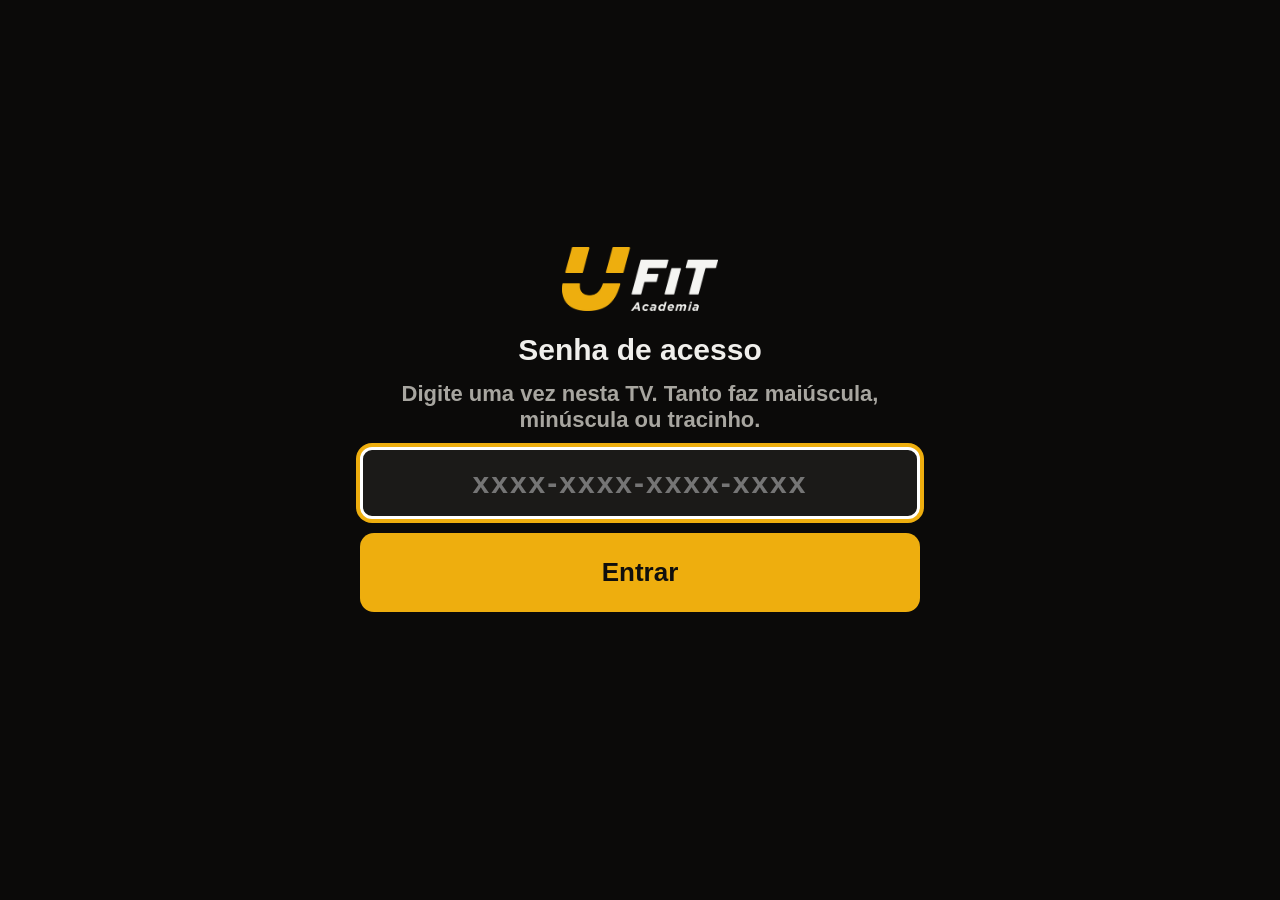
<file: site/tv1.html>
<!doctype html>
<html lang="pt-BR">
<head>
<meta charset="utf-8">
<meta name="viewport" content="width=device-width, initial-scale=1">
<title>Call Center Ao Vivo</title>
<link rel="preconnect" href="https://fonts.googleapis.com">
<link href="https://fonts.googleapis.com/css2?family=Montserrat:wght@500;600;700;800&display=swap" rel="stylesheet">
<link rel="stylesheet" href="tv.css">
<style>
  .numeros { grid-template-columns: repeat(7, 1fr); }
  .n-logados { border-top-color: var(--amarelo); }
  .n-ligacao { border-top-color: var(--ligacao); }
  .n-pausa { border-top-color: var(--pausa); }
  .n-livre { border-top-color: var(--livre); }

  /* Visão geral: cartão por operador */
  .grade { display: grid; grid-template-columns: repeat(5, 1fr); gap: 18px; flex: 1; min-height: 0; align-content: start; }
  .grade.compacta { grid-template-columns: repeat(6, 1fr); gap: 14px; }
  .grade.grande { grid-template-columns: repeat(3, 1fr); gap: 22px; align-content: start; }
  .grade.grande .op { padding: 22px 30px; gap: 12px; }
  .grade.grande .op .nome { font-size: 48px; }
  .grade.grande .op .eq { font-size: 22px; }
  .grade.grande .op .status { font-size: 32px; }
  .grade.grande .op .status i { width: 24px; height: 24px; }
  .grade.grande .op .mini b { font-size: 42px; }
  .grade.grande .op .mini span { font-size: 18px; }
  .op { background: var(--cartao); border-radius: 16px; padding: 20px 22px; border-left: 10px solid var(--linha); display: flex; flex-direction: column; gap: 10px; }
  .op.st-em_ligacao { border-left-color: var(--ligacao); }
  .op.st-livre { border-left-color: var(--livre); }
  .op.st-pausa { border-left-color: var(--pausa); }
  .op.st-pausa_longa { border-left-color: var(--critico); background: #2a1514; }
  .op .nome { font-size: 36px; font-weight: 800; white-space: nowrap; overflow: hidden; text-overflow: ellipsis; }
  .op .eq { font-size: 18px; color: var(--texto-3); font-weight: 600; margin-top: -8px; }
  .op .status { font-size: 24px; }
  .op .status em { font-style: normal; color: var(--texto-2); font-weight: 600; margin-left: auto; font-variant-numeric: tabular-nums; }
  .op .linha-st { display: flex; align-items: center; }
  .op .mini { display: flex; gap: 10px; margin-top: auto; }
  .op .mini div { flex: 1; background: var(--cartao-2); border-radius: 10px; padding: 8px 10px; }
  .op .mini b { display: block; font-size: 32px; font-weight: 800; font-variant-numeric: tabular-nums; }
  .op .mini span { font-size: 15px; color: var(--texto-2); font-weight: 600; text-transform: uppercase; }
  .op .mini .venda b { color: var(--amarelo); }

  /* Tabulação por equipe */
  .equipes { display: flex; flex-direction: column; gap: 12px; flex: 1; min-height: 0; }
  .eq-linha { background: var(--cartao); border-radius: 16px; padding: 10px 24px; display: grid; grid-template-columns: 700px 1fr; gap: 28px; align-items: center; flex: 1 1 0; min-height: 0; }
  .eq-linha.total { background: var(--cartao-2); flex: 0.8; }
  .eq-linha h3 { font-size: 30px; font-weight: 800; line-height: 1.1; }
  .eq-linha .at { font-size: 21px; color: var(--texto-2); margin: 0 0 6px; }
  .eq-linha .campanha { font-size: 17px; padding: 4px 12px; }
  .eq-linha .campanhas { gap: 8px; }
  .eq-linha .at b { color: var(--texto); }
  .eq-barra { display: flex; flex-direction: column; gap: 8px; height: 100%; justify-content: center; }
  .eq-barra .pilha { height: 56px; font-size: 26px; }

  /* Tela de uma equipe */
  .cab-equipe { display: flex; align-items: center; gap: 28px; flex: none; }
  .cab-equipe h2 { font-size: 44px; font-weight: 800; }
  .cab-equipe .resumo { margin-left: auto; display: flex; gap: 14px; }
  .cab-equipe .resumo div { background: var(--cartao); border-radius: 12px; padding: 8px 18px; text-align: center; }
  .cab-equipe .resumo b { display: block; font-size: 34px; font-weight: 800; font-variant-numeric: tabular-nums; }
  .cab-equipe .resumo span { font-size: 16px; color: var(--texto-2); font-weight: 600; text-transform: uppercase; }
  table { width: 100%; border-collapse: separate; border-spacing: 0 8px; }
  th { font-size: 18px; color: var(--texto-2); font-weight: 700; text-transform: uppercase; text-align: center; padding: 0 8px 4px; vertical-align: bottom; line-height: 1.15; }
  th:first-child { text-align: left; }
  th .g { display: block; height: 6px; border-radius: 3px; margin-bottom: 8px; }
  td { background: var(--cartao); font-size: 30px; font-weight: 700; text-align: center; padding: 14px 8px; font-variant-numeric: tabular-nums; }
  td:first-child { border-radius: 12px 0 0 12px; text-align: left; padding-left: 22px; font-size: 32px; font-weight: 800; }
  td:last-child { border-radius: 0 12px 12px 0; }
  td.zero { color: var(--texto-3); font-weight: 500; }
  td .status { font-size: 22px; white-space: nowrap; }
  td.venda { color: var(--amarelo); font-size: 36px; font-weight: 800; }
  td.dist { width: 300px; padding-right: 18px; }
  td.dist .pilha { height: 30px; }
  tr.st-pausa_longa td { background: #2a1514; }
  .vazio { flex: 1; display: flex; flex-direction: column; align-items: center; justify-content: center; gap: 18px; background: var(--cartao); border-radius: 16px; font-size: 48px; font-weight: 800; color: var(--texto-2); text-align: center; padding: 30px; }
  .vazio small { font-size: 24px; font-weight: 600; color: var(--texto-3); max-width: 1500px; line-height: 1.5; }
  .campanha.pausada { color: var(--texto-3); border-style: dashed; }
  .campanha.sem { color: var(--texto-3); }
  .campanha.sem::before { content: ''; }
</style>
</head>
<body>
<div id="palco">
  <div class="topo">
    <img src="logo_ufit.png" alt="UFit">
    <h1>CALL CENTER · <span>AO VIVO</span></h1>
    <div class="direita">
      <span class="selo-exemplo" id="selo" style="display:none">DADOS DE EXEMPLO</span>
      <div class="data" id="data"></div>
      <div class="relogio" id="relogio"></div>
    </div>
  </div>

  <div class="numeros" id="numeros"></div>
  <div class="telas" id="telas"></div>

  <div class="rodape">
    <div class="pontos" id="pontos"></div>
    <div class="nome-tela" id="nome-tela"></div>
    <div class="progresso"><div id="barra"></div></div>
  </div>
</div>

<script src="cripto.js" data-arquivo="dados.enc" data-var="DADOS"></script>
<script src="nosleep.min.js"></script>
<script src="tv-comum.js"></script>
<script type="text/plain" class="app">
var SEGUNDOS_POR_TELA = 20;
var PAUSA_LONGA_MIN = 15;     // pausa acima disso fica vermelha
var MAX_COLUNAS_TABULACAO = 7; // na tela da equipe; o resto vira "Outras"

var esc = TV.esc;
function D() { return window.DADOS; }
function soma(obj) { var t = 0; Object.keys(obj || {}).forEach(function (k) { t += obj[k]; }); return t; }

// segundos no status: calculado pela hora do GoVoice; no exemplo, contado na tela
function segStatus(o) {
  return o.statusDesde ? Math.max(0, Math.round((Date.now() - new Date(o.statusDesde)) / 1000)) : (o.segundosNoStatus || 0);
}
function stDe(o) {
  if (o.status === 'pausa' && segStatus(o) >= PAUSA_LONGA_MIN * 60) return 'pausa_longa';
  return o.status;
}
function stTexto(o) {
  return ({ em_ligacao: 'Em ligação', livre: 'Livre', pausa: 'Pausa', pausa_longa: 'Pausa', offline: 'Deslogado' }[stDe(o)] || o.status) + (o.pausa ? ' · ' + o.pausa : '');
}
function logados() { return D().operadores.filter(function (o) { return o.status !== 'offline'; }); }
function grupoDe(nomeTab) {
  var t = D().tabulacoes.find(function (x) { return x.nome === nomeTab; });
  return t ? t.grupo : 'imp';
}
// tabulações (nome → quantidade) somadas por grupo
function porGrupo(tabs) {
  var r = {}; D().grupos.forEach(function (g) { r[g.id] = 0; });
  Object.keys(tabs || {}).forEach(function (t) { r[grupoDe(t)] += tabs[t]; });
  return r;
}
function somaTabs(lista) {
  var r = {}; lista.forEach(function (tabs) { Object.keys(tabs || {}).forEach(function (t) { r[t] = (r[t] || 0) + tabs[t]; }); }); return r;
}
// equipe: membros e tabulações (formato real do GoVoice, com recuo para o exemplo)
function membrosDe(eq) {
  if (eq.membros) return D().operadores.filter(function (o) { return eq.membros.indexOf(o.ramal) >= 0; });
  return D().operadores.filter(function (o) { return o.equipe === eq.nome; });
}
function tabMembro(eq, o) { return eq.tabPorMembro ? (eq.tabPorMembro[o.ramal] || {}) : o.tabulacoes; }
function tabEquipe(eq) { return eq.tab || somaTabs(membrosDe(eq).map(function (o) { return o.tabulacoes; })); }
function tabTodas() { return D().tabTotal || somaTabs(D().operadores.map(function (o) { return o.tabulacoes; })); }

function pilha(contagem, comRotulo) {
  var tot = soma(contagem);
  if (!tot) return '<div class="pilha"><div style="flex:1;background:var(--cartao-2);color:var(--texto-3);font-weight:600">' + (comRotulo ? 'sem tabulações hoje' : '') + '</div></div>';
  return '<div class="pilha">' + D().grupos.filter(function (g) { return contagem[g.id] > 0; }).map(function (g) {
    var p = contagem[g.id] / tot * 100;
    return '<div class="g-' + g.id + '" style="flex:' + contagem[g.id] + ';background:' + g.cor + '" title="' + esc(g.nome) + ': ' + contagem[g.id] + '">' +
      (comRotulo && p >= 12 ? contagem[g.id] + ' · ' + Math.round(p) + '%' : comRotulo && p >= 5 ? Math.round(p) + '%' : '') + '</div>';
  }).join('') + '</div>';
}
function legenda() {
  return '<div class="legenda">' + D().grupos.map(function (g) {
    return '<span><b style="background:' + g.cor + ';color:' + (g.id === 'neg' || g.id === 'imp' ? '#fff' : '#0b0a09') + '">' + g.icone + '</b>' + esc(g.nome) + '</span>';
  }).join('') + '</div>';
}
function campanhas(eq) {
  if (!eq.campanhas.length) return '<div class="campanhas"><span class="campanha sem">sem campanha</span></div>';
  return '<div class="campanhas">' + eq.campanhas.map(function (c) {
    if (typeof c === 'string') return '<span class="campanha">' + esc(c) + '</span>';
    var pausada = c.status && c.status !== 'ACTIVE';
    return '<span class="campanha' + (pausada ? ' pausada' : '') + '">' + esc(c.nome) + (pausada ? ' · pausada' : '') + '</span>';
  }).join('') + '</div>';
}

// ---------- Números do topo (sempre visíveis) ----------
function renderNumeros() {
  var ops = D().operadores, on = logados();
  var c = function (f) { return on.filter(f).length; };
  var disc = 0, at = 0, tmaSoma = 0;
  ops.forEach(function (o) { disc += o.discadas || 0; at += o.atendidas; tmaSoma += o.tmaSeg * o.atendidas; });
  if (D().totais) { disc = D().totais.discadas; }
  var longa = c(function (o) { return stDe(o) === 'pausa_longa'; });
  var itens = [
    ['n-logados', 'Logados', on.length, 'de ' + ops.length + ' operadores'],
    ['n-ligacao', 'Em ligação', c(function (o) { return o.status === 'em_ligacao'; }), ''],
    ['n-pausa', 'Em pausa', c(function (o) { return o.status === 'pausa'; }), longa ? '<span style="color:var(--critico);font-weight:700">' + longa + ' acima de ' + PAUSA_LONGA_MIN + ' min</span>' : ''],
    ['n-livre', 'Livres', c(function (o) { return o.status === 'livre'; }), ''],
    ['', 'Discadas hoje', disc.toLocaleString('pt-BR'), ''],
    ['', 'Atendidas hoje', at.toLocaleString('pt-BR'), 'pelos operadores'],
    ['', 'Tempo médio', at ? TV.tempo(Math.round(tmaSoma / at)) : '—', 'por ligação atendida']
  ];
  document.getElementById('numeros').innerHTML = itens.map(function (i) {
    return '<div class="numero ' + i[0] + '"><div class="rot">' + i[1] + '</div><div class="val">' + i[2] + '</div><div class="sub">' + (i[3] || '&nbsp;') + '</div></div>';
  }).join('');
}

// ---------- Telas que alternam ----------
function telaGeral() {
  var ops = logados().sort(function (a, b) {
    var ordem = { pausa_longa: 0, em_ligacao: 1, livre: 2, pausa: 3 };
    return ordem[stDe(a)] - ordem[stDe(b)] || a.govoice.localeCompare(b.govoice);
  });
  var tit = '<div class="titulo-tela"><h2>Operadores agora</h2><span class="obs">ordenados por status · pausa longa primeiro</span></div>';
  if (!ops.length) {
    return tit + '<div class="vazio">Nenhum operador logado agora<small>' +
      D().operadores.map(function (o) { return esc(o.govoice) + ': ' + o.atendidas + ' atendidas hoje'; }).join(' · ') + '</small></div>';
  }
  return tit + '<div class="grade' + (ops.length > 10 ? ' compacta' : ops.length <= 6 ? ' grande' : '') + '">' + ops.map(function (o) {
      var st = stDe(o);
      return '<div class="op st-' + st + '"><div class="nome">' + esc(o.govoice) + '</div><div class="eq">' + esc(o.equipe) + '</div>' +
        '<div class="linha-st status st-' + st + '"><i></i>' + esc(stTexto(o)) + '<em>' + TV.tempo(segStatus(o)) + '</em></div>' +
        '<div class="mini"><div><b>' + o.atendidas + '</b><span>Atendidas</span></div><div class="venda"><b>' + o.vendasHoje.qtd + '</b><span>Vendas hoje</span></div></div></div>';
    }).join('') + '</div>';
}

function telaTabEquipes() {
  function linha(titulo, sub, tabs, nOps, classe) {
    return '<div class="eq-linha ' + (classe || '') + '"><div><h3>' + esc(titulo) + '</h3><div class="at"><b>' + soma(tabs) + '</b> tabuladas · ' + nOps + ' operadores</div>' + sub + '</div>' +
      '<div class="eq-barra">' + pilha(porGrupo(tabs), true) + '</div></div>';
  }
  return '<div class="titulo-tela"><h2>Tabulações de hoje por equipe</h2>' + legenda() + '</div>' +
    '<div class="equipes">' + linha('Todas as equipes', '', tabTodas(), D().operadores.length, 'total') +
    D().equipes.map(function (eq) { return linha(eq.nome, campanhas(eq), tabEquipe(eq), membrosDe(eq).length); }).join('') + '</div>';
}

function telaEquipe(eq) {
  // na equipe aparece quem está logado ou já tabulou nela hoje
  var ops = membrosDe(eq).filter(function (o) { return o.status !== 'offline' || soma(tabMembro(eq, o)) > 0; });
  var tabsEq = tabEquipe(eq);
  var ordemG = D().grupos.map(function (g) { return g.id; });
  var usadas = Object.keys(tabsEq).filter(function (t) { return tabsEq[t] > 0; }).sort(function (a, b) { return tabsEq[b] - tabsEq[a]; });
  var colunas = usadas.slice(0, MAX_COLUNAS_TABULACAO).sort(function (a, b) { return ordemG.indexOf(grupoDe(a)) - ordemG.indexOf(grupoDe(b)) || tabsEq[b] - tabsEq[a]; });
  var outras = usadas.slice(MAX_COLUNAS_TABULACAO);
  var corDe = function (t) { return D().grupos.find(function (g) { return g.id === grupoDe(t); }).cor; };

  var vend = 0, g = porGrupo(tabsEq), tot = soma(tabsEq);
  ops.forEach(function (o) { vend += o.vendasHoje.qtd; });

  var cab = '<div class="cab-equipe"><h2>' + esc(eq.nome) + '</h2>' + campanhas(eq) +
    '<div class="resumo"><div><b>' + tot + '</b><span>Tabuladas</span></div><div><b style="color:var(--livre)">' + (tot ? Math.round(g.pos / tot * 100) : 0) + '%</b><span>Positivas</span></div><div><b style="color:var(--amarelo)">' + vend + '</b><span>Vendas hoje</span></div></div></div>';
  if (!ops.length) return cab + '<div class="vazio">Sem operadores logados nem ligações nesta equipe hoje</div>';

  var th = '<tr><th>Consultor</th><th>Status</th><th>Tabul.</th>' +
    colunas.map(function (t) { return '<th><span class="g" style="background:' + corDe(t) + '"></span>' + esc(t) + '</th>'; }).join('') +
    (outras.length ? '<th><span class="g" style="background:var(--texto-3)"></span>Outras</th>' : '') +
    '<th>Distribuição</th><th>Vendas<br>hoje</th></tr>';
  var corpo = ops.slice().sort(function (a, b) { return b.vendasHoje.qtd - a.vendasHoje.qtd || soma(tabMembro(eq, b)) - soma(tabMembro(eq, a)); }).map(function (o) {
    var st = stDe(o), tm = tabMembro(eq, o);
    var cel = function (v) { return '<td class="' + (v ? '' : 'zero') + '">' + v + '</td>'; };
    var out = 0; outras.forEach(function (t) { out += tm[t] || 0; });
    return '<tr class="st-' + st + '"><td>' + esc(o.govoice) + '</td><td><span class="status st-' + st + '"><i></i>' + esc(stTexto(o).split(' · ')[0]) + '</span></td><td>' + soma(tm) + '</td>' +
      colunas.map(function (t) { return cel(tm[t] || 0); }).join('') + (outras.length ? cel(out) : '') +
      '<td class="dist">' + pilha(porGrupo(tm), false) + '</td><td class="venda">' + o.vendasHoje.qtd + '</td></tr>';
  }).join('');
  return cab + legenda() + '<table>' + th + corpo + '</table>';
}

// monta as caixas das telas uma vez; o conteúdo é atualizado a cada segundo
function montarTelas() {
  var nomes = ['Operadores agora', 'Tabulações por equipe'].concat(D().equipes.map(function (e) { return e.nome; }));
  var t = document.getElementById('telas');
  var atual = Array.prototype.map.call(t.children, function (c) { return c.dataset.nome; }).join('|');
  if (atual !== nomes.join('|')) {
    t.innerHTML = nomes.map(function (n) { return '<div class="tela" data-nome="' + esc(n) + '"></div>'; }).join('');
  }
}
function renderTelas() {
  montarTelas();
  var telas = document.querySelectorAll('.tela');
  telas[0].innerHTML = telaGeral();
  telas[1].innerHTML = telaTabEquipes();
  D().equipes.forEach(function (eq, i) { telas[i + 2].innerHTML = telaEquipe(eq); });
}
function render() { renderNumeros(); renderTelas(); }

// atualiza os cronômetros a cada segundo (no exemplo, conta na própria tela)
setInterval(function () {
  if (D().exemplo) D().operadores.forEach(function (o) { o.segundosNoStatus++; });
  render();
}, 1000);

// só no exemplo: simula a operação mudando, para ver a tela "viva"
if (D().exemplo) {
  setInterval(function () {
    var ops = D().operadores, o = ops[Math.floor(Math.random() * ops.length)];
    if (o.status === 'em_ligacao') {
      o.atendidas++; o.discadas += 3;
      var t = D().tabulacoes[Math.floor(Math.random() * D().tabulacoes.length)];
      o.tabulacoes[t.nome] = (o.tabulacoes[t.nome] || 0) + 1;
      o.status = 'livre';
    } else if (o.status === 'livre') { o.status = 'em_ligacao'; }
    else if (o.segundosNoStatus > 400 && o.segundosNoStatus < 900) { o.status = 'livre'; o.pausa = null; }
    else return;
    o.segundosNoStatus = 0;
  }, 2500);
}

TV.iniciar();
render();
TV.rodizio(SEGUNDOS_POR_TELA);
TV.recarregar(30, render);
</script>
</body>
</html>
</file>
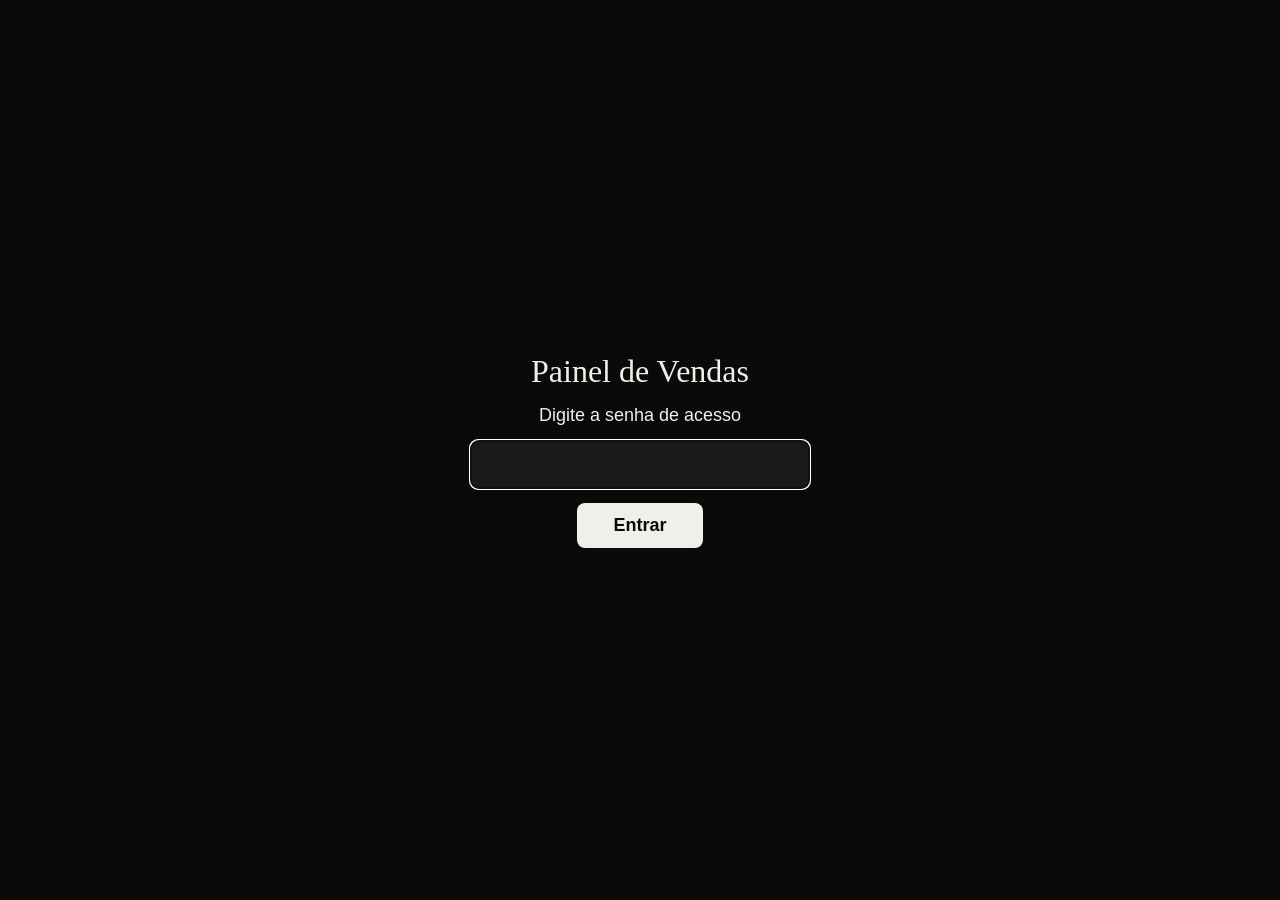
<file: site/vendas.html>
<!doctype html>
<html lang="pt-BR">
<head>
<meta charset="utf-8">
<meta name="viewport" content="width=device-width, initial-scale=1">
<title>Painel de Vendas</title>
<!-- Painel de Vendas do financeiro (só versão online). Dados em fin.enc (coletor/coletor_financeiro.py, a cada hora),
     que só abre com a senha do financeiro (sal "ufit-fin"). Regras em "Como ler os números" e no coletor. -->
<style>
:root{--fundo:#f7f6f3;--cartao:#fff;--linha:#e6e4de;--texto:#1d1c1a;--texto2:#55534e;--texto3:#8a8780;--azul:#2a7de1;--azul2:#cfe2fa;
--cinza:#c9c7c1;--trilho:#ecebe7;--bom:#1a7f37;--ruim:#b42318;--escuro:#1d1c1a}
*{box-sizing:border-box;margin:0;padding:0}
body{background:var(--fundo);color:var(--texto);font:15px/1.45 'Segoe UI',system-ui,Arial,sans-serif;padding:24px 16px 56px}
.wrap{max-width:1200px;margin:0 auto}
.sobre{font-size:12px;letter-spacing:1.2px;text-transform:uppercase;color:var(--texto3);margin-bottom:6px}
h1{font:400 30px/1.2 Georgia,'Times New Roman',serif;margin-bottom:8px}
.frase{font-size:16px;max-width:680px;margin-bottom:6px}.frase b{font-weight:700}
.atual{color:var(--texto3);font-size:13px;margin-bottom:18px}
.abas{display:flex;gap:24px;border-bottom:1px solid var(--linha);margin-bottom:18px}
.abas button{background:none;border:0;border-bottom:2px solid transparent;padding:8px 0;font:inherit;color:var(--texto3);cursor:pointer}
.abas button[aria-selected=true]{color:var(--texto);border-bottom-color:var(--azul);font-weight:600}
.filtros{display:flex;flex-wrap:wrap;gap:14px 28px;align-items:flex-end;padding-bottom:16px;border-bottom:1px solid var(--linha);margin-bottom:20px;
position:sticky;top:0;background:var(--fundo);z-index:5;padding-top:8px}
.f label{display:block;font-size:12.5px;color:var(--texto3);margin-bottom:5px}
.seg{display:inline-flex;border:1px solid var(--linha);border-radius:8px;overflow:hidden;background:var(--cartao)}
.seg button{border:0;background:none;padding:7px 13px;font:inherit;font-size:14px;color:var(--texto3);cursor:pointer;white-space:nowrap}
.seg button[aria-pressed=true]{background:var(--escuro);color:#fff}
select{font:inherit;font-size:14px;padding:7px 10px;border:1px solid var(--linha);border-radius:8px;background:var(--cartao);color:var(--texto);min-width:200px}
.kpis{display:grid;grid-template-columns:repeat(auto-fit,minmax(190px,1fr));gap:14px;margin-bottom:28px}
.k{background:var(--cartao);border:1px solid var(--linha);border-radius:10px;padding:16px;display:flex;flex-direction:column}
.k.proj{border:1px dashed var(--azul)}
.k h3{font-size:12px;letter-spacing:.8px;text-transform:uppercase;color:var(--texto3);font-weight:500;margin-bottom:8px}
.k .v{font:400 30px/1.15 Georgia,serif;font-variant-numeric:tabular-nums;margin-bottom:6px}
.k .d{font-size:13px;color:var(--texto3)}.k p{font-size:13px;color:var(--texto3);margin-top:auto;padding-top:14px}
.sobe{color:var(--bom)}.desce{color:var(--ruim)}
.grade{display:grid;grid-template-columns:3fr 2fr;gap:36px;margin-bottom:32px}
section{margin-bottom:34px;min-width:0}
h2{font-size:17px;font-weight:600;margin-bottom:6px}
.exp{color:var(--texto3);font-size:13px;max-width:640px;margin-bottom:14px}
.mix .item{margin-bottom:14px}.mix .top{display:flex;justify-content:space-between;gap:10px}
.barra{height:9px;background:var(--trilho);border-radius:5px;margin:5px 0 4px;overflow:hidden}.barra i{display:block;height:100%;background:var(--azul);border-radius:5px}
.mix .sub{font-size:12.5px;color:var(--texto3)}
.tab{overflow-x:auto;background:var(--cartao);border:1px solid var(--linha);border-radius:10px}
table{width:100%;border-collapse:collapse;font-size:14px}
th,td{padding:9px 12px;border-bottom:1px solid var(--linha);text-align:left;white-space:nowrap}
tr:last-child td{border-bottom:0}
th{font-weight:500;color:var(--texto3);font-size:13px}
th.ord{cursor:pointer}th.ord:hover{color:var(--texto)}
.n{text-align:right;font-variant-numeric:tabular-nums}
tbody tr.clic{cursor:pointer}tbody tr.clic:hover{background:#f3f2ee}
tr.sel td{background:#eaf2fd}
td.pos{color:var(--texto3);width:30px}td.reg{color:var(--texto3)}
.mini{width:120px}.mini .barra{margin:0}
.dif{width:170px}.dif .eixo{position:relative;height:9px;background:var(--trilho);border-radius:5px}
.dif .eixo i{position:absolute;top:0;height:100%;border-radius:2px}.dif .eixo b{position:absolute;left:50%;top:-3px;bottom:-3px;width:1px;background:var(--texto3)}
.planos{display:grid;grid-template-columns:1fr 1fr;gap:4px 36px}
.planos .top{display:flex;justify-content:space-between;gap:10px;font-size:14px}
.planos .item{margin-bottom:12px}.planos .sub{font-size:12.5px;color:var(--texto3)}
details{border-top:1px solid var(--linha);padding-top:14px;color:var(--texto2);font-size:13.5px}
details summary{cursor:pointer;color:var(--texto);font-size:14px}
details p{max-width:680px;margin-top:9px}
svg text{font-family:'Segoe UI',system-ui,Arial,sans-serif}
.vazio{color:var(--texto3);padding:14px 0}
@media (max-width:820px){.grade,.planos{grid-template-columns:1fr}h1{font-size:25px}.filtros{position:static}}
</style>
</head>
<body>
<div class="wrap" id="app"></div>
<script src="cripto.js" data-arquivo="fin.enc" data-var="FIN" data-sal="ufit-fin" data-titulo="Painel de Vendas"></script>
<script type="text/plain" class="app">
(function () {
'use strict';
var D = window.FIN;
var MESES_NOME = ['janeiro','fevereiro','março','abril','maio','junho','julho','agosto','setembro','outubro','novembro','dezembro'];
var MESES_CURTO = ['Jan','Fev','Mar','Abr','Mai','Jun','Jul','Ago','Set','Out','Nov','Dez'];
var REGIOES = ['Norte', 'Sul', 'Sem região'];
var TIPOS = ['Anual', 'Semestral', 'Trimestral', 'Mensal, recorrente e outros'];

var hoje, mesAtual, diaHoje, meses, tipoDe, UN, ids;
function preparar() {
  hoje = D.hoje; mesAtual = hoje.slice(0, 7); diaHoje = +hoje.slice(8, 10);
  meses = [];
  for (var m = D.desde.slice(0, 7); m <= mesAtual; m = proxMes(m)) meses.push(m);
  tipoDe = D.planos.map(tipoPlano);
  UN = D.unidades;
  ids = Object.keys(UN).sort(function (a, b) { return UN[a].nome.localeCompare(UN[b].nome, 'pt-BR'); });
}
function proxMes(m) { var a = +m.slice(0, 4), b = +m.slice(5, 7); return b === 12 ? (a + 1) + '-01' : a + '-' + ('0' + (b + 1)).slice(-2); }
function diasNoMes(m) { return new Date(+m.slice(0, 4), +m.slice(5, 7), 0).getDate(); }
function curto(m) { return MESES_CURTO[+m.slice(5, 7) - 1] + '/' + m.slice(2, 4); }
function nomeMes(m) { return MESES_NOME[+m.slice(5, 7) - 1]; }
function mesAnterior(m) { var i = meses.indexOf(m); return i > 0 ? meses[i - 1] : null; }
function tipoPlano(n) { return /ANUAL/.test(n) ? 0 : /SEMESTR/.test(n) ? 1 : /TRIMESTRAL/.test(n) ? 2 : 3; }
preparar();

// período = {m: 'AAAA-MM', ate: último dia contado}
function periodoMes(m) { return { m: m, ate: m === mesAtual ? diaHoje : diasNoMes(m) }; }
function rotulo(p) {
  if (p.m === mesAtual) return curto(p.m) + ' · dias 1–' + p.ate;
  return p.ate >= diasNoMes(p.m) ? curto(p.m) + ' · mês fechado' : curto(p.m) + ' · dias 1–' + p.ate;
}
function rotuloFrase(p) {
  return nomeMes(p.m) + ' (' + (p.m !== mesAtual && p.ate >= diasNoMes(p.m) ? 'mês fechado' : 'dias 1–' + p.ate) + ')';
}
function chave(p) { return p.m + ':' + p.ate; }
function deChave(k) { var s = k.split(':'); return { m: s[0], ate: +s[1] }; }


// ---------- agregação ----------
function vazio() { return { n: 0, v: 0, b: 0 }; }
function somar(a, l) { a.n += l[3]; a.v += l[4]; a.b += l[5]; }
function agregar(p, f) {
  var r = { tot: vazio(), uni: {}, reg: {}, plano: {}, tipo: [vazio(), vazio(), vazio(), vazio()] };
  var ini = p.m + '-01', fim = p.m + '-' + ('0' + p.ate).slice(-2);
  for (var i = 0; i < D.linhas.length; i++) {
    var l = D.linhas[i];
    if (l[0] < ini || l[0] > fim) continue;
    var u = UN[l[1]] || { regiao: 'Sem região' };
    if (f.regiao && u.regiao !== f.regiao) continue;
    if (f.unidade && String(l[1]) !== f.unidade) continue;
    somar(r.tot, l);
    somar(r.uni[l[1]] || (r.uni[l[1]] = vazio()), l);
    somar(r.reg[u.regiao] || (r.reg[u.regiao] = vazio()), l);
    somar(r.plano[l[2]] || (r.plano[l[2]] = vazio()), l);
    somar(r.tipo[tipoDe[l[2]]], l);
  }
  return r;
}
function med(a) { return E.medida === 'n' ? a.n : a.v; }
function ticket(a) { return a.n ? a.v / a.n : 0; }
function desconto(a) { return a.b ? 1 - a.v / a.b : 0; }

// ---------- formatos ----------
function fmt(x, c) { return x.toLocaleString('pt-BR', { minimumFractionDigits: c || 0, maximumFractionDigits: c || 0 }); }
function brl(x, c) { return 'R$ ' + fmt(x, c); }
function mi(x) { return x >= 1e6 ? 'R$ ' + fmt(x / 1e6, 2) + ' mi' : x >= 1e3 ? 'R$ ' + fmt(x / 1e3, 0) + ' mil' : brl(x); }
function valorMed(x, c) { return E.medida === 'n' ? fmt(x, c && x < 100 ? 1 : 0) : brl(x, c); }
function pct(x, c) { return fmt(x * 100, c === undefined ? 1 : c) + '%'; }
function variacao(a, b) { // a contra b
  if (!b) return a ? { t: 'nova', c: '' } : { t: '—', c: '' };
  var x = a / b - 1;
  if (x > 9.99) return { t: '▲ >999%', c: 'sobe' };
  var t = Math.abs(x) >= 1 ? fmt(Math.abs(x) * 100, 0) + '%' : pct(Math.abs(x));
  return x >= 0 ? { t: '▲ ' + t, c: 'sobe' } : { t: '▼ ' + t, c: 'desce' };
}
function varHtml(a, b) { var v = variacao(a, b); return '<span class="' + v.c + '">' + v.t + '</span>'; }
function esc(s) { return String(s).replace(/[&<>"]/g, function (c) { return { '&': '&amp;', '<': '&lt;', '>': '&gt;', '"': '&quot;' }[c]; }); }

// ---------- estado ----------
var E = { aba: location.hash === '#comparar' ? 'comparar' : 'geral', mes: mesAtual, regiao: '', unidade: '', medida: 'v',
          ord: 'v', ordDir: -1, cmp: 'dia', A: null, B: null };
(function () {
  E.A = chave(periodoMes(mesAtual));
  var ant = mesAnterior(mesAtual);
  E.B = ant ? chave(periodoMes(ant)) : E.A;
})();
function filtro() { return { regiao: E.regiao, unidade: E.unidade }; }
function escopo() {
  if (E.unidade) return 'a unidade ' + UN[E.unidade].nome;
  if (E.regiao) return E.regiao === 'Sem região' ? 'as unidades sem região' : 'a região ' + E.regiao;
  return 'a rede';
}
function escopoEm() {
  if (E.unidade) return 'na unidade ' + UN[E.unidade].nome;
  if (E.regiao) return E.regiao === 'Sem região' ? 'nas unidades sem região' : 'na região ' + E.regiao;
  return 'na rede';
}

// ---------- componentes ----------
function seg(id, valor, opcoes) {
  return '<div class="seg" role="group">' + opcoes.map(function (o) {
    return '<button type="button" data-seg="' + id + '" data-v="' + esc(o[0]) + '" aria-pressed="' + (o[0] === valor) + '">' + esc(o[1]) + '</button>';
  }).join('') + '</div>';
}
function selUnidade() {
  var lista = ids.filter(function (i) { return !E.regiao || UN[i].regiao === E.regiao; });
  return '<select id="selUni" aria-label="Unidade"><option value="">' + (E.regiao ? 'Toda a região' : 'Toda a rede') + '</option>' +
    lista.map(function (i) { return '<option value="' + i + '"' + (i === E.unidade ? ' selected' : '') + '>' + esc(UN[i].nome) + '</option>'; }).join('') + '</select>';
}
function opcoesPeriodo() {
  var out = [];
  meses.slice().reverse().forEach(function (m) {
    out.push(periodoMes(m));
    if (m !== mesAtual && diaHoje < diasNoMes(m)) out.push({ m: m, ate: diaHoje });
  });
  return out;
}
function selPeriodo(id, valor) {
  return '<select id="' + id + '" aria-label="Período">' + opcoesPeriodo().map(function (p) {
    var k = chave(p); return '<option value="' + k + '"' + (k === valor ? ' selected' : '') + '>' + rotulo(p) + '</option>';
  }).join('') + '</select>';
}
function filtrosComuns() {
  return '<div class="f"><label>Região</label>' + seg('regiao', E.regiao, [['', 'Toda a rede'], ['Norte', 'Norte'], ['Sul', 'Sul'], ['Sem região', 'Sem região']]) + '</div>' +
    '<div class="f"><label>Unidade</label>' + selUnidade() + '</div>' +
    '<div class="f"><label>Medir por</label>' + seg('medida', E.medida, [['v', 'Valor (R$)'], ['n', 'Contratos']]) + '</div>';
}
function barra(x, max) { return '<div class="barra"><i style="width:' + (max > 0 ? Math.max(0, Math.min(100, x / max * 100)) : 0) + '%"></i></div>'; }

// ---------- Visão geral ----------
function geral() {
  var p = periodoMes(E.mes), ant = mesAnterior(E.mes), pa = ant ? periodoMes(ant) : null;
  var r = agregar(p, filtro()), ra = pa ? agregar(pa, filtro()) : null;
  var dia = r.tot.v / p.ate, diaA = ra ? ra.tot.v / pa.ate : 0, nd = r.tot.n / p.ate, ndA = ra ? ra.tot.n / pa.ate : 0;
  var corrente = E.mes === mesAtual, h = '';

  var frase = 'Em <b>' + rotuloFrase(p) + '</b>, ' + escopo() + ' vendeu <b>' + brl(r.tot.v) + '</b> em <b>' + fmt(r.tot.n) + '</b> contratos';
  if (ra && diaA) { var x = dia / diaA - 1; frase += ', com ritmo diário <b>' + pct(Math.abs(x)) + '</b> ' + (x >= 0 ? 'acima' : 'abaixo') + ' de ' + nomeMes(ant) + '.'; }
  else frase += '.';
  document.getElementById('frase').innerHTML = frase;

  h += '<div class="filtros"><div class="f"><label>Mês</label>' + seg('mes', E.mes, meses.map(function (m) { return [m, rotulo(periodoMes(m)).replace(' · mês fechado', '')]; })) + '</div>' + filtrosComuns() + '</div>';

  var vs = ra ? ' vs ' + nomeMes(ant) : '';
  h += '<div class="kpis">' +
    kpi('Vendas líquidas', brl(r.tot.v), ra ? varHtml(dia, diaA) + ' no ritmo diário' + vs : '', 'Valor dos contratos vendidos, já sem os descontos.') +
    kpi('Contratos vendidos', fmt(r.tot.n), ra ? varHtml(nd, ndA) + ' no ritmo diário' + vs : '', 'Inclui contratos sem valor, como permutas, parcerias e funcionários.') +
    kpi('Ticket médio', brl(ticket(r.tot), 2), ra ? varHtml(ticket(r.tot), ticket(ra.tot)) + vs : '', 'Valor líquido dividido pelo número de contratos.') +
    kpi('Desconto médio', pct(desconto(r.tot)), ra ? difPP(desconto(r.tot), desconto(ra.tot)) + vs : '', 'Descontos concedidos sobre o valor bruto dos contratos.') +
    (corrente
      ? kpi('Projeção de fechamento', brl(dia * diasNoMes(E.mes)), ra ? varHtml(dia * diasNoMes(E.mes), ra.tot.v) + ' vs total de ' + nomeMes(ant) : '',
          'Projeção linear: média de ' + brl(dia) + ' por dia × ' + diasNoMes(E.mes) + ' dias do mês.', 'proj')
      : kpi('Média por dia', brl(dia), ra ? varHtml(dia, diaA) + vs : '', 'Vendas líquidas divididas pelos ' + p.ate + ' dias do mês.')) +
    '</div>';

  h += '<div class="grade"><section><h2>Evolução mês a mês</h2><p class="exp">Barra cheia: vendido no período. Contorno tracejado: projeção do mês em andamento. ' +
    'Abaixo de cada mês, a média por dia. Toque num mês para selecioná-lo.</p>' + evolucao() + '</section>' +
    '<section class="mix"><h2>Mix por tipo de plano</h2><p class="exp">Tipo identificado pelo nome do plano no EVO, no mês, na região e na unidade selecionados.</p>' + mix(r) + '</section></div>';

  if (!E.unidade) h += regioes(r, ra, p, pa);
  h += ranking(r, ra, p, pa);
  h += planosTop(r);
  h += comoLer();
  return h;
}
function kpi(t, v, d, p, cls) {
  return '<div class="k ' + (cls || '') + '"><h3>' + t + '</h3><div class="v">' + v + '</div><div class="d">' + d + '</div><p>' + p + '</p></div>';
}
function difPP(a, b) {
  var x = (a - b) * 100; return '<span class="' + (x <= 0 ? 'sobe' : 'desce') + '">' + (x >= 0 ? '▲ ' : '▼ ') + fmt(Math.abs(x), 1) + ' p.p.</span>';
}
function evolucao() {
  var W = 640, H = 300, base = 250, topo = 40, n = meses.length, larg = W / n, bw = Math.min(110, larg * 0.6);
  var dados = meses.map(function (m) {
    var p = periodoMes(m), r = agregar(p, filtro()), v = med(r.tot);
    return { m: m, v: v, proj: m === mesAtual ? v / p.ate * diasNoMes(m) : null, dia: v / p.ate };
  });
  var max = Math.max.apply(null, dados.map(function (d) { return Math.max(d.v, d.proj || 0); })) || 1;
  var y = function (v) { return base - (base - topo) * v / max; };
  var s = '<svg viewBox="0 0 ' + W + ' ' + H + '" width="100%" role="img" aria-label="Vendas por mês">';
  s += '<line x1="0" x2="' + W + '" y1="' + base + '" y2="' + base + '" stroke="#c9c7c1"/>';
  dados.forEach(function (d, i) {
    var cx = larg * i + larg / 2, x = cx - bw / 2, sel = d.m === E.mes, cor = sel ? '#2a7de1' : '#c9c7c1';
    s += '<g data-mes="' + d.m + '" style="cursor:pointer"><rect x="' + (cx - larg / 2) + '" y="0" width="' + larg + '" height="' + H + '" fill="transparent"/>';
    if (d.proj) {
      s += '<rect x="' + x + '" y="' + y(d.proj) + '" width="' + bw + '" height="' + (base - y(d.proj)) + '" fill="none" stroke="#2a7de1" stroke-dasharray="4 3"/>';
      s += '<text x="' + cx + '" y="' + (y(d.proj) - 8) + '" text-anchor="middle" font-size="12" fill="#55534e">proj. ' + (E.medida === 'n' ? fmt(d.proj) : mi(d.proj)) + '</text>';
    }
    s += '<rect x="' + x + '" y="' + y(d.v) + '" width="' + bw + '" height="' + (base - y(d.v)) + '" fill="' + cor + '"/>';
    s += '<text x="' + cx + '" y="' + (y(d.v) - 8) + '" text-anchor="middle" font-size="14" font-weight="600" fill="#1d1c1a">' + (E.medida === 'n' ? fmt(d.v) : mi(d.v)) + '</text>';
    s += '<text x="' + cx + '" y="' + (base + 20) + '" text-anchor="middle" font-size="14" fill="#1d1c1a"' + (sel ? ' font-weight="700"' : '') + '>' + curto(d.m) + '</text>';
    s += '<text x="' + cx + '" y="' + (base + 38) + '" text-anchor="middle" font-size="12" fill="#8a8780">' + (E.medida === 'n' ? fmt(d.dia, 1) + '/dia' : brl(d.dia) + '/dia') + '</text></g>';
  });
  return s + '</svg>';
}
function mix(r) {
  var tot = med(r.tot);
  if (!r.tot.n) return '<p class="vazio">Sem vendas no período.</p>';
  return r.tipo.map(function (a, i) {
    return '<div class="item"><div class="top"><span>' + TIPOS[i] + '</span><b>' + valorMed(med(a)) + '</b></div>' + barra(med(a), tot) +
      '<div class="sub">' + pct(tot ? med(a) / tot : 0) + ' do ' + (E.medida === 'n' ? 'total' : 'valor') + ' · ' + fmt(a.n) + ' contratos · ticket ' + brl(ticket(a), 2) + '</div></div>';
  }).join('');
}
function regioes(r, ra, p, pa) {
  var nUni = {}; ids.forEach(function (i) { nUni[UN[i].regiao] = (nUni[UN[i].regiao] || 0) + 1; });
  var tot = 0, linhas = REGIOES.map(function (g) {
    var a = r.reg[g] || vazio(), b = ra ? (ra.reg[g] || vazio()) : null; tot += med(a);
    return { g: g, a: a, b: b };
  }).filter(function (x) { return nUni[x.g]; });
  var max = Math.max.apply(null, linhas.map(function (x) { return med(x.a); })) || 1;
  var h = '<section><h2>Resultado por região</h2><p class="exp">No mês selecionado. Clique numa região para filtrar o painel inteiro por ela. ' +
    'Vendas por unidade é o valor da região dividido pelo número de unidades.</p><div class="tab"><table><thead><tr><th>Região</th><th class="n">Unidades</th><th></th>' +
    '<th class="n">Valor líquido</th><th class="n">Contratos</th><th class="n">Ticket médio</th><th class="n">Vendas por unidade</th><th class="n">Var. ritmo diário</th><th class="n">% da rede</th></tr></thead><tbody>';
  linhas.forEach(function (x) {
    h += '<tr class="clic' + (E.regiao === x.g ? ' sel' : '') + '" data-regiao="' + x.g + '"><td>' + x.g + '</td><td class="n">' + nUni[x.g] + '</td><td class="mini">' + barra(med(x.a), max) + '</td>' +
      '<td class="n">' + brl(x.a.v) + '</td><td class="n">' + fmt(x.a.n) + '</td><td class="n">' + brl(ticket(x.a), 2) + '</td><td class="n">' + brl(x.a.v / nUni[x.g]) + '</td>' +
      '<td class="n">' + (x.b ? varHtml(med(x.a) / p.ate, med(x.b) / pa.ate) : '—') + '</td><td class="n">' + pct(tot ? med(x.a) / tot : 0) + '</td></tr>';
  });
  return h + '</tbody></table></div></section>';
}
function ranking(r, ra, p, pa) {
  var lista = ids.filter(function (i) { return !E.regiao || UN[i].regiao === E.regiao; }).map(function (i) {
    var a = r.uni[i] || vazio(), b = ra ? (ra.uni[i] || vazio()) : null;
    return { id: i, a: a, b: b, ritmo: b ? (med(b) ? med(a) / p.ate / (med(b) / pa.ate) - 1 : (med(a) ? Infinity : -Infinity)) : 0 };
  });
  var tot = lista.reduce(function (s, x) { return s + med(x.a); }, 0);
  var chaveOrd = { nome: function (x) { return UN[x.id].nome; }, reg: function (x) { return UN[x.id].regiao + UN[x.id].nome; },
    v: function (x) { return med(x.a); }, n: function (x) { return x.a.n; }, t: function (x) { return ticket(x.a); }, r: function (x) { return x.ritmo; } }[E.ord];
  lista.sort(function (x, y) { var a = chaveOrd(x), b = chaveOrd(y); return (typeof a === 'string' ? a.localeCompare(b, 'pt-BR') : a - b) * E.ordDir; });
  var max = Math.max.apply(null, lista.map(function (x) { return med(x.a); })) || 1;
  var th = function (k, t, n) { return '<th class="ord' + (n ? ' n' : '') + '" data-ord="' + k + '">' + t + (E.ord === k ? (E.ordDir < 0 ? ' ↓' : ' ↑') : '') + '</th>'; };
  var h = '<section><h2>Ranking de unidades</h2><p class="exp">Clique numa unidade para filtrar o painel inteiro por ela e no título de uma coluna para ordenar. ' +
    'A variação do ritmo compara a média diária de vendas com a do mês anterior; % do total é a fatia da unidade no valor vendido da rede, ou da região quando ela estiver filtrada.</p>' +
    '<div class="tab"><table><thead><tr><th>#</th>' + th('nome', 'Unidade') + th('reg', 'Região') + '<th></th>' + th('v', E.medida === 'n' ? 'Contratos' : 'Valor líquido', 1) +
    th('n', 'Contratos', 1) + th('t', 'Ticket médio', 1) + th('r', 'Var. ritmo diário', 1) + '<th class="n">% do total</th></tr></thead><tbody>';
  lista.forEach(function (x, i) {
    h += '<tr class="clic' + (E.unidade === x.id ? ' sel' : '') + '" data-unidade="' + x.id + '"><td class="pos">' + (i + 1) + '</td><td>' + esc(UN[x.id].nome) + '</td><td class="reg">' + UN[x.id].regiao + '</td>' +
      '<td class="mini">' + barra(med(x.a), max) + '</td><td class="n">' + (E.medida === 'n' ? fmt(x.a.n) : brl(x.a.v)) + '</td><td class="n">' + fmt(x.a.n) + '</td>' +
      '<td class="n">' + (x.a.n ? brl(ticket(x.a), 2) : '—') + '</td><td class="n">' + (x.b ? varHtml(med(x.a) / p.ate, med(x.b) / pa.ate) : '—') + '</td>' +
      '<td class="n">' + pct(tot ? med(x.a) / tot : 0) + '</td></tr>';
  });
  return h + '</tbody></table></div></section>';
}
function planosTop(r) {
  var tot = med(r.tot);
  var top = Object.keys(r.plano).map(function (k) { return { nome: D.planos[k], a: r.plano[k] }; })
    .sort(function (x, y) { return med(y.a) - med(x.a); }).slice(0, 10);
  var max = top.length ? med(top[0].a) : 1;
  return '<section><h2>Planos mais vendidos</h2><p class="exp">Os 10 planos que mais venderam no mês, na região e na unidade selecionados.</p>' +
    (top.length ? '<div class="planos">' + top.map(function (x) {
      return '<div class="item"><div class="top"><span>' + esc(x.nome) + '</span><b>' + valorMed(med(x.a)) + '</b></div>' + barra(med(x.a), max) +
        '<div class="sub">' + pct(tot ? med(x.a) / tot : 0) + ' do ' + (E.medida === 'n' ? 'total' : 'valor') + ' · ' + fmt(x.a.n) + ' contratos · ticket ' + brl(ticket(x.a), 2) + '</div></div>';
    }).join('') + '</div>' : '<p class="vazio">Sem vendas no período.</p>') + '</section>';
}
function comoLer() {
  return '<details><summary>Como ler os números</summary>' +
    '<p>Origem: EVO, vendas de planos lidas direto pela API a cada hora. Entram vendas manuais e online; ficam de fora o débito recorrente, as vendas removidas e as trocas de contrato a R$ 0. ' +
    'A API e o relatório Vendas Detalhadas do EVO podem diferir em poucos contratos (em outubro/26: +0,5% no valor e +2,7% em contratos).</p>' +
    '<p>O valor é sempre líquido de descontos. Ticket médio é o valor líquido dividido pelo número de contratos.</p>' +
    '<p>Mês em andamento não é comparável a um mês fechado pelo total. Por isso as variações de vendas e de contratos usam o ritmo diário: o total dividido pelos dias corridos do período (o dia de hoje conta).</p>' +
    '<p>A projeção de fechamento é linear: a média diária do período multiplicada pelos dias do mês. Ela não considera sazonalidade nem campanhas.</p>' +
    '<p>O tipo de plano vem do nome do plano: Anual, Semestral ou Trimestral quando o nome traz essa palavra; os demais ficam em Mensal, recorrente e outros.</p>' +
    '<p>Regiões: Norte com 15 unidades e Sul com 12, conforme a lista da Diretoria Financeira (Bombinhas Bombas incluída no Sul). Roosevelt não estava na lista e aparece como Sem região.</p>' +
    '<p>Os nomes das unidades foram encurtados para leitura; o nome original do EVO continua na base.</p></details>';
}

// ---------- Comparar períodos ----------
function comparar() {
  var A = deChave(E.A), B = deChave(E.B), f = filtro(), ra = agregar(A, f), rb = agregar(B, f), porDia = E.cmp === 'dia';
  var dvA = ra.tot.v / A.ate, dvB = rb.tot.v / B.ate, dnA = ra.tot.n / A.ate, dnB = rb.tot.n / B.ate;
  var h = '<div class="filtros">' + filtrosComuns() +
    '<div class="f"><label>Período A</label>' + selPeriodo('selA', E.A) + '</div><div class="f"><label>Período B</label>' + selPeriodo('selB', E.B) + '</div>' +
    '<div class="f"><label>Comparar por</label>' + seg('cmp', E.cmp, [['dia', 'Média por dia'], ['total', 'Total do período']]) + '</div></div>';

  var x = porDia ? [dvA, dvB, dnA, dnB] : [ra.tot.v, rb.tot.v, ra.tot.n, rb.tot.n];
  var fr = function (a, b) { if (!b) return 'sem base de comparação'; var v = a / b - 1; return pct(Math.abs(v)) + (v >= 0 ? ' acima' : ' abaixo'); };
  document.getElementById('frase').innerHTML = '<b>' + rotuloFrase(A) + '</b> contra <b>' + rotuloFrase(B) + '</b>, ' + escopoEm() +
    ': ' + (porDia ? 'na média por dia, ' : 'no total, ') + 'as vendas ficaram ' + fr(x[0], x[1]) + ' e os contratos ' + fr(x[2], x[3]) + '.';

  var lin = function (nome, a, b, fm, pp) {
    var d = a - b;
    return '<tr><td>' + nome + '</td><td class="n">' + fm(a) + '</td><td class="n">' + fm(b) + '</td><td class="n">' + (pp ? (d >= 0 ? '+' : '−') + fmt(Math.abs(d) * 100, 1) + ' p.p.' : (d >= 0 ? '+' : '−') + fm(Math.abs(d))) + '</td>' +
      '<td class="n">' + (pp ? '—' : varHtml(a, b)) + '</td></tr>';
  };
  h += '<section><h2>Indicadores lado a lado</h2><div class="tab"><table><thead><tr><th>Indicador</th><th class="n">A: ' + rotulo(A) + '</th><th class="n">B: ' + rotulo(B) + '</th><th class="n">Diferença</th><th class="n">Variação</th></tr></thead><tbody>' +
    lin('Vendas líquidas', ra.tot.v, rb.tot.v, function (v) { return brl(v); }) +
    lin('Vendas por dia', dvA, dvB, function (v) { return brl(v); }) +
    lin('Contratos', ra.tot.n, rb.tot.n, function (v) { return fmt(v); }) +
    lin('Contratos por dia', dnA, dnB, function (v) { return fmt(v, 1); }) +
    lin('Ticket médio', ticket(ra.tot), ticket(rb.tot), function (v) { return brl(v, 2); }) +
    lin('Desconto médio', desconto(ra.tot), desconto(rb.tot), function (v) { return pct(v); }, true) +
    '</tbody></table></div></section>';

  var val = function (a, p) { return porDia ? med(a) / p.ate : med(a); };
  var fv = function (v) { return E.medida === 'n' ? fmt(v, porDia ? 1 : 0) + (porDia ? '/dia' : '') : brl(v) + (porDia ? '/dia' : ''); };
  var tabela = function (titulo, exp, linhas, campo) {
    var maxd = Math.max.apply(null, linhas.map(function (l) { return Math.abs(l.a - l.b); })) || 1;
    return '<section><h2>' + titulo + '</h2><p class="exp">' + exp + '</p><div class="tab"><table><thead><tr><th>' + (campo === 'unidade' ? 'Unidade</th><th>Região' : 'Região') + '</th>' +
      '<th class="n">A: ' + rotulo(A) + '</th><th class="n">B: ' + rotulo(B) + '</th><th></th><th class="n">Diferença</th><th class="n">Variação</th></tr></thead><tbody>' +
      linhas.map(function (l) {
        var d = l.a - l.b, w = Math.abs(d) / maxd * 50;
        return '<tr class="clic' + (E[campo] === l.k ? ' sel' : '') + '" data-' + campo + '="' + esc(l.k) + '"><td>' + esc(l.nome) + '</td>' + (campo === 'unidade' ? '<td class="reg">' + l.reg + '</td>' : '') +
          '<td class="n">' + fv(l.a) + '</td><td class="n">' + fv(l.b) + '</td>' +
          '<td class="dif"><div class="eixo"><i style="' + (d >= 0 ? 'left:50%;background:var(--bom)' : 'right:50%;background:var(--ruim)') + ';width:' + w + '%"></i><b></b></div></td>' +
          '<td class="n">' + (d >= 0 ? '+' : '−') + fv(Math.abs(d)) + '</td><td class="n">' + varHtml(l.a, l.b) + '</td></tr>';
      }).join('') + '</tbody></table></div></section>';
  };
  var unid = porDia ? 'Valores em média por dia corrido de cada período.' : 'Valores totais de cada período.';
  if (!E.unidade) {
    var nUni = {}; ids.forEach(function (i) { nUni[UN[i].regiao] = 1; });
    h += tabela('Diferença por região', unid + ' Clique numa região para filtrar o painel por ela.',
      REGIOES.filter(function (g) { return nUni[g] && (!E.regiao || g === E.regiao); }).map(function (g) {
        return { k: g, nome: g, a: val(ra.reg[g] || vazio(), A), b: val(rb.reg[g] || vazio(), B) };
      }), 'regiao');
  }
  var lu = ids.filter(function (i) { return (!E.regiao || UN[i].regiao === E.regiao) && (!E.unidade || i === E.unidade); }).map(function (i) {
    return { k: i, nome: UN[i].nome, reg: UN[i].regiao, a: val(ra.uni[i] || vazio(), A), b: val(rb.uni[i] || vazio(), B) };
  }).filter(function (l) { return l.a || l.b; }).sort(function (x, y) { return (y.a - y.b) - (x.a - x.b); });
  h += tabela('Diferença por unidade', unid + ' Ordenado de quem mais ganhou para quem mais perdeu do período B para o A. Clique numa unidade para filtrar o painel por ela.', lu, 'unidade');
  return h + comoLer();
}

// ---------- montagem e eventos ----------
var app = document.getElementById('app');
function desenhar() {
  var abertos = app.querySelector('details') && app.querySelector('details').open;
  var at = new Date(D.atualizadoEm);
  app.innerHTML = '<div class="sobre">Rede UFit · Vendas de planos</div><h1>Painel de Vendas</h1><p class="frase" id="frase"></p>' +
    '<p class="atual">Atualizado em ' + at.toLocaleDateString('pt-BR') + ' às ' + at.toLocaleTimeString('pt-BR', { hour: '2-digit', minute: '2-digit' }) + ' · os dados do EVO atualizam sozinhos a cada hora</p>' +
    '<nav class="abas" role="tablist"><button type="button" role="tab" data-aba="geral" aria-selected="' + (E.aba === 'geral') + '">Visão geral</button>' +
    '<button type="button" role="tab" data-aba="comparar" aria-selected="' + (E.aba === 'comparar') + '">Comparar períodos</button></nav><div id="corpo"></div>';
  document.getElementById('corpo').innerHTML = E.aba === 'geral' ? geral() : comparar();
  if (abertos) app.querySelector('details').open = true;
}
app.addEventListener('click', function (ev) {
  var t = ev.target.closest('[data-aba],[data-seg],[data-mes],[data-ord],tr[data-regiao],tr[data-unidade]');
  if (!t) return;
  if (t.dataset.aba) { E.aba = t.dataset.aba; history.replaceState(null, '', E.aba === 'comparar' ? '#comparar' : '#'); }
  else if (t.dataset.seg) {
    var k = t.dataset.seg; E[k] = t.dataset.v;
    if (k === 'regiao' && E.unidade && UN[E.unidade].regiao !== E.regiao) E.unidade = '';
  }
  else if (t.dataset.mes) E.mes = t.dataset.mes;
  else if (t.dataset.ord) { if (E.ord === t.dataset.ord) E.ordDir = -E.ordDir; else { E.ord = t.dataset.ord; E.ordDir = /nome|reg/.test(E.ord) ? 1 : -1; } }
  else if (t.dataset.regiao !== undefined) { E.regiao = E.regiao === t.dataset.regiao ? '' : t.dataset.regiao; E.unidade = ''; }
  else if (t.dataset.unidade !== undefined) { E.unidade = E.unidade === t.dataset.unidade ? '' : t.dataset.unidade; }
  var y = window.scrollY; desenhar(); window.scrollTo(0, y);
});
app.addEventListener('change', function (ev) {
  var t = ev.target;
  if (t.id === 'selUni') E.unidade = t.value;
  else if (t.id === 'selA') E.A = t.value;
  else if (t.id === 'selB') E.B = t.value;
  else return;
  var y = window.scrollY; desenhar(); window.scrollTo(0, y);
});
desenhar();
// a página aberta o dia todo: relê os dados a cada 15 min
setInterval(function () {
  if (!window.UFIT_LER_MESMA) return;
  window.UFIT_LER_MESMA(null).then(function (d) {
    D = window.FIN = d; preparar();
    if (meses.indexOf(E.mes) < 0) E.mes = mesAtual;
    var y = window.scrollY; desenhar(); window.scrollTo(0, y); }).catch(function () {});
}, 15 * 60000);
})();
</script>
</body>
</html>
</file>
<file: site/tv.css>
/* Estilo comum às duas TVs. Tela desenhada em 1920x1080 e ajustada ao tamanho da TV. */
:root {
  --amarelo: #EEAE0E;
  --preto: #100F0D;
  --fundo: #0b0a09;
  --cartao: #1a1917;
  --cartao-2: #23221f;
  --linha: #2e2d29;
  --texto: #f0efec;
  --texto-2: #c3c2b7;
  --texto-3: #8f8e86;
  --ligacao: #3987e5;
  --livre: #0ca30c;
  --pausa: #fab219;
  --critico: #d03b3b;
}
* { box-sizing: border-box; margin: 0; padding: 0; }
html, body { width: 100%; height: 100%; background: var(--fundo); overflow: hidden; }
body { font-family: 'Montserrat', 'Segoe UI', Arial, sans-serif; color: var(--texto); }

#palco {
  position: absolute; left: 50%; top: 50%;
  width: 1920px; height: 1080px;
  transform-origin: center center;
  display: flex; flex-direction: column;
  padding: 28px 40px 22px;
  gap: 22px;
}

/* Cabeçalho */
.topo { display: flex; align-items: center; gap: 28px; height: 70px; flex: none; }
.topo img { height: 62px; }
.topo h1 { font-size: 40px; font-weight: 800; letter-spacing: .5px; }
.topo h1 span { color: var(--amarelo); }
.topo .direita { margin-left: auto; display: flex; align-items: center; gap: 26px; }
.relogio { font-size: 44px; font-weight: 700; font-variant-numeric: tabular-nums; }
.data { font-size: 22px; color: var(--texto-2); text-align: right; line-height: 1.2; }
.selo-exemplo {
  background: var(--critico); color: #fff; font-weight: 800; font-size: 18px;
  padding: 8px 14px; border-radius: 8px; letter-spacing: 1px;
}
.atualizado { font-size: 18px; color: var(--texto-3); }

/* Números grandes */
.numeros { display: grid; gap: 18px; flex: none; }
.numero {
  background: var(--cartao); border-radius: 16px; padding: 18px 24px;
  border-top: 6px solid var(--linha);
}
.numero .rot { font-size: 21px; color: var(--texto-2); font-weight: 600; text-transform: uppercase; letter-spacing: .6px; }
.numero .val { font-size: 64px; font-weight: 800; line-height: 1.05; font-variant-numeric: tabular-nums; margin-top: 4px; }
.numero .sub { font-size: 20px; color: var(--texto-2); margin-top: 2px; }

/* Etiqueta de status */
.status { display: inline-flex; align-items: center; gap: 10px; font-weight: 700; }
.status i { width: 18px; height: 18px; border-radius: 50%; display: inline-block; flex: none; }
.st-em_ligacao i { background: var(--ligacao); }
.st-livre i { background: var(--livre); }
.st-pausa i { background: var(--pausa); }
.st-pausa_longa i { background: var(--critico); animation: pisca 1.2s infinite; }
.st-offline i { background: var(--texto-3); }
.st-offline { color: var(--texto-3); }
@keyframes pisca { 50% { opacity: .25; } }

/* Telas que alternam */
.telas { position: relative; flex: 1; min-height: 0; }
.tela { position: absolute; inset: 0; opacity: 0; transition: opacity .8s; display: flex; flex-direction: column; gap: 18px; }
.tela.ativa { opacity: 1; }
.titulo-tela { display: flex; align-items: baseline; gap: 20px; flex: none; }
.titulo-tela h2 { font-size: 38px; font-weight: 800; }
.titulo-tela .obs { font-size: 22px; color: var(--texto-2); }

.campanhas { display: flex; flex-wrap: wrap; gap: 10px; }
.campanha {
  font-size: 19px; font-weight: 600; color: var(--texto); background: var(--cartao-2);
  border: 1px solid var(--linha); padding: 6px 14px; border-radius: 999px;
}
.campanha::before { content: '📞 '; }

/* Barra empilhada das tabulações (2px de espaço entre os pedaços) */
.pilha { display: flex; gap: 2px; height: 100%; width: 100%; }
.pilha div {
  height: 100%; display: flex; align-items: center; justify-content: center;
  font-weight: 800; color: #0b0a09; overflow: hidden; white-space: nowrap;
}
.pilha div:first-child { border-radius: 6px 0 0 6px; }
.pilha div:last-child { border-radius: 0 6px 6px 0; }
.pilha div:only-child { border-radius: 6px; }
.pilha .g-neg, .pilha .g-imp { color: #fff; }

.legenda { display: flex; gap: 30px; font-size: 22px; color: var(--texto-2); font-weight: 600; }
.legenda span { display: inline-flex; align-items: center; gap: 10px; }
.legenda b { width: 30px; height: 30px; border-radius: 6px; display: inline-flex; align-items: center; justify-content: center; color: #0b0a09; font-size: 18px; }

/* Rodapé com indicador de tela */
.rodape { display: flex; align-items: center; gap: 18px; height: 34px; flex: none; }
.pontos { display: flex; gap: 10px; }
.pontos span { width: 14px; height: 14px; border-radius: 50%; background: var(--linha); }
.pontos span.ativo { background: var(--amarelo); }
.nome-tela { font-size: 20px; color: var(--texto-2); font-weight: 600; }
.progresso { flex: 1; height: 6px; background: var(--cartao-2); border-radius: 3px; overflow: hidden; }
.progresso div { height: 100%; width: 0; background: var(--amarelo); }

.num { font-variant-numeric: tabular-nums; }
</file>
